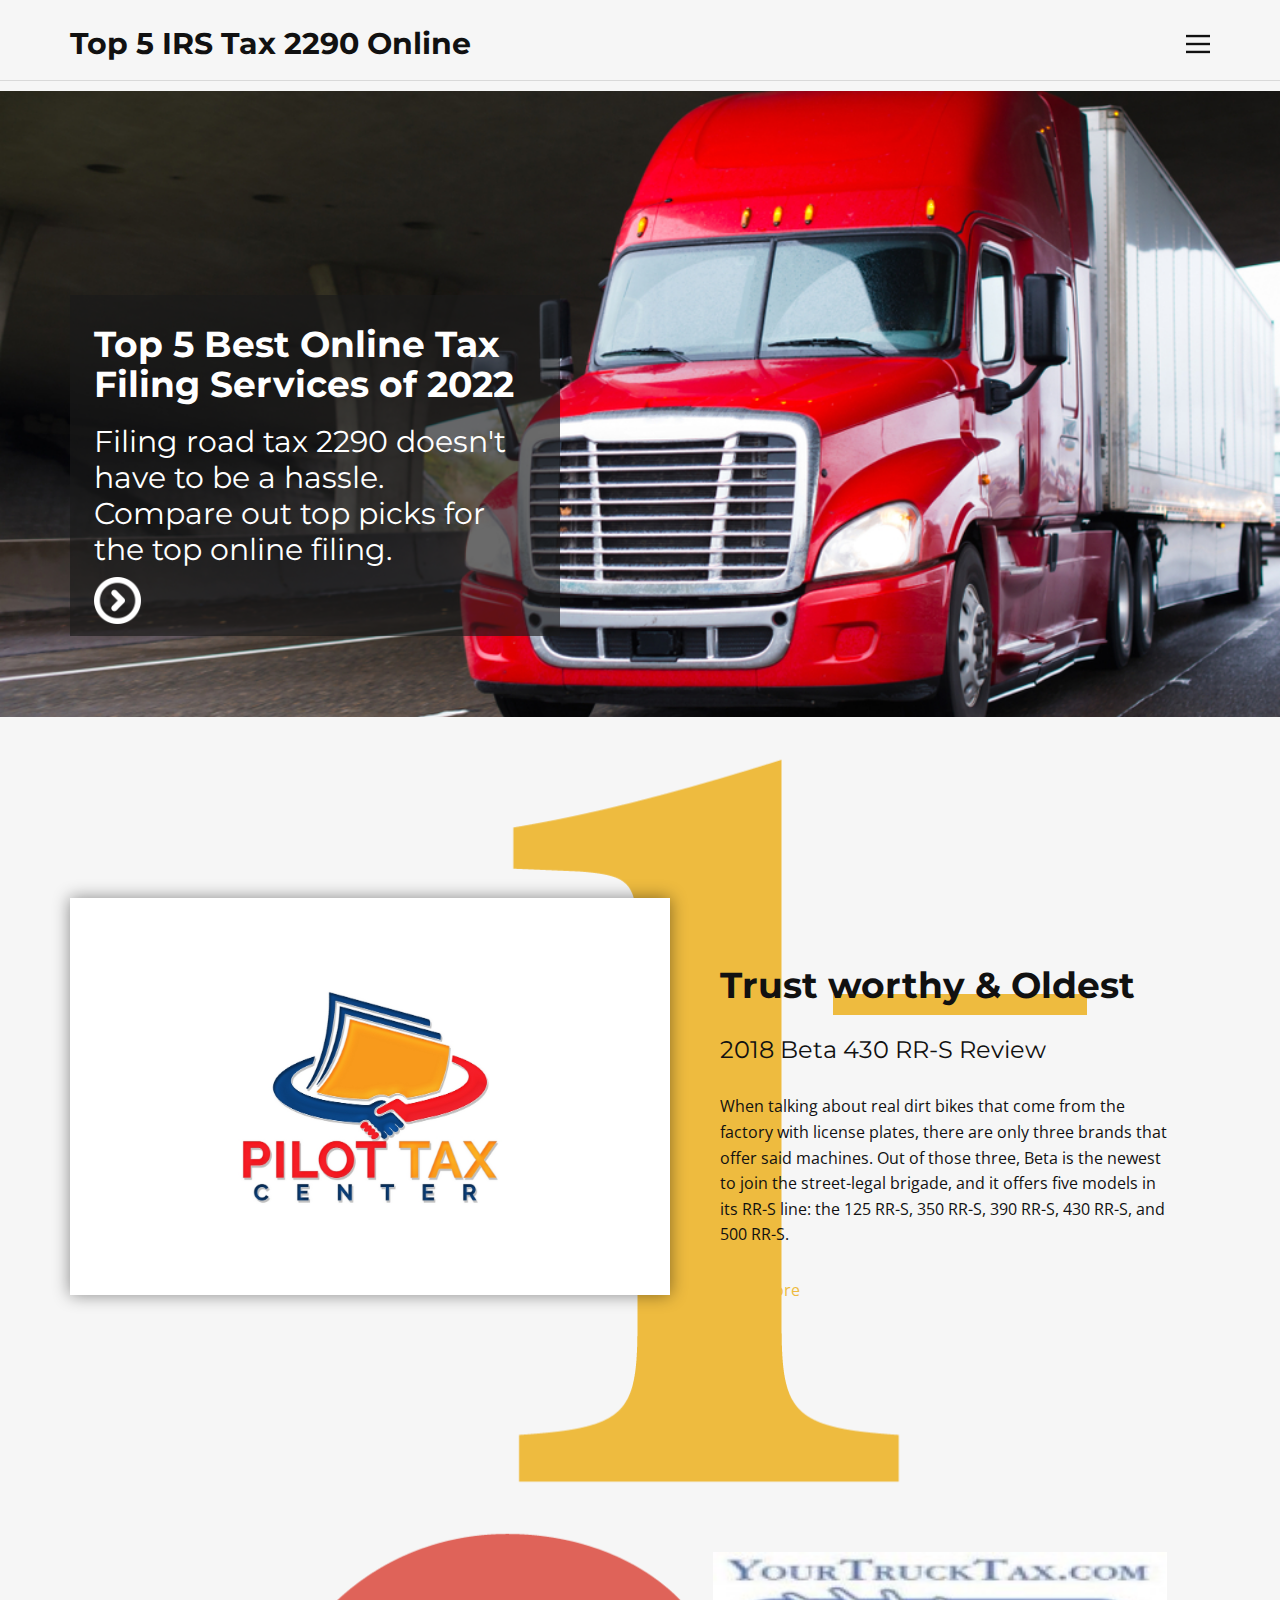
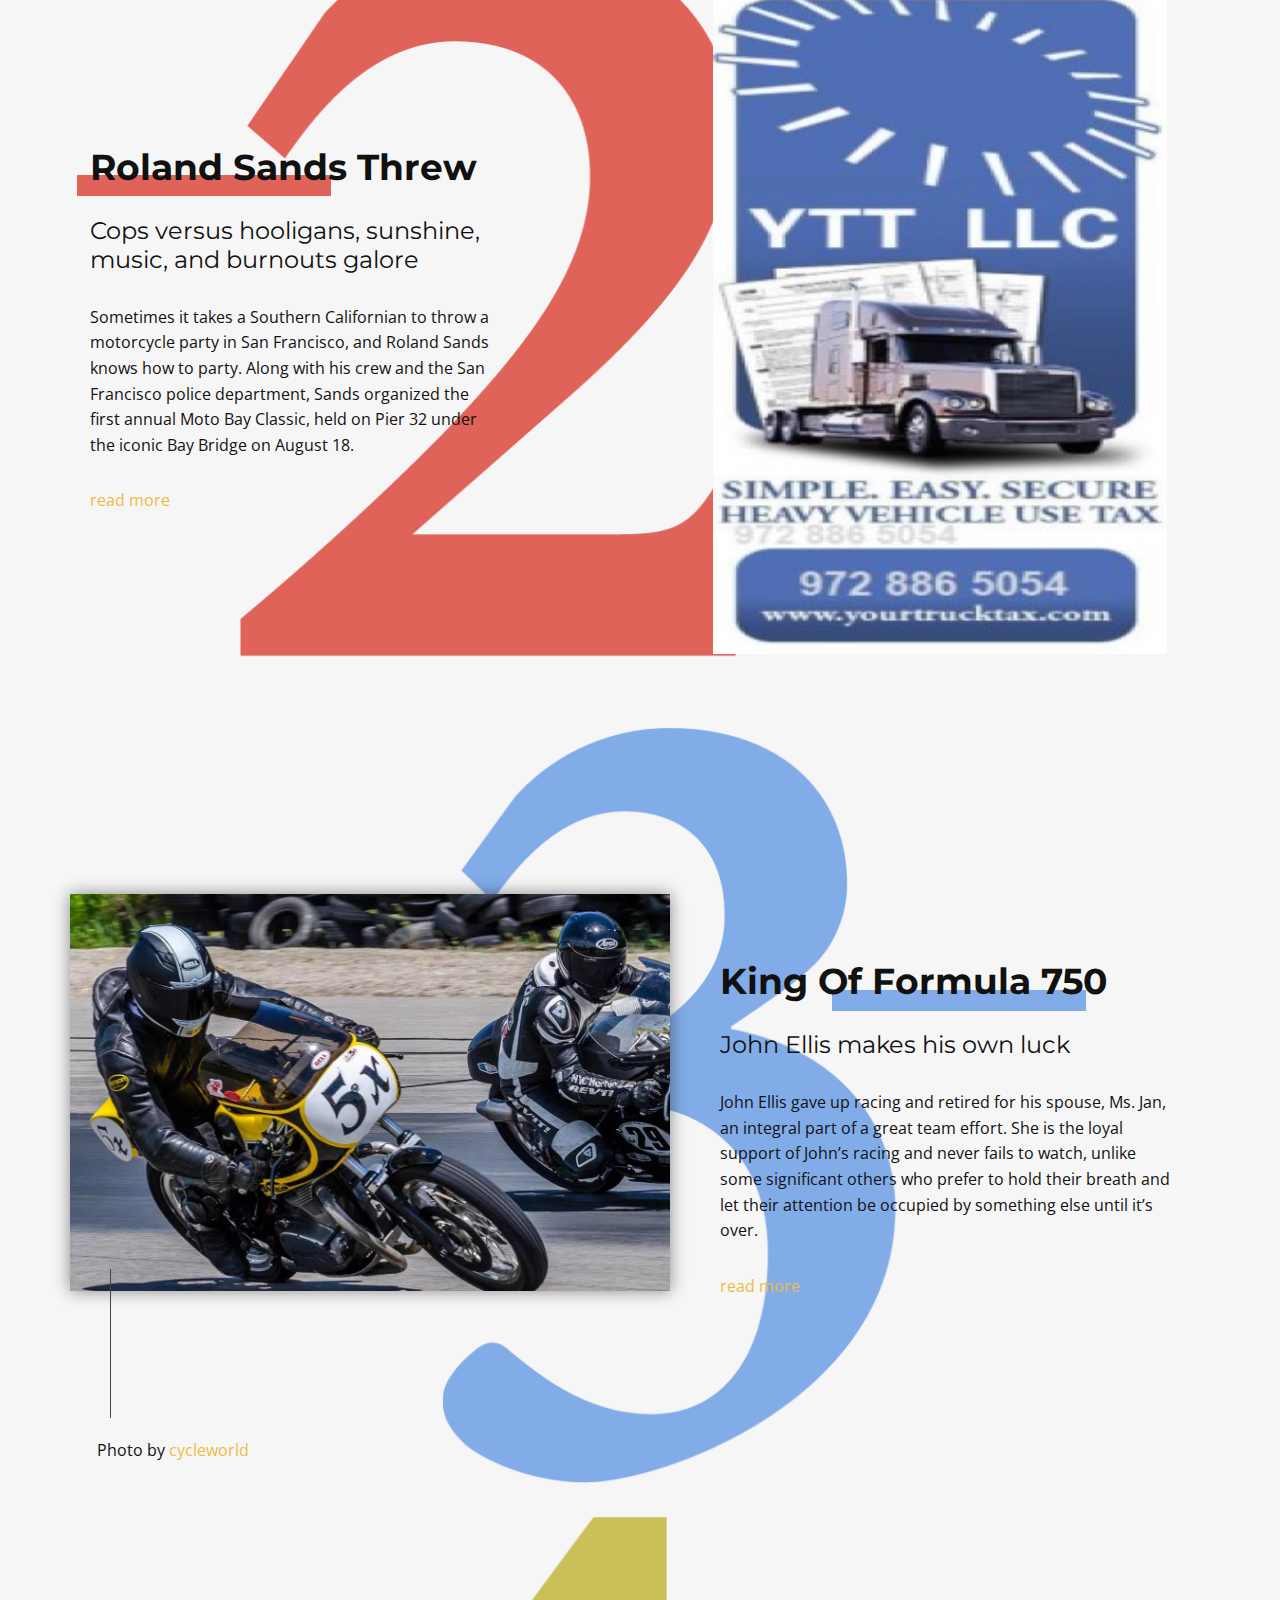
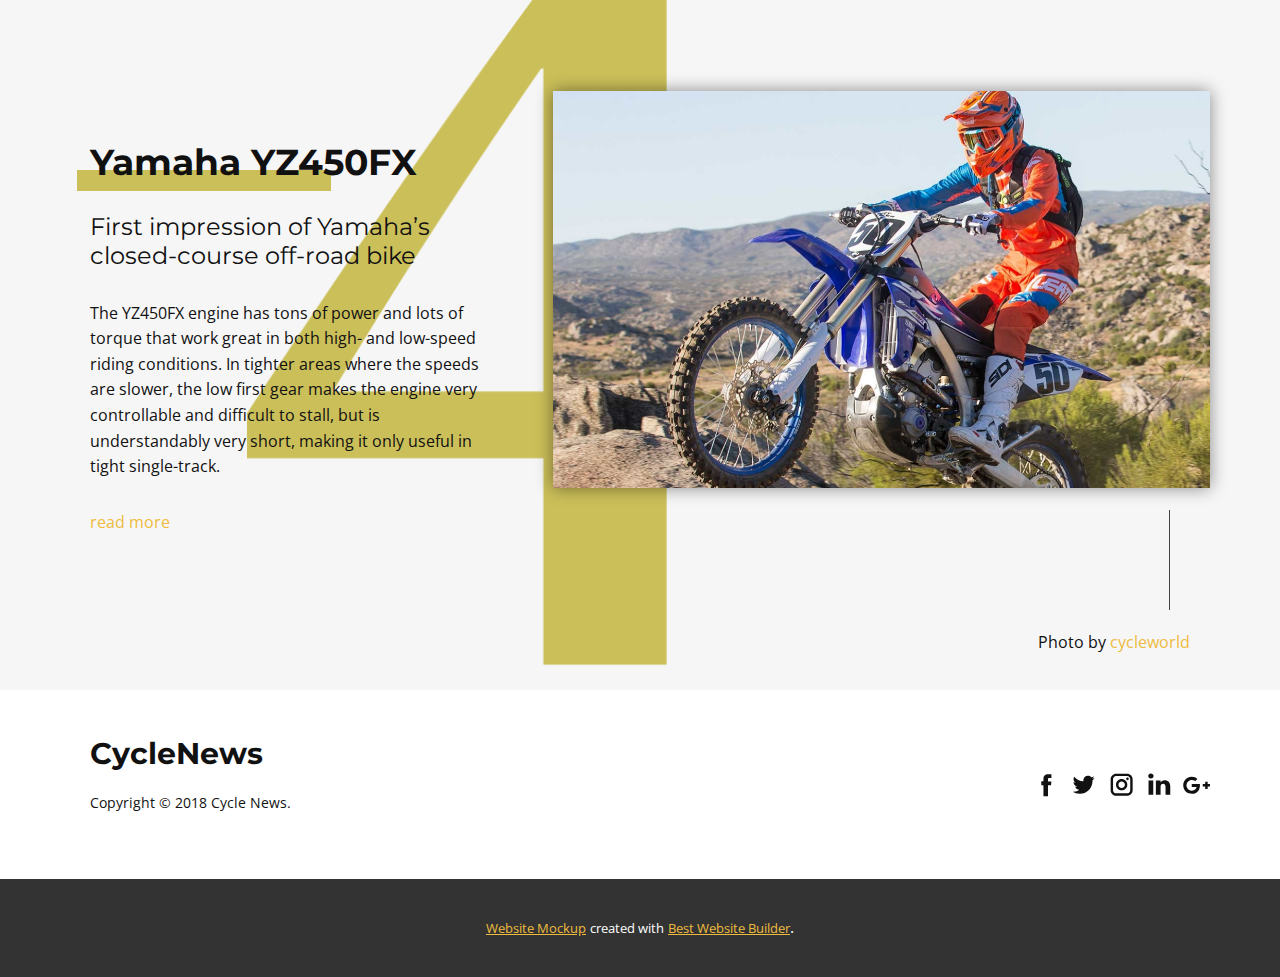
<file: TruckTax2290/index.html>
<!DOCTYPE html>
<html style="font-size: 16px;" lang="en"><head>
    <meta name="viewport" content="width=device-width, initial-scale=1.0">
    <meta charset="utf-8">
    <meta name="keywords" content="Andrea Dovizioso Takes A Bumpy Brno MotoGP, Single-track worthy, Roland Sands Threw, King Of Formula 750, Yamaha YZ450FX">
    <meta name="description" content="">
    <title>Home</title>
    <link rel="stylesheet" href="nicepage.css" media="screen">
<link rel="stylesheet" href="Home.css" media="screen">
    <script class="u-script" type="text/javascript" src="jquery.js" defer=""></script>
    <script class="u-script" type="text/javascript" src="nicepage.js" defer=""></script>
    <meta name="generator" content="Nicepage 4.13.4, nicepage.com">
    <link id="u-theme-google-font" rel="stylesheet" href="https://fonts.googleapis.com/css?family=Montserrat:100,100i,200,200i,300,300i,400,400i,500,500i,600,600i,700,700i,800,800i,900,900i|Open+Sans:300,300i,400,400i,500,500i,600,600i,700,700i,800,800i">
    
    
    
    
    
    
    <script type="application/ld+json">{
		"@context": "http://schema.org",
		"@type": "Organization",
		"name": "",
		"sameAs": []
}</script>
    <meta name="theme-color" content="#eebb3f">
    <meta property="og:title" content="Home">
    <meta property="og:type" content="website">
  </head>
  <body data-home-page="Home.html" data-home-page-title="Home" class="u-body u-xl-mode"><header class="u-clearfix u-header u-header" id="sec-545d"><h3 class="u-align-left-xs u-headline u-text u-text-1">
        <a href="/">Top 5 IRS Tax 2290 Online</a>
      </h3><nav class="u-align-left u-menu u-menu-dropdown u-offcanvas u-menu-1" data-responsive-from="XL">
        <div class="menu-collapse">
          <a class="u-border-no-bottom u-border-no-left u-border-no-right u-border-no-top u-btn-text u-button-style u-nav-link u-text-body-color" href="#" style="padding: 4px 0px; font-size: calc(1em + 8px);">
            <svg class="u-svg-link" preserveAspectRatio="xMidYMin slice" viewBox="0 0 302 302" style="undefined"><use xmlns:xlink="http://www.w3.org/1999/xlink" xlink:href="#svg-5c50"></use></svg>
            <svg xmlns="http://www.w3.org/2000/svg" xmlns:xlink="http://www.w3.org/1999/xlink" version="1.1" id="svg-5c50" x="0px" y="0px" viewBox="0 0 302 302" style="enable-background:new 0 0 302 302;" xml:space="preserve" class="u-svg-content"><g><rect y="36" width="302" height="30"></rect><rect y="236" width="302" height="30"></rect><rect y="136" width="302" height="30"></rect>
</g><g></g><g></g><g></g><g></g><g></g><g></g><g></g><g></g><g></g><g></g><g></g><g></g><g></g><g></g><g></g></svg>
          </a>
        </div>
        <div class="u-nav-container">
          <ul class="u-nav u-spacing-25 u-unstyled"><li class="u-nav-item"><a class="u-btn-text u-button-style u-nav-link" href="Home.html" style="padding: 8px 0px;">Home</a>
</li><li class="u-nav-item"><a class="u-btn-text u-button-style u-nav-link" href="About.html" style="padding: 8px 0px;">About</a>
</li><li class="u-nav-item"><a class="u-btn-text u-button-style u-nav-link" href="Contact.html" style="padding: 8px 0px;">Contact</a>
</li></ul>
        </div>
        <div class="u-nav-container-collapse">
          <div class="u-align-center u-black u-container-style u-inner-container-layout u-opacity u-opacity-95 u-sidenav">
            <div class="u-inner-container-layout u-sidenav-overflow">
              <div class="u-menu-close"></div>
              <ul class="u-align-center u-nav u-popupmenu-items u-unstyled u-nav-2"><li class="u-nav-item"><a class="u-btn-text u-button-style u-nav-link" href="Home.html" style="padding: 8px 0px;">Home</a>
</li><li class="u-nav-item"><a class="u-btn-text u-button-style u-nav-link" href="About.html" style="padding: 8px 0px;">About</a>
</li><li class="u-nav-item"><a class="u-btn-text u-button-style u-nav-link" href="Contact.html" style="padding: 8px 0px;">Contact</a>
</li></ul>
            </div>
          </div>
          <div class="u-black u-menu-overlay u-opacity u-opacity-70"></div>
        </div>
      </nav><div class="u-align-left u-border-1 u-border-grey-15 u-expanded-width u-line u-line-horizontal u-line-1"></div></header> 
    <section class="u-clearfix u-image u-section-1" id="sec-3e33" data-image-width="1000" data-image-height="667">
      <div class="u-clearfix u-sheet u-sheet-1">
        <div class="u-container-style u-grey-90 u-group u-opacity u-opacity-65 u-group-1">
          <div class="u-container-layout u-valign-middle-lg u-valign-middle-sm u-valign-middle-xs u-container-layout-1">
            <h2 class="u-text u-text-1">Top 5 Best Online Tax Filing Services of 2022</h2>
            <h3 class="u-text u-text-2">Filing road tax 2290 doesn't have to be a hassle. Compare out top picks for the top online filing.&nbsp;</h3>
            <img src="images/e5687eff445e6140236c4ec88b49802a.png" alt="" class="u-image u-image-contain u-image-default u-image-1" data-image-width="100" data-image-height="100" data-href="https://www.cycleworld.com/andrea-dovizioso-takes-bumpy-brno-motogp" data-target="_blank">
          </div>
        </div>
      </div>
    </section>
    <section class="u-clearfix u-section-2" id="sec-ddfb">
      <div class="u-clearfix u-sheet u-sheet-1">
        <img src="images/b8f8d41c82c0a45c32b98a2269547170.png" alt="" class="u-image u-image-contain u-image-default u-image-1">
        <img src="images/Logo.jpg" alt="" class="u-expanded-width-xs u-image u-image-default u-image-2" data-image-width="1600" data-image-height="1131">
        <div class="u-align-left-md u-container-style u-expanded-width-xs u-group u-group-1">
          <div class="u-container-layout u-valign-middle-lg u-valign-middle-md u-valign-middle-sm">
            <div class="u-hidden-xs u-palette-1-base u-shape u-shape-rectangle u-shape-1"></div>
            <h2 class="u-text u-text-1">Trust worthy &amp; Oldest</h2>
            <h4 class="u-text u-text-2">2018 Beta 430 RR-S Review</h4>
            <p class="u-text u-text-3">When talking about real dirt bikes that come from the factory with license plates, there are only three brands that offer said machines. Out of those three, Beta is the newest to join the street-legal brigade, and it offers five models
                        in its RR-S line: the 125 RR-S, 350 RR-S, 390 RR-S, 430 RR-S, and 500 RR-S.&nbsp;</p>
            <a href="https://www.cycleworld.com/2018-beta-430-rr-s-review" class="u-link u-link-1" target="_blank">read more</a>
          </div>
        </div>
        <div class="u-container-style u-group u-group-2">
          <div class="u-container-layout"></div>
        </div>
      </div>
    </section>
    <section class="u-clearfix u-section-3" id="carousel_1636">
      <div class="u-clearfix u-sheet u-sheet-1">
        <img src="images/86b65ea220a17a11c4a70e2de19dcbfb.png" alt="" class="u-image u-image-contain u-image-default u-image-1">
        <img src="images/Your-Truck-Tax.-1jpg.jpg" alt="" class="u-expanded-width-xs u-image u-image-contain u-image-round u-radius-35 u-image-2" data-image-width="257" data-image-height="397">
        <div class="u-align-left-md u-container-style u-expanded-width-xs u-group u-group-1">
          <div class="u-container-layout u-valign-middle-lg u-valign-middle-md u-valign-middle-sm u-valign-middle-xs">
            <div class="u-hidden-xs u-palette-2-base u-shape u-shape-rectangle u-shape-1"></div>
            <h2 class="u-text u-text-1">Roland Sands Threw</h2>
            <h4 class="u-text u-text-2">Cops versus hooligans, sunshine, music, and burnouts galore</h4>
            <p class="u-text u-text-3">Sometimes it takes a Southern Californian to throw a motorcycle party in San Francisco, and Roland Sands knows how to party. Along with his crew and the San Francisco police department, Sands organized the first annual Moto Bay Classic,
                        held on Pier 32 under the iconic Bay Bridge on August 18.&nbsp;</p>
            <a href="https://www.cycleworld.com/roland-sands-threw-motorcycle-party-on-san-francisco-bay-and-we-were-there" class="u-link u-link-1" target="_blank">read more</a>
          </div>
        </div>
        <div class="u-align-left u-container-style u-group u-group-2">
          <div class="u-container-layout"></div>
        </div>
      </div>
    </section>
    <section class="u-clearfix u-section-4" id="carousel_c768">
      <div class="u-clearfix u-sheet u-sheet-1">
        <img src="images/88509d9302cc328cea58a388ff172b4b.png" alt="" class="u-image u-image-contain u-image-default u-image-1">
        <img src="images/fb824dba09710889a12b016a6a840734.jpeg" alt="" class="u-expanded-width-xs u-image u-image-default u-image-2">
        <div class="u-align-left-md u-container-style u-expanded-width-xs u-group u-group-1">
          <div class="u-container-layout u-valign-middle-lg u-valign-middle-md u-valign-middle-sm u-valign-middle-xs">
            <div class="u-hidden-xs u-palette-3-base u-shape u-shape-rectangle u-shape-1"></div>
            <h2 class="u-text u-text-1">King Of Formula 750</h2>
            <h4 class="u-text u-text-2">John Ellis makes his own luck</h4>
            <p class="u-text u-text-3">John Ellis gave up racing and retired for his spouse, Ms. Jan, an integral part of a great team effort. She is the loyal support of John’s racing and never fails to watch, unlike some significant others who prefer to hold their breath
                        and let their attention be occupied by something else until it’s over.</p>
            <a href="https://www.cycleworld.com/americas-king-formula-750-part-2" class="u-link u-link-1" target="_blank">read more</a>
          </div>
        </div>
        <div class="u-container-style u-group u-group-2">
          <div class="u-container-layout u-valign-middle">
            <p class="u-text u-text-4">Photo by <a href="https://www.cycleworld.com/americas-king-formula-750-part-2" target="_blank">cycleworld</a>
            </p>
          </div>
        </div>
        <div class="u-border-1 u-border-grey-dark-1 u-line u-line-vertical u-line-1"></div>
      </div>
    </section>
    <section class="u-clearfix u-section-5" id="carousel_7b75">
      <div class="u-clearfix u-sheet u-sheet-1">
        <img src="images/06e6467b6cd203c1e851e5108c21bede.png" alt="" class="u-image u-image-contain u-image-default u-image-1">
        <img src="images/1d7ba678aa5ca4a87372d4865f9ffeca.jpeg" alt="" class="u-expanded-width-xs u-image u-image-default u-image-2">
        <div class="u-align-left-md u-container-style u-expanded-width-xs u-group u-group-1">
          <div class="u-container-layout u-valign-middle-lg u-valign-middle-md u-valign-middle-sm u-valign-middle-xs">
            <div class="u-hidden-xs u-palette-4-base u-shape u-shape-rectangle u-shape-1"></div>
            <h2 class="u-text u-text-1">Yamaha YZ450FX</h2>
            <h4 class="u-text u-text-2">First impression of Yamaha’s closed-course off-road bike</h4>
            <p class="u-text u-text-3">The YZ450FX engine has tons of power and lots of torque that work great in both high- and low-speed riding conditions. In tighter areas where the speeds are slower, the low first gear makes the engine very controllable and difficult
                        to stall, but is understandably very short, making it only useful in tight single-track.&nbsp;</p>
            <a href="https://www.cycleworld.com/2018-yamaha-yz450fx-first-ride-review" class="u-link u-link-1" target="_blank">read more</a>
          </div>
        </div>
        <div class="u-align-right u-container-style u-group u-group-2">
          <div class="u-container-layout u-valign-middle">
            <p class="u-text u-text-4">Photo by <a href="https://www.cycleworld.com/2018-yamaha-yz450fx-first-ride-review" target="_blank">cycleworld</a>
            </p>
          </div>
        </div>
        <div class="u-border-1 u-border-grey-dark-1 u-line u-line-vertical u-line-1"></div>
      </div>
    </section>
    
    
    <footer class="u-clearfix u-footer u-white" id="sec-668b"><div class="u-clearfix u-sheet u-sheet-1">
        <div class="u-align-left u-container-style u-group u-group-1">
          <div class="u-container-layout">
            <h3 class="u-align-left-xs u-headline u-text u-text-1">
              <a href="/">CycleNews</a>
            </h3>
            <p class="u-small-text u-text u-text-2">Copyright © 2018 Cycle News.</p>
          </div>
        </div>
        <div class="u-social-icons u-spacing-10 u-social-icons-1">
          <a class="u-social-url" target="_blank" href=""><span class="u-icon u-icon-circle u-social-facebook u-social-icon u-icon-1"><svg class="u-svg-link" preserveAspectRatio="xMidYMin slice" viewBox="0 0 112.2 112.2" style="undefined"><use xmlns:xlink="http://www.w3.org/1999/xlink" xlink:href="#svg-889f"></use></svg><svg x="0px" y="0px" viewBox="0 0 112.2 112.2" enable-background="new 0 0 112.2 112.2" xml:space="preserve" id="svg-889f" class="u-svg-content"><path d="M75.5,28.8H65.4c-1.5,0-4,0.9-4,4.3v9.4h13.9l-1.5,15.8H61.4v45.1H42.8V58.3h-8.8V42.4h8.8V32.2 c0-7.4,3.4-18.8,18.8-18.8h13.8v15.4H75.5z"></path></svg></span>
          </a>
          <a class="u-social-url" target="_blank" href=""><span class="u-icon u-icon-circle u-social-icon u-social-twitter u-icon-2"><svg class="u-svg-link" preserveAspectRatio="xMidYMin slice" viewBox="0 0 112.2 112.2" style="undefined"><use xmlns:xlink="http://www.w3.org/1999/xlink" xlink:href="#svg-bf30"></use></svg><svg x="0px" y="0px" viewBox="0 0 112.2 112.2" enable-background="new 0 0 112.2 112.2" xml:space="preserve" id="svg-bf30" class="u-svg-content"><path d="M92.2,38.2c0,0.8,0,1.6,0,2.3c0,24.3-18.6,52.4-52.6,52.4c-10.6,0.1-20.2-2.9-28.5-8.2 c1.4,0.2,2.9,0.2,4.4,0.2c8.7,0,16.7-2.9,23-7.9c-8.1-0.2-14.9-5.5-17.3-12.8c1.1,0.2,2.4,0.2,3.4,0.2c1.6,0,3.3-0.2,4.8-0.7 c-8.4-1.6-14.9-9.2-14.9-18c0-0.2,0-0.2,0-0.2c2.5,1.4,5.4,2.2,8.4,2.3c-5-3.3-8.3-8.9-8.3-15.4c0-3.4,1-6.5,2.5-9.2 c9.1,11.1,22.7,18.5,38,19.2c-0.2-1.4-0.4-2.8-0.4-4.3c0.1-10,8.3-18.2,18.5-18.2c5.4,0,10.1,2.2,13.5,5.7c4.3-0.8,8.1-2.3,11.7-4.5 c-1.4,4.3-4.3,7.9-8.1,10.1c3.7-0.4,7.3-1.4,10.6-2.9C98.9,32.3,95.7,35.5,92.2,38.2z"></path></svg></span>
          </a>
          <a class="u-social-url" target="_blank" href=""><span class="u-icon u-icon-circle u-social-icon u-social-instagram u-icon-3"><svg class="u-svg-link" preserveAspectRatio="xMidYMin slice" viewBox="0 0 112.2 112.2" style="undefined"><use xmlns:xlink="http://www.w3.org/1999/xlink" xlink:href="#svg-791e"></use></svg><svg x="0px" y="0px" viewBox="0 0 112.2 112.2" enable-background="new 0 0 112.2 112.2" xml:space="preserve" id="svg-791e" class="u-svg-content"><path d="M55.9,32.9c-12.8,0-23.2,10.4-23.2,23.2s10.4,23.2,23.2,23.2s23.2-10.4,23.2-23.2S68.7,32.9,55.9,32.9z M55.9,69.4c-7.4,0-13.3-6-13.3-13.3c-0.1-7.4,6-13.3,13.3-13.3s13.3,6,13.3,13.3C69.3,63.5,63.3,69.4,55.9,69.4z"></path><path d="M79.7,26.8c-3,0-5.4,2.5-5.4,5.4s2.5,5.4,5.4,5.4c3,0,5.4-2.5,5.4-5.4S82.7,26.8,79.7,26.8z"></path><path d="M78.2,11H33.5C21,11,10.8,21.3,10.8,33.7v44.7c0,12.6,10.2,22.8,22.7,22.8h44.7c12.6,0,22.7-10.2,22.7-22.7 V33.7C100.8,21.1,90.6,11,78.2,11z M91,78.4c0,7.1-5.8,12.8-12.8,12.8H33.5c-7.1,0-12.8-5.8-12.8-12.8V33.7 c0-7.1,5.8-12.8,12.8-12.8h44.7c7.1,0,12.8,5.8,12.8,12.8V78.4z"></path></svg></span>
          </a>
          <a class="u-social-url" target="_blank" href=""><span class="u-icon u-icon-circle u-social-icon u-social-linkedin u-icon-4"><svg class="u-svg-link" preserveAspectRatio="xMidYMin slice" viewBox="0 0 112.2 112.2" style="undefined"><use xmlns:xlink="http://www.w3.org/1999/xlink" xlink:href="#svg-c4ac"></use></svg><svg x="0px" y="0px" viewBox="0 0 112.2 112.2" enable-background="new 0 0 112.2 112.2" xml:space="preserve" id="svg-c4ac" class="u-svg-content"><path d="M33.8,96.8H14.5v-58h19.3V96.8z M24.1,30.9L24.1,30.9c-6.6,0-10.8-4.5-10.8-10.1c0-5.8,4.3-10.1,10.9-10.1 S34.9,15,35.1,20.8C35.1,26.4,30.8,30.9,24.1,30.9z M103.3,96.8H84.1v-31c0-7.8-2.7-13.1-9.8-13.1c-5.3,0-8.5,3.6-9.9,7.1 c-0.6,1.3-0.6,3-0.6,4.8V97H44.5c0,0,0.3-52.6,0-58h19.3v8.2c2.6-3.9,7.2-9.6,17.4-9.6c12.7,0,22.2,8.4,22.2,26.1V96.8z"></path></svg></span>
          </a>
          <a class="u-social-url" target="_blank" href=""><span class="u-icon u-icon-circle u-social-google u-social-icon u-icon-5"><svg class="u-svg-link" preserveAspectRatio="xMidYMin slice" viewBox="0 0 112.2 112.2" style="undefined"><use xmlns:xlink="http://www.w3.org/1999/xlink" xlink:href="#svg-76d1"></use></svg><svg x="0px" y="0px" viewBox="0 0 112.2 112.2" enable-background="new 0 0 112.2 112.2" xml:space="preserve" id="svg-76d1" class="u-svg-content"><path d="M62.2,81.6c-8.6,11.2-24.6,14.4-37.6,10C10.9,87,0.8,73.2,1,58.5c-0.8-18,15.2-34.6,33.1-34.9 c9.2-0.8,18.2,2.7,25,8.6c-2.9,3.1-5.7,6.2-8.9,9.2c-6.2-3.8-13.5-6.5-20.6-4C18.1,40.7,11,54.2,15.4,65.6 c3.5,11.8,17.8,18.3,29.2,13.2c5.8-2.1,9.7-7.4,11.3-13.2c-6.6-0.1-13.2,0-20.1-0.3c0-3.9,0-7.9,0-11.9c11.2,0,22.2,0,33.3,0 C69.9,63.4,68.3,73.9,62.2,81.6z M110.9,63.7c-3.4,0-6.6,0-10,0c0,3.4,0,6.6,0,10c-3.4,0-6.6,0-10,0c0-3.4,0-6.6,0-10 c-3.4,0-6.6,0-10,0c0-3.4,0-6.6,0-10c3.4,0,6.6,0,10,0c0-3.4,0-6.6,0.1-10c3.4,0,6.6,0,10,0c0,3.4,0,6.6,0,10c3.4,0,6.6,0,10,0 C110.9,56.9,110.9,60.3,110.9,63.7z"></path></svg></span>
          </a>
        </div>
      </div></footer>
    <section class="u-backlink u-clearfix u-grey-80">
      <a class="u-link" href="https://nicepage.com/website-mockup" target="_blank">
        <span>Website Mockup</span>
      </a>
      <p class="u-text">
        <span>created with</span>
      </p>
      <a class="u-link" href="https://nicepage.com/website-builder" target="_blank">
        <span>Best Website Builder</span>
      </a>. 
    </section><span style="height: 64px; width: 64px; margin-left: 0px; margin-right: auto; margin-top: 0px; background-image: none; right: 20px; bottom: 20px" class="u-back-to-top u-icon u-icon-circle u-opacity u-opacity-85 u-palette-1-base u-spacing-15" data-href="#">
        <svg class="u-svg-link" preserveAspectRatio="xMidYMin slice" viewBox="0 0 551.13 551.13"><use xmlns:xlink="http://www.w3.org/1999/xlink" xlink:href="#svg-1d98"></use></svg>
        <svg class="u-svg-content" enable-background="new 0 0 551.13 551.13" viewBox="0 0 551.13 551.13" xmlns="http://www.w3.org/2000/svg" id="svg-1d98"><path d="m275.565 189.451 223.897 223.897h51.668l-275.565-275.565-275.565 275.565h51.668z"></path></svg>
    </span>
  
</body></html>
</file>
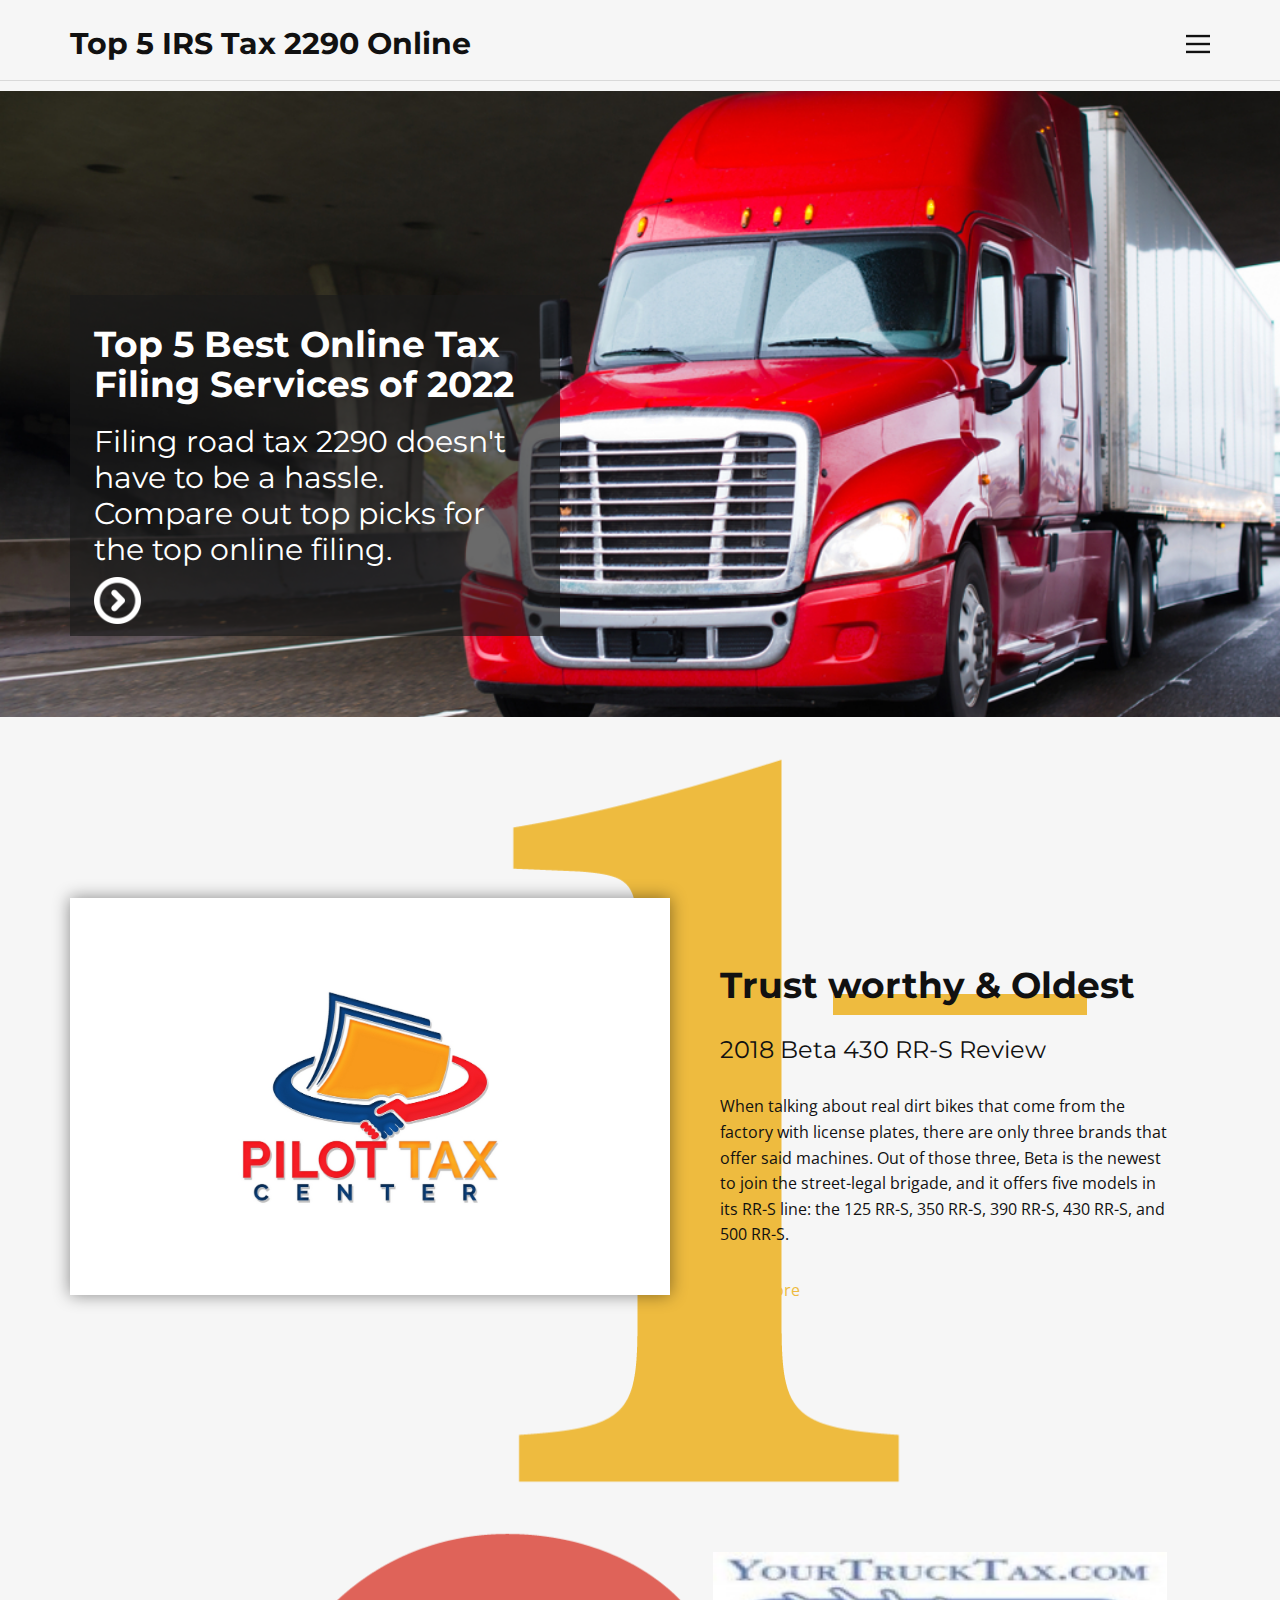
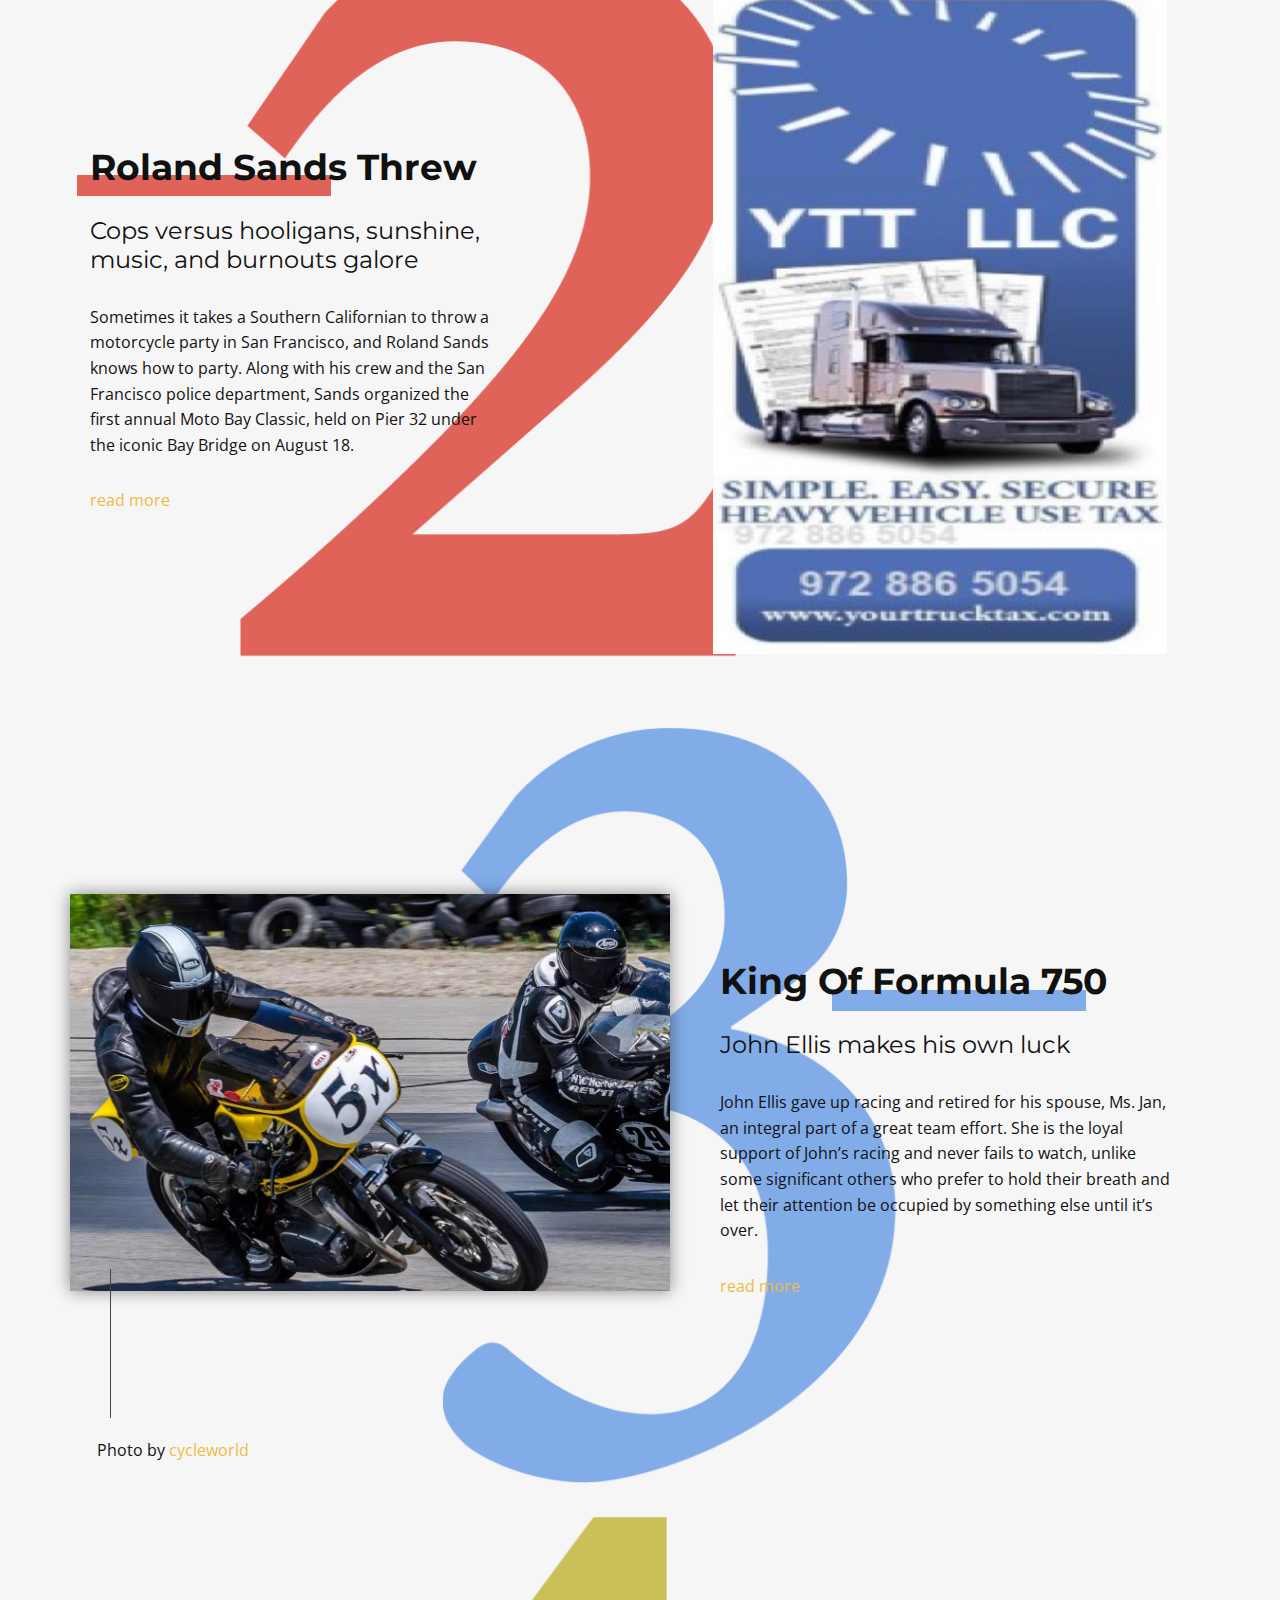
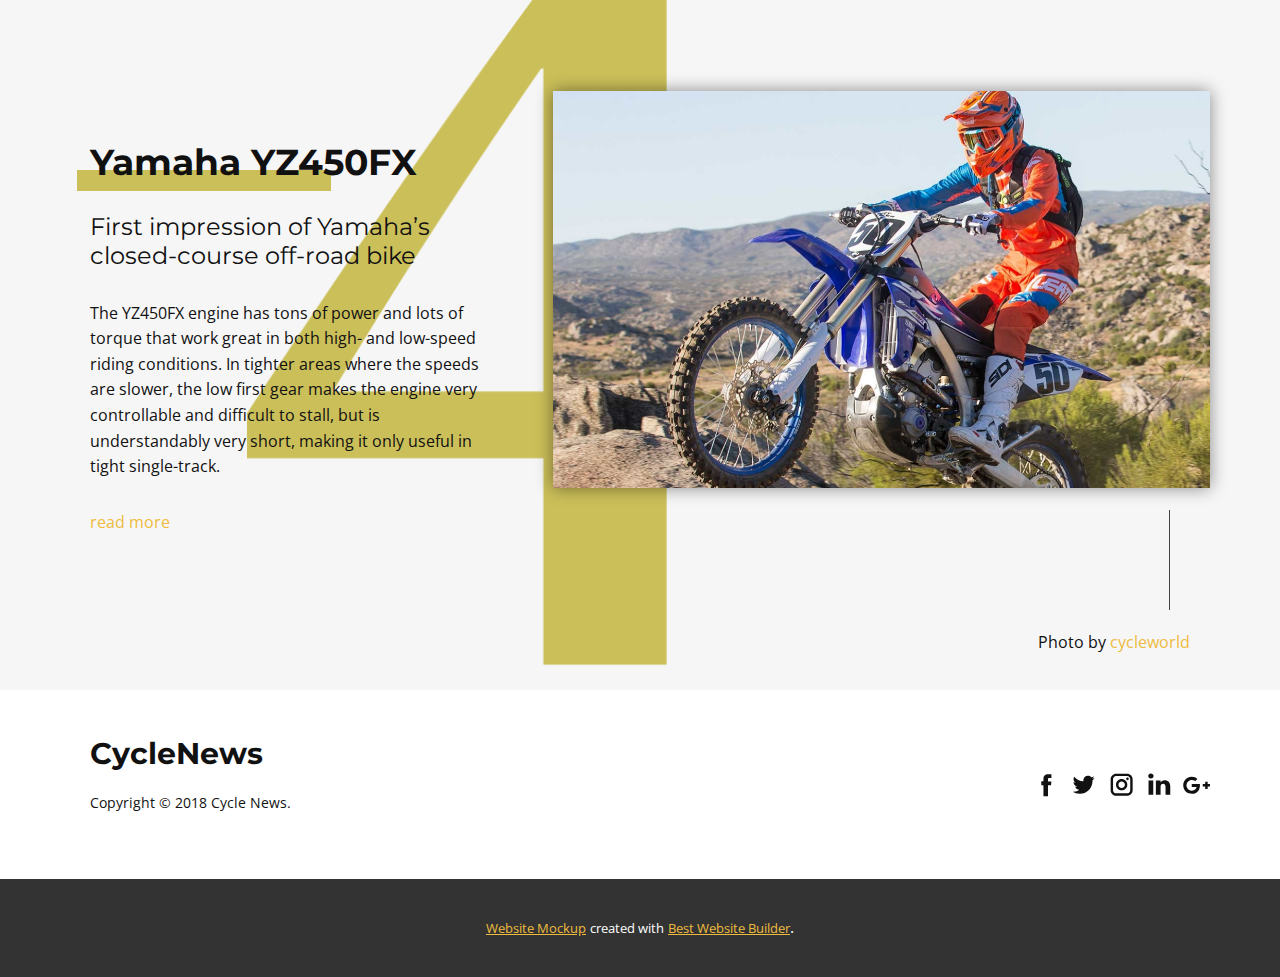
<file: TruckTax2290/Home.html>
<!DOCTYPE html>
<html style="font-size: 16px;" lang="en"><head>
    <meta name="viewport" content="width=device-width, initial-scale=1.0">
    <meta charset="utf-8">
    <meta name="keywords" content="Andrea Dovizioso Takes A Bumpy Brno MotoGP, Single-track worthy, Roland Sands Threw, King Of Formula 750, Yamaha YZ450FX">
    <meta name="description" content="">
    <title>Home</title>
    <link rel="stylesheet" href="nicepage.css" media="screen">
<link rel="stylesheet" href="Home.css" media="screen">
    <script class="u-script" type="text/javascript" src="jquery.js" defer=""></script>
    <script class="u-script" type="text/javascript" src="nicepage.js" defer=""></script>
    <meta name="generator" content="Nicepage 4.13.4, nicepage.com">
    <link id="u-theme-google-font" rel="stylesheet" href="https://fonts.googleapis.com/css?family=Montserrat:100,100i,200,200i,300,300i,400,400i,500,500i,600,600i,700,700i,800,800i,900,900i|Open+Sans:300,300i,400,400i,500,500i,600,600i,700,700i,800,800i">
    
    
    
    
    
    
    <script type="application/ld+json">{
		"@context": "http://schema.org",
		"@type": "Organization",
		"name": "",
		"sameAs": []
}</script>
    <meta name="theme-color" content="#eebb3f">
    <meta property="og:title" content="Home">
    <meta property="og:type" content="website">
  </head>
  <body class="u-body u-xl-mode"><header class="u-clearfix u-header u-header" id="sec-545d"><h3 class="u-align-left-xs u-headline u-text u-text-1">
        <a href="/">Top 5 IRS Tax 2290 Online</a>
      </h3><nav class="u-align-left u-menu u-menu-dropdown u-offcanvas u-menu-1" data-responsive-from="XL">
        <div class="menu-collapse">
          <a class="u-border-no-bottom u-border-no-left u-border-no-right u-border-no-top u-btn-text u-button-style u-nav-link u-text-body-color" href="#" style="padding: 4px 0px; font-size: calc(1em + 8px);">
            <svg class="u-svg-link" preserveAspectRatio="xMidYMin slice" viewBox="0 0 302 302" style="undefined"><use xmlns:xlink="http://www.w3.org/1999/xlink" xlink:href="#svg-5c50"></use></svg>
            <svg xmlns="http://www.w3.org/2000/svg" xmlns:xlink="http://www.w3.org/1999/xlink" version="1.1" id="svg-5c50" x="0px" y="0px" viewBox="0 0 302 302" style="enable-background:new 0 0 302 302;" xml:space="preserve" class="u-svg-content"><g><rect y="36" width="302" height="30"></rect><rect y="236" width="302" height="30"></rect><rect y="136" width="302" height="30"></rect>
</g><g></g><g></g><g></g><g></g><g></g><g></g><g></g><g></g><g></g><g></g><g></g><g></g><g></g><g></g><g></g></svg>
          </a>
        </div>
        <div class="u-nav-container">
          <ul class="u-nav u-spacing-25 u-unstyled"><li class="u-nav-item"><a class="u-btn-text u-button-style u-nav-link" href="Home.html" style="padding: 8px 0px;">Home</a>
</li><li class="u-nav-item"><a class="u-btn-text u-button-style u-nav-link" href="About.html" style="padding: 8px 0px;">About</a>
</li><li class="u-nav-item"><a class="u-btn-text u-button-style u-nav-link" href="Contact.html" style="padding: 8px 0px;">Contact</a>
</li></ul>
        </div>
        <div class="u-nav-container-collapse">
          <div class="u-align-center u-black u-container-style u-inner-container-layout u-opacity u-opacity-95 u-sidenav">
            <div class="u-inner-container-layout u-sidenav-overflow">
              <div class="u-menu-close"></div>
              <ul class="u-align-center u-nav u-popupmenu-items u-unstyled u-nav-2"><li class="u-nav-item"><a class="u-btn-text u-button-style u-nav-link" href="Home.html" style="padding: 8px 0px;">Home</a>
</li><li class="u-nav-item"><a class="u-btn-text u-button-style u-nav-link" href="About.html" style="padding: 8px 0px;">About</a>
</li><li class="u-nav-item"><a class="u-btn-text u-button-style u-nav-link" href="Contact.html" style="padding: 8px 0px;">Contact</a>
</li></ul>
            </div>
          </div>
          <div class="u-black u-menu-overlay u-opacity u-opacity-70"></div>
        </div>
      </nav><div class="u-align-left u-border-1 u-border-grey-15 u-expanded-width u-line u-line-horizontal u-line-1"></div></header> 
    <section class="u-clearfix u-image u-section-1" id="sec-3e33" data-image-width="1000" data-image-height="667">
      <div class="u-clearfix u-sheet u-sheet-1">
        <div class="u-container-style u-grey-90 u-group u-opacity u-opacity-65 u-group-1">
          <div class="u-container-layout u-valign-middle-lg u-valign-middle-sm u-valign-middle-xs u-container-layout-1">
            <h2 class="u-text u-text-1">Top 5 Best Online Tax Filing Services of 2022</h2>
            <h3 class="u-text u-text-2">Filing road tax 2290 doesn't have to be a hassle. Compare out top picks for the top online filing.&nbsp;</h3>
            <img src="images/e5687eff445e6140236c4ec88b49802a.png" alt="" class="u-image u-image-contain u-image-default u-image-1" data-image-width="100" data-image-height="100" data-href="https://www.cycleworld.com/andrea-dovizioso-takes-bumpy-brno-motogp" data-target="_blank">
          </div>
        </div>
      </div>
    </section>
    <section class="u-clearfix u-section-2" id="sec-ddfb">
      <div class="u-clearfix u-sheet u-sheet-1">
        <img src="images/b8f8d41c82c0a45c32b98a2269547170.png" alt="" class="u-image u-image-contain u-image-default u-image-1">
        <img src="images/Logo.jpg" alt="" class="u-expanded-width-xs u-image u-image-default u-image-2" data-image-width="1600" data-image-height="1131">
        <div class="u-align-left-md u-container-style u-expanded-width-xs u-group u-group-1">
          <div class="u-container-layout u-valign-middle-lg u-valign-middle-md u-valign-middle-sm">
            <div class="u-hidden-xs u-palette-1-base u-shape u-shape-rectangle u-shape-1"></div>
            <h2 class="u-text u-text-1">Trust worthy &amp; Oldest</h2>
            <h4 class="u-text u-text-2">2018 Beta 430 RR-S Review</h4>
            <p class="u-text u-text-3">When talking about real dirt bikes that come from the factory with license plates, there are only three brands that offer said machines. Out of those three, Beta is the newest to join the street-legal brigade, and it offers five models
                        in its RR-S line: the 125 RR-S, 350 RR-S, 390 RR-S, 430 RR-S, and 500 RR-S.&nbsp;</p>
            <a href="https://www.cycleworld.com/2018-beta-430-rr-s-review" class="u-link u-link-1" target="_blank">read more</a>
          </div>
        </div>
        <div class="u-container-style u-group u-group-2">
          <div class="u-container-layout"></div>
        </div>
      </div>
    </section>
    <section class="u-clearfix u-section-3" id="carousel_1636">
      <div class="u-clearfix u-sheet u-sheet-1">
        <img src="images/86b65ea220a17a11c4a70e2de19dcbfb.png" alt="" class="u-image u-image-contain u-image-default u-image-1">
        <img src="images/Your-Truck-Tax.-1jpg.jpg" alt="" class="u-expanded-width-xs u-image u-image-contain u-image-round u-radius-35 u-image-2" data-image-width="257" data-image-height="397">
        <div class="u-align-left-md u-container-style u-expanded-width-xs u-group u-group-1">
          <div class="u-container-layout u-valign-middle-lg u-valign-middle-md u-valign-middle-sm u-valign-middle-xs">
            <div class="u-hidden-xs u-palette-2-base u-shape u-shape-rectangle u-shape-1"></div>
            <h2 class="u-text u-text-1">Roland Sands Threw</h2>
            <h4 class="u-text u-text-2">Cops versus hooligans, sunshine, music, and burnouts galore</h4>
            <p class="u-text u-text-3">Sometimes it takes a Southern Californian to throw a motorcycle party in San Francisco, and Roland Sands knows how to party. Along with his crew and the San Francisco police department, Sands organized the first annual Moto Bay Classic,
                        held on Pier 32 under the iconic Bay Bridge on August 18.&nbsp;</p>
            <a href="https://www.cycleworld.com/roland-sands-threw-motorcycle-party-on-san-francisco-bay-and-we-were-there" class="u-link u-link-1" target="_blank">read more</a>
          </div>
        </div>
        <div class="u-align-left u-container-style u-group u-group-2">
          <div class="u-container-layout"></div>
        </div>
      </div>
    </section>
    <section class="u-clearfix u-section-4" id="carousel_c768">
      <div class="u-clearfix u-sheet u-sheet-1">
        <img src="images/88509d9302cc328cea58a388ff172b4b.png" alt="" class="u-image u-image-contain u-image-default u-image-1">
        <img src="images/fb824dba09710889a12b016a6a840734.jpeg" alt="" class="u-expanded-width-xs u-image u-image-default u-image-2">
        <div class="u-align-left-md u-container-style u-expanded-width-xs u-group u-group-1">
          <div class="u-container-layout u-valign-middle-lg u-valign-middle-md u-valign-middle-sm u-valign-middle-xs">
            <div class="u-hidden-xs u-palette-3-base u-shape u-shape-rectangle u-shape-1"></div>
            <h2 class="u-text u-text-1">King Of Formula 750</h2>
            <h4 class="u-text u-text-2">John Ellis makes his own luck</h4>
            <p class="u-text u-text-3">John Ellis gave up racing and retired for his spouse, Ms. Jan, an integral part of a great team effort. She is the loyal support of John’s racing and never fails to watch, unlike some significant others who prefer to hold their breath
                        and let their attention be occupied by something else until it’s over.</p>
            <a href="https://www.cycleworld.com/americas-king-formula-750-part-2" class="u-link u-link-1" target="_blank">read more</a>
          </div>
        </div>
        <div class="u-container-style u-group u-group-2">
          <div class="u-container-layout u-valign-middle">
            <p class="u-text u-text-4">Photo by <a href="https://www.cycleworld.com/americas-king-formula-750-part-2" target="_blank">cycleworld</a>
            </p>
          </div>
        </div>
        <div class="u-border-1 u-border-grey-dark-1 u-line u-line-vertical u-line-1"></div>
      </div>
    </section>
    <section class="u-clearfix u-section-5" id="carousel_7b75">
      <div class="u-clearfix u-sheet u-sheet-1">
        <img src="images/06e6467b6cd203c1e851e5108c21bede.png" alt="" class="u-image u-image-contain u-image-default u-image-1">
        <img src="images/1d7ba678aa5ca4a87372d4865f9ffeca.jpeg" alt="" class="u-expanded-width-xs u-image u-image-default u-image-2">
        <div class="u-align-left-md u-container-style u-expanded-width-xs u-group u-group-1">
          <div class="u-container-layout u-valign-middle-lg u-valign-middle-md u-valign-middle-sm u-valign-middle-xs">
            <div class="u-hidden-xs u-palette-4-base u-shape u-shape-rectangle u-shape-1"></div>
            <h2 class="u-text u-text-1">Yamaha YZ450FX</h2>
            <h4 class="u-text u-text-2">First impression of Yamaha’s closed-course off-road bike</h4>
            <p class="u-text u-text-3">The YZ450FX engine has tons of power and lots of torque that work great in both high- and low-speed riding conditions. In tighter areas where the speeds are slower, the low first gear makes the engine very controllable and difficult
                        to stall, but is understandably very short, making it only useful in tight single-track.&nbsp;</p>
            <a href="https://www.cycleworld.com/2018-yamaha-yz450fx-first-ride-review" class="u-link u-link-1" target="_blank">read more</a>
          </div>
        </div>
        <div class="u-align-right u-container-style u-group u-group-2">
          <div class="u-container-layout u-valign-middle">
            <p class="u-text u-text-4">Photo by <a href="https://www.cycleworld.com/2018-yamaha-yz450fx-first-ride-review" target="_blank">cycleworld</a>
            </p>
          </div>
        </div>
        <div class="u-border-1 u-border-grey-dark-1 u-line u-line-vertical u-line-1"></div>
      </div>
    </section>
    
    
    <footer class="u-clearfix u-footer u-white" id="sec-668b"><div class="u-clearfix u-sheet u-sheet-1">
        <div class="u-align-left u-container-style u-group u-group-1">
          <div class="u-container-layout">
            <h3 class="u-align-left-xs u-headline u-text u-text-1">
              <a href="/">CycleNews</a>
            </h3>
            <p class="u-small-text u-text u-text-2">Copyright © 2018 Cycle News.</p>
          </div>
        </div>
        <div class="u-social-icons u-spacing-10 u-social-icons-1">
          <a class="u-social-url" target="_blank" href=""><span class="u-icon u-icon-circle u-social-facebook u-social-icon u-icon-1"><svg class="u-svg-link" preserveAspectRatio="xMidYMin slice" viewBox="0 0 112.2 112.2" style="undefined"><use xmlns:xlink="http://www.w3.org/1999/xlink" xlink:href="#svg-889f"></use></svg><svg x="0px" y="0px" viewBox="0 0 112.2 112.2" enable-background="new 0 0 112.2 112.2" xml:space="preserve" id="svg-889f" class="u-svg-content"><path d="M75.5,28.8H65.4c-1.5,0-4,0.9-4,4.3v9.4h13.9l-1.5,15.8H61.4v45.1H42.8V58.3h-8.8V42.4h8.8V32.2 c0-7.4,3.4-18.8,18.8-18.8h13.8v15.4H75.5z"></path></svg></span>
          </a>
          <a class="u-social-url" target="_blank" href=""><span class="u-icon u-icon-circle u-social-icon u-social-twitter u-icon-2"><svg class="u-svg-link" preserveAspectRatio="xMidYMin slice" viewBox="0 0 112.2 112.2" style="undefined"><use xmlns:xlink="http://www.w3.org/1999/xlink" xlink:href="#svg-bf30"></use></svg><svg x="0px" y="0px" viewBox="0 0 112.2 112.2" enable-background="new 0 0 112.2 112.2" xml:space="preserve" id="svg-bf30" class="u-svg-content"><path d="M92.2,38.2c0,0.8,0,1.6,0,2.3c0,24.3-18.6,52.4-52.6,52.4c-10.6,0.1-20.2-2.9-28.5-8.2 c1.4,0.2,2.9,0.2,4.4,0.2c8.7,0,16.7-2.9,23-7.9c-8.1-0.2-14.9-5.5-17.3-12.8c1.1,0.2,2.4,0.2,3.4,0.2c1.6,0,3.3-0.2,4.8-0.7 c-8.4-1.6-14.9-9.2-14.9-18c0-0.2,0-0.2,0-0.2c2.5,1.4,5.4,2.2,8.4,2.3c-5-3.3-8.3-8.9-8.3-15.4c0-3.4,1-6.5,2.5-9.2 c9.1,11.1,22.7,18.5,38,19.2c-0.2-1.4-0.4-2.8-0.4-4.3c0.1-10,8.3-18.2,18.5-18.2c5.4,0,10.1,2.2,13.5,5.7c4.3-0.8,8.1-2.3,11.7-4.5 c-1.4,4.3-4.3,7.9-8.1,10.1c3.7-0.4,7.3-1.4,10.6-2.9C98.9,32.3,95.7,35.5,92.2,38.2z"></path></svg></span>
          </a>
          <a class="u-social-url" target="_blank" href=""><span class="u-icon u-icon-circle u-social-icon u-social-instagram u-icon-3"><svg class="u-svg-link" preserveAspectRatio="xMidYMin slice" viewBox="0 0 112.2 112.2" style="undefined"><use xmlns:xlink="http://www.w3.org/1999/xlink" xlink:href="#svg-791e"></use></svg><svg x="0px" y="0px" viewBox="0 0 112.2 112.2" enable-background="new 0 0 112.2 112.2" xml:space="preserve" id="svg-791e" class="u-svg-content"><path d="M55.9,32.9c-12.8,0-23.2,10.4-23.2,23.2s10.4,23.2,23.2,23.2s23.2-10.4,23.2-23.2S68.7,32.9,55.9,32.9z M55.9,69.4c-7.4,0-13.3-6-13.3-13.3c-0.1-7.4,6-13.3,13.3-13.3s13.3,6,13.3,13.3C69.3,63.5,63.3,69.4,55.9,69.4z"></path><path d="M79.7,26.8c-3,0-5.4,2.5-5.4,5.4s2.5,5.4,5.4,5.4c3,0,5.4-2.5,5.4-5.4S82.7,26.8,79.7,26.8z"></path><path d="M78.2,11H33.5C21,11,10.8,21.3,10.8,33.7v44.7c0,12.6,10.2,22.8,22.7,22.8h44.7c12.6,0,22.7-10.2,22.7-22.7 V33.7C100.8,21.1,90.6,11,78.2,11z M91,78.4c0,7.1-5.8,12.8-12.8,12.8H33.5c-7.1,0-12.8-5.8-12.8-12.8V33.7 c0-7.1,5.8-12.8,12.8-12.8h44.7c7.1,0,12.8,5.8,12.8,12.8V78.4z"></path></svg></span>
          </a>
          <a class="u-social-url" target="_blank" href=""><span class="u-icon u-icon-circle u-social-icon u-social-linkedin u-icon-4"><svg class="u-svg-link" preserveAspectRatio="xMidYMin slice" viewBox="0 0 112.2 112.2" style="undefined"><use xmlns:xlink="http://www.w3.org/1999/xlink" xlink:href="#svg-c4ac"></use></svg><svg x="0px" y="0px" viewBox="0 0 112.2 112.2" enable-background="new 0 0 112.2 112.2" xml:space="preserve" id="svg-c4ac" class="u-svg-content"><path d="M33.8,96.8H14.5v-58h19.3V96.8z M24.1,30.9L24.1,30.9c-6.6,0-10.8-4.5-10.8-10.1c0-5.8,4.3-10.1,10.9-10.1 S34.9,15,35.1,20.8C35.1,26.4,30.8,30.9,24.1,30.9z M103.3,96.8H84.1v-31c0-7.8-2.7-13.1-9.8-13.1c-5.3,0-8.5,3.6-9.9,7.1 c-0.6,1.3-0.6,3-0.6,4.8V97H44.5c0,0,0.3-52.6,0-58h19.3v8.2c2.6-3.9,7.2-9.6,17.4-9.6c12.7,0,22.2,8.4,22.2,26.1V96.8z"></path></svg></span>
          </a>
          <a class="u-social-url" target="_blank" href=""><span class="u-icon u-icon-circle u-social-google u-social-icon u-icon-5"><svg class="u-svg-link" preserveAspectRatio="xMidYMin slice" viewBox="0 0 112.2 112.2" style="undefined"><use xmlns:xlink="http://www.w3.org/1999/xlink" xlink:href="#svg-76d1"></use></svg><svg x="0px" y="0px" viewBox="0 0 112.2 112.2" enable-background="new 0 0 112.2 112.2" xml:space="preserve" id="svg-76d1" class="u-svg-content"><path d="M62.2,81.6c-8.6,11.2-24.6,14.4-37.6,10C10.9,87,0.8,73.2,1,58.5c-0.8-18,15.2-34.6,33.1-34.9 c9.2-0.8,18.2,2.7,25,8.6c-2.9,3.1-5.7,6.2-8.9,9.2c-6.2-3.8-13.5-6.5-20.6-4C18.1,40.7,11,54.2,15.4,65.6 c3.5,11.8,17.8,18.3,29.2,13.2c5.8-2.1,9.7-7.4,11.3-13.2c-6.6-0.1-13.2,0-20.1-0.3c0-3.9,0-7.9,0-11.9c11.2,0,22.2,0,33.3,0 C69.9,63.4,68.3,73.9,62.2,81.6z M110.9,63.7c-3.4,0-6.6,0-10,0c0,3.4,0,6.6,0,10c-3.4,0-6.6,0-10,0c0-3.4,0-6.6,0-10 c-3.4,0-6.6,0-10,0c0-3.4,0-6.6,0-10c3.4,0,6.6,0,10,0c0-3.4,0-6.6,0.1-10c3.4,0,6.6,0,10,0c0,3.4,0,6.6,0,10c3.4,0,6.6,0,10,0 C110.9,56.9,110.9,60.3,110.9,63.7z"></path></svg></span>
          </a>
        </div>
      </div></footer>
    <section class="u-backlink u-clearfix u-grey-80">
      <a class="u-link" href="https://nicepage.com/website-mockup" target="_blank">
        <span>Website Mockup</span>
      </a>
      <p class="u-text">
        <span>created with</span>
      </p>
      <a class="u-link" href="https://nicepage.com/website-builder" target="_blank">
        <span>Best Website Builder</span>
      </a>. 
    </section><span style="height: 64px; width: 64px; margin-left: 0px; margin-right: auto; margin-top: 0px; background-image: none; right: 20px; bottom: 20px" class="u-back-to-top u-icon u-icon-circle u-opacity u-opacity-85 u-palette-1-base u-spacing-15" data-href="#">
        <svg class="u-svg-link" preserveAspectRatio="xMidYMin slice" viewBox="0 0 551.13 551.13"><use xmlns:xlink="http://www.w3.org/1999/xlink" xlink:href="#svg-1d98"></use></svg>
        <svg class="u-svg-content" enable-background="new 0 0 551.13 551.13" viewBox="0 0 551.13 551.13" xmlns="http://www.w3.org/2000/svg" id="svg-1d98"><path d="m275.565 189.451 223.897 223.897h51.668l-275.565-275.565-275.565 275.565h51.668z"></path></svg>
    </span>
  
</body></html>
</file>
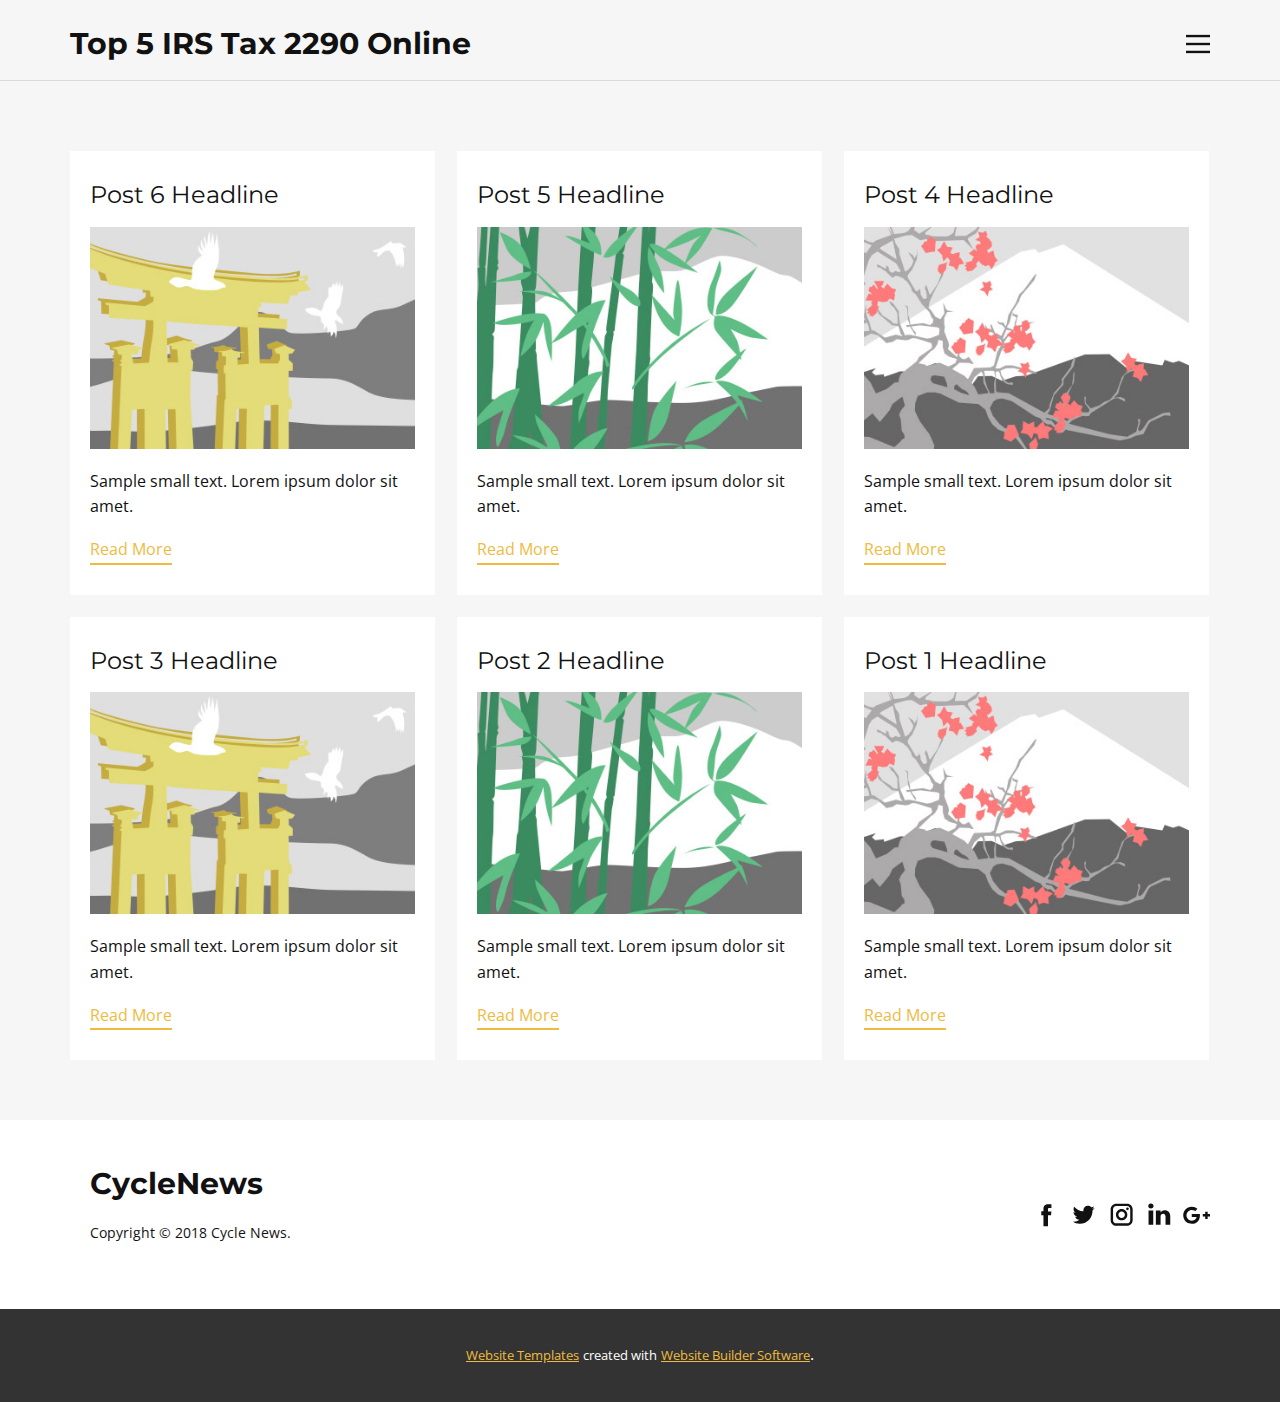
<file: TruckTax2290/blog/blog.html>
<html style="font-size: 16px;" lang="en"><head>
    <meta name="viewport" content="width=device-width, initial-scale=1.0">
    <meta charset="utf-8">
    <meta name="keywords" content="">
    <meta name="description" content="">
    <title>Blog Template</title>
    <link rel="stylesheet" href="../nicepage.css" media="screen">
<link rel="stylesheet" href="../Blog-Template.css" media="screen">
    <script class="u-script" type="text/javascript" src="../jquery.js" defer=""></script>
    <script class="u-script" type="text/javascript" src="../nicepage.js" defer=""></script>
    <meta name="generator" content="Nicepage 4.13.4, nicepage.com">
    <link id="u-theme-google-font" rel="stylesheet" href="https://fonts.googleapis.com/css?family=Montserrat:100,100i,200,200i,300,300i,400,400i,500,500i,600,600i,700,700i,800,800i,900,900i|Open+Sans:300,300i,400,400i,500,500i,600,600i,700,700i,800,800i">
    
    
    <script type="application/ld+json">{
		"@context": "http://schema.org",
		"@type": "Organization",
		"name": "",
		"sameAs": []
}</script>
    <meta name="theme-color" content="#eebb3f">
  </head>
  <body class="u-body u-xl-mode"><header class="u-clearfix u-header u-header" id="sec-545d"><h3 class="u-align-left-xs u-headline u-text u-text-1">
        <a href="/">Top 5 IRS Tax 2290 Online</a>
      </h3><nav class="u-align-left u-menu u-menu-dropdown u-offcanvas u-menu-1" data-responsive-from="XL">
        <div class="menu-collapse">
          <a class="u-border-no-bottom u-border-no-left u-border-no-right u-border-no-top u-btn-text u-button-style u-nav-link u-text-body-color" href="#" style="padding: 4px 0px; font-size: calc(1em + 8px);">
            <svg class="u-svg-link" preserveAspectRatio="xMidYMin slice" viewBox="0 0 302 302" style="undefined"><use xmlns:xlink="http://www.w3.org/1999/xlink" xlink:href="#svg-5c50"></use></svg>
            <svg xmlns="http://www.w3.org/2000/svg" xmlns:xlink="http://www.w3.org/1999/xlink" version="1.1" id="svg-5c50" x="0px" y="0px" viewBox="0 0 302 302" style="enable-background:new 0 0 302 302;" xml:space="preserve" class="u-svg-content"><g><rect y="36" width="302" height="30"></rect><rect y="236" width="302" height="30"></rect><rect y="136" width="302" height="30"></rect>
</g><g></g><g></g><g></g><g></g><g></g><g></g><g></g><g></g><g></g><g></g><g></g><g></g><g></g><g></g><g></g></svg>
          </a>
        </div>
        <div class="u-nav-container">
          <ul class="u-nav u-spacing-25 u-unstyled"><li class="u-nav-item"><a class="u-btn-text u-button-style u-nav-link" href="../Home.html" style="padding: 8px 0px;">Home</a>
</li><li class="u-nav-item"><a class="u-btn-text u-button-style u-nav-link" href="../About.html" style="padding: 8px 0px;">About</a>
</li><li class="u-nav-item"><a class="u-btn-text u-button-style u-nav-link" href="../Contact.html" style="padding: 8px 0px;">Contact</a>
</li></ul>
        </div>
        <div class="u-nav-container-collapse">
          <div class="u-align-center u-black u-container-style u-inner-container-layout u-opacity u-opacity-95 u-sidenav">
            <div class="u-inner-container-layout u-sidenav-overflow">
              <div class="u-menu-close"></div>
              <ul class="u-align-center u-nav u-popupmenu-items u-unstyled u-nav-2"><li class="u-nav-item"><a class="u-btn-text u-button-style u-nav-link" href="../Home.html" style="padding: 8px 0px;">Home</a>
</li><li class="u-nav-item"><a class="u-btn-text u-button-style u-nav-link" href="../About.html" style="padding: 8px 0px;">About</a>
</li><li class="u-nav-item"><a class="u-btn-text u-button-style u-nav-link" href="../Contact.html" style="padding: 8px 0px;">Contact</a>
</li></ul>
            </div>
          </div>
          <div class="u-black u-menu-overlay u-opacity u-opacity-70"></div>
        </div>
      </nav><div class="u-align-left u-border-1 u-border-grey-15 u-expanded-width u-line u-line-horizontal u-line-1"></div></header>
    <section class="u-clearfix u-section-1" id="sec-63b3">
      <div class="u-clearfix u-sheet u-valign-middle u-sheet-1"><!--blog--><!--blog_options_json--><!--{"type":"Recent","source":"","tags":"","count":""}--><!--/blog_options_json-->
        <div class="u-blog u-expanded-width u-repeater u-repeater-1"><!--blog_post-->
          <div class="u-blog-post u-container-style u-repeater-item u-white u-repeater-item-1">
            <div class="u-container-layout u-similar-container u-valign-top u-container-layout-1"><!--blog_post_header-->
              <h4 class="u-blog-control u-text u-text-1">
                <a class="u-post-header-link" href="../blog/post-5.html">Post 6 Headline</a>
              </h4><!--/blog_post_header--><!--blog_post_image-->
              <a class="u-post-header-link" href="../blog/post-5.html"><img alt="" class="u-blog-control u-expanded-width u-image u-image-default u-image-1" src="[data-uri]"></a><!--/blog_post_image--><!--blog_post_content-->
              <div class="u-blog-control u-post-content u-text u-text-2 fr-view">Sample small text. Lorem ipsum dolor sit amet.</div><!--/blog_post_content--><!--blog_post_readmore-->
              <a href="../blog/post-5.html" class="u-blog-control u-border-2 u-border-palette-1-base u-btn u-btn-rectangle u-button-style u-none u-btn-1"><!--blog_post_readmore_content--><!--options_json--><!--{"content":"","defaultValue":"Read More"}--><!--/options_json-->Read More<!--/blog_post_readmore_content--></a><!--/blog_post_readmore-->
            </div>
          </div><div class="u-blog-post u-container-style u-repeater-item u-video-cover u-white">
            <div class="u-container-layout u-similar-container u-valign-top u-container-layout-2"><!--blog_post_header-->
              <h4 class="u-blog-control u-text u-text-3">
                <a class="u-post-header-link" href="../blog/post-4.html">Post 5 Headline</a>
              </h4><!--/blog_post_header--><!--blog_post_image-->
              <a class="u-post-header-link" href="../blog/post-4.html"><img alt="" class="u-blog-control u-expanded-width u-image u-image-default u-image-2" src="[data-uri]"></a><!--/blog_post_image--><!--blog_post_content-->
              <div class="u-blog-control u-post-content u-text u-text-4 fr-view">Sample small text. Lorem ipsum dolor sit amet.</div><!--/blog_post_content--><!--blog_post_readmore-->
              <a href="../blog/post-4.html" class="u-blog-control u-border-2 u-border-palette-1-base u-btn u-btn-rectangle u-button-style u-none u-btn-2"><!--blog_post_readmore_content--><!--options_json--><!--{"content":"","defaultValue":"Read More"}--><!--/options_json-->Read More<!--/blog_post_readmore_content--></a><!--/blog_post_readmore-->
            </div>
          </div><div class="u-blog-post u-container-style u-repeater-item u-video-cover u-white">
            <div class="u-container-layout u-similar-container u-valign-top u-container-layout-3"><!--blog_post_header-->
              <h4 class="u-blog-control u-text u-text-5">
                <a class="u-post-header-link" href="../blog/post-3.html">Post 4 Headline</a>
              </h4><!--/blog_post_header--><!--blog_post_image-->
              <a class="u-post-header-link" href="../blog/post-3.html"><img alt="" class="u-blog-control u-expanded-width u-image u-image-default u-image-3" src="[data-uri]"></a><!--/blog_post_image--><!--blog_post_content-->
              <div class="u-blog-control u-post-content u-text u-text-6 fr-view">Sample small text. Lorem ipsum dolor sit amet.</div><!--/blog_post_content--><!--blog_post_readmore-->
              <a href="../blog/post-3.html" class="u-blog-control u-border-2 u-border-palette-1-base u-btn u-btn-rectangle u-button-style u-none u-btn-3"><!--blog_post_readmore_content--><!--options_json--><!--{"content":"","defaultValue":"Read More"}--><!--/options_json-->Read More<!--/blog_post_readmore_content--></a><!--/blog_post_readmore-->
            </div>
          </div><div class="u-blog-post u-container-style u-repeater-item u-white u-repeater-item-1">
            <div class="u-container-layout u-similar-container u-valign-top u-container-layout-1"><!--blog_post_header-->
              <h4 class="u-blog-control u-text u-text-1">
                <a class="u-post-header-link" href="../blog/post-2.html">Post 3 Headline</a>
              </h4><!--/blog_post_header--><!--blog_post_image-->
              <a class="u-post-header-link" href="../blog/post-2.html"><img alt="" class="u-blog-control u-expanded-width u-image u-image-default u-image-1" src="[data-uri]"></a><!--/blog_post_image--><!--blog_post_content-->
              <div class="u-blog-control u-post-content u-text u-text-2 fr-view">Sample small text. Lorem ipsum dolor sit amet.</div><!--/blog_post_content--><!--blog_post_readmore-->
              <a href="../blog/post-2.html" class="u-blog-control u-border-2 u-border-palette-1-base u-btn u-btn-rectangle u-button-style u-none u-btn-1"><!--blog_post_readmore_content--><!--options_json--><!--{"content":"","defaultValue":"Read More"}--><!--/options_json-->Read More<!--/blog_post_readmore_content--></a><!--/blog_post_readmore-->
            </div>
          </div><div class="u-blog-post u-container-style u-repeater-item u-video-cover u-white">
            <div class="u-container-layout u-similar-container u-valign-top u-container-layout-2"><!--blog_post_header-->
              <h4 class="u-blog-control u-text u-text-3">
                <a class="u-post-header-link" href="../blog/post-1.html">Post 2 Headline</a>
              </h4><!--/blog_post_header--><!--blog_post_image-->
              <a class="u-post-header-link" href="../blog/post-1.html"><img alt="" class="u-blog-control u-expanded-width u-image u-image-default u-image-2" src="[data-uri]"></a><!--/blog_post_image--><!--blog_post_content-->
              <div class="u-blog-control u-post-content u-text u-text-4 fr-view">Sample small text. Lorem ipsum dolor sit amet.</div><!--/blog_post_content--><!--blog_post_readmore-->
              <a href="../blog/post-1.html" class="u-blog-control u-border-2 u-border-palette-1-base u-btn u-btn-rectangle u-button-style u-none u-btn-2"><!--blog_post_readmore_content--><!--options_json--><!--{"content":"","defaultValue":"Read More"}--><!--/options_json-->Read More<!--/blog_post_readmore_content--></a><!--/blog_post_readmore-->
            </div>
          </div><div class="u-blog-post u-container-style u-repeater-item u-video-cover u-white">
            <div class="u-container-layout u-similar-container u-valign-top u-container-layout-3"><!--blog_post_header-->
              <h4 class="u-blog-control u-text u-text-5">
                <a class="u-post-header-link" href="../blog/post.html">Post 1 Headline</a>
              </h4><!--/blog_post_header--><!--blog_post_image-->
              <a class="u-post-header-link" href="../blog/post.html"><img alt="" class="u-blog-control u-expanded-width u-image u-image-default u-image-3" src="[data-uri]"></a><!--/blog_post_image--><!--blog_post_content-->
              <div class="u-blog-control u-post-content u-text u-text-6 fr-view">Sample small text. Lorem ipsum dolor sit amet.</div><!--/blog_post_content--><!--blog_post_readmore-->
              <a href="../blog/post.html" class="u-blog-control u-border-2 u-border-palette-1-base u-btn u-btn-rectangle u-button-style u-none u-btn-3"><!--blog_post_readmore_content--><!--options_json--><!--{"content":"","defaultValue":"Read More"}--><!--/options_json-->Read More<!--/blog_post_readmore_content--></a><!--/blog_post_readmore-->
            </div>
          </div><!--/blog_post--><!--blog_post-->
          <!--/blog_post--><!--blog_post-->
          <!--/blog_post-->
        </div><!--/blog-->
      </div>
    </section>
    
    
    <footer class="u-clearfix u-footer u-white" id="sec-668b"><div class="u-clearfix u-sheet u-sheet-1">
        <div class="u-align-left u-container-style u-group u-group-1">
          <div class="u-container-layout">
            <h3 class="u-align-left-xs u-headline u-text u-text-1">
              <a href="/">CycleNews</a>
            </h3>
            <p class="u-small-text u-text u-text-2">Copyright © 2018 Cycle News.</p>
          </div>
        </div>
        <div class="u-social-icons u-spacing-10 u-social-icons-1">
          <a class="u-social-url" target="_blank" href=""><span class="u-icon u-icon-circle u-social-facebook u-social-icon u-icon-1"><svg class="u-svg-link" preserveAspectRatio="xMidYMin slice" viewBox="0 0 112.2 112.2" style="undefined"><use xmlns:xlink="http://www.w3.org/1999/xlink" xlink:href="#svg-889f"></use></svg><svg x="0px" y="0px" viewBox="0 0 112.2 112.2" enable-background="new 0 0 112.2 112.2" xml:space="preserve" id="svg-889f" class="u-svg-content"><path d="M75.5,28.8H65.4c-1.5,0-4,0.9-4,4.3v9.4h13.9l-1.5,15.8H61.4v45.1H42.8V58.3h-8.8V42.4h8.8V32.2 c0-7.4,3.4-18.8,18.8-18.8h13.8v15.4H75.5z"></path></svg></span>
          </a>
          <a class="u-social-url" target="_blank" href=""><span class="u-icon u-icon-circle u-social-icon u-social-twitter u-icon-2"><svg class="u-svg-link" preserveAspectRatio="xMidYMin slice" viewBox="0 0 112.2 112.2" style="undefined"><use xmlns:xlink="http://www.w3.org/1999/xlink" xlink:href="#svg-bf30"></use></svg><svg x="0px" y="0px" viewBox="0 0 112.2 112.2" enable-background="new 0 0 112.2 112.2" xml:space="preserve" id="svg-bf30" class="u-svg-content"><path d="M92.2,38.2c0,0.8,0,1.6,0,2.3c0,24.3-18.6,52.4-52.6,52.4c-10.6,0.1-20.2-2.9-28.5-8.2 c1.4,0.2,2.9,0.2,4.4,0.2c8.7,0,16.7-2.9,23-7.9c-8.1-0.2-14.9-5.5-17.3-12.8c1.1,0.2,2.4,0.2,3.4,0.2c1.6,0,3.3-0.2,4.8-0.7 c-8.4-1.6-14.9-9.2-14.9-18c0-0.2,0-0.2,0-0.2c2.5,1.4,5.4,2.2,8.4,2.3c-5-3.3-8.3-8.9-8.3-15.4c0-3.4,1-6.5,2.5-9.2 c9.1,11.1,22.7,18.5,38,19.2c-0.2-1.4-0.4-2.8-0.4-4.3c0.1-10,8.3-18.2,18.5-18.2c5.4,0,10.1,2.2,13.5,5.7c4.3-0.8,8.1-2.3,11.7-4.5 c-1.4,4.3-4.3,7.9-8.1,10.1c3.7-0.4,7.3-1.4,10.6-2.9C98.9,32.3,95.7,35.5,92.2,38.2z"></path></svg></span>
          </a>
          <a class="u-social-url" target="_blank" href=""><span class="u-icon u-icon-circle u-social-icon u-social-instagram u-icon-3"><svg class="u-svg-link" preserveAspectRatio="xMidYMin slice" viewBox="0 0 112.2 112.2" style="undefined"><use xmlns:xlink="http://www.w3.org/1999/xlink" xlink:href="#svg-791e"></use></svg><svg x="0px" y="0px" viewBox="0 0 112.2 112.2" enable-background="new 0 0 112.2 112.2" xml:space="preserve" id="svg-791e" class="u-svg-content"><path d="M55.9,32.9c-12.8,0-23.2,10.4-23.2,23.2s10.4,23.2,23.2,23.2s23.2-10.4,23.2-23.2S68.7,32.9,55.9,32.9z M55.9,69.4c-7.4,0-13.3-6-13.3-13.3c-0.1-7.4,6-13.3,13.3-13.3s13.3,6,13.3,13.3C69.3,63.5,63.3,69.4,55.9,69.4z"></path><path d="M79.7,26.8c-3,0-5.4,2.5-5.4,5.4s2.5,5.4,5.4,5.4c3,0,5.4-2.5,5.4-5.4S82.7,26.8,79.7,26.8z"></path><path d="M78.2,11H33.5C21,11,10.8,21.3,10.8,33.7v44.7c0,12.6,10.2,22.8,22.7,22.8h44.7c12.6,0,22.7-10.2,22.7-22.7 V33.7C100.8,21.1,90.6,11,78.2,11z M91,78.4c0,7.1-5.8,12.8-12.8,12.8H33.5c-7.1,0-12.8-5.8-12.8-12.8V33.7 c0-7.1,5.8-12.8,12.8-12.8h44.7c7.1,0,12.8,5.8,12.8,12.8V78.4z"></path></svg></span>
          </a>
          <a class="u-social-url" target="_blank" href=""><span class="u-icon u-icon-circle u-social-icon u-social-linkedin u-icon-4"><svg class="u-svg-link" preserveAspectRatio="xMidYMin slice" viewBox="0 0 112.2 112.2" style="undefined"><use xmlns:xlink="http://www.w3.org/1999/xlink" xlink:href="#svg-c4ac"></use></svg><svg x="0px" y="0px" viewBox="0 0 112.2 112.2" enable-background="new 0 0 112.2 112.2" xml:space="preserve" id="svg-c4ac" class="u-svg-content"><path d="M33.8,96.8H14.5v-58h19.3V96.8z M24.1,30.9L24.1,30.9c-6.6,0-10.8-4.5-10.8-10.1c0-5.8,4.3-10.1,10.9-10.1 S34.9,15,35.1,20.8C35.1,26.4,30.8,30.9,24.1,30.9z M103.3,96.8H84.1v-31c0-7.8-2.7-13.1-9.8-13.1c-5.3,0-8.5,3.6-9.9,7.1 c-0.6,1.3-0.6,3-0.6,4.8V97H44.5c0,0,0.3-52.6,0-58h19.3v8.2c2.6-3.9,7.2-9.6,17.4-9.6c12.7,0,22.2,8.4,22.2,26.1V96.8z"></path></svg></span>
          </a>
          <a class="u-social-url" target="_blank" href=""><span class="u-icon u-icon-circle u-social-google u-social-icon u-icon-5"><svg class="u-svg-link" preserveAspectRatio="xMidYMin slice" viewBox="0 0 112.2 112.2" style="undefined"><use xmlns:xlink="http://www.w3.org/1999/xlink" xlink:href="#svg-76d1"></use></svg><svg x="0px" y="0px" viewBox="0 0 112.2 112.2" enable-background="new 0 0 112.2 112.2" xml:space="preserve" id="svg-76d1" class="u-svg-content"><path d="M62.2,81.6c-8.6,11.2-24.6,14.4-37.6,10C10.9,87,0.8,73.2,1,58.5c-0.8-18,15.2-34.6,33.1-34.9 c9.2-0.8,18.2,2.7,25,8.6c-2.9,3.1-5.7,6.2-8.9,9.2c-6.2-3.8-13.5-6.5-20.6-4C18.1,40.7,11,54.2,15.4,65.6 c3.5,11.8,17.8,18.3,29.2,13.2c5.8-2.1,9.7-7.4,11.3-13.2c-6.6-0.1-13.2,0-20.1-0.3c0-3.9,0-7.9,0-11.9c11.2,0,22.2,0,33.3,0 C69.9,63.4,68.3,73.9,62.2,81.6z M110.9,63.7c-3.4,0-6.6,0-10,0c0,3.4,0,6.6,0,10c-3.4,0-6.6,0-10,0c0-3.4,0-6.6,0-10 c-3.4,0-6.6,0-10,0c0-3.4,0-6.6,0-10c3.4,0,6.6,0,10,0c0-3.4,0-6.6,0.1-10c3.4,0,6.6,0,10,0c0,3.4,0,6.6,0,10c3.4,0,6.6,0,10,0 C110.9,56.9,110.9,60.3,110.9,63.7z"></path></svg></span>
          </a>
        </div>
      </div></footer>
    <section class="u-backlink u-clearfix u-grey-80">
      <a class="u-link" href="https://nicepage.com/website-templates" target="_blank">
        <span>Website Templates</span>
      </a>
      <p class="u-text">
        <span>created with</span>
      </p>
      <a class="u-link" href="" target="_blank">
        <span>Website Builder Software</span>
      </a>. 
    </section>
  
</body></html>
</file>
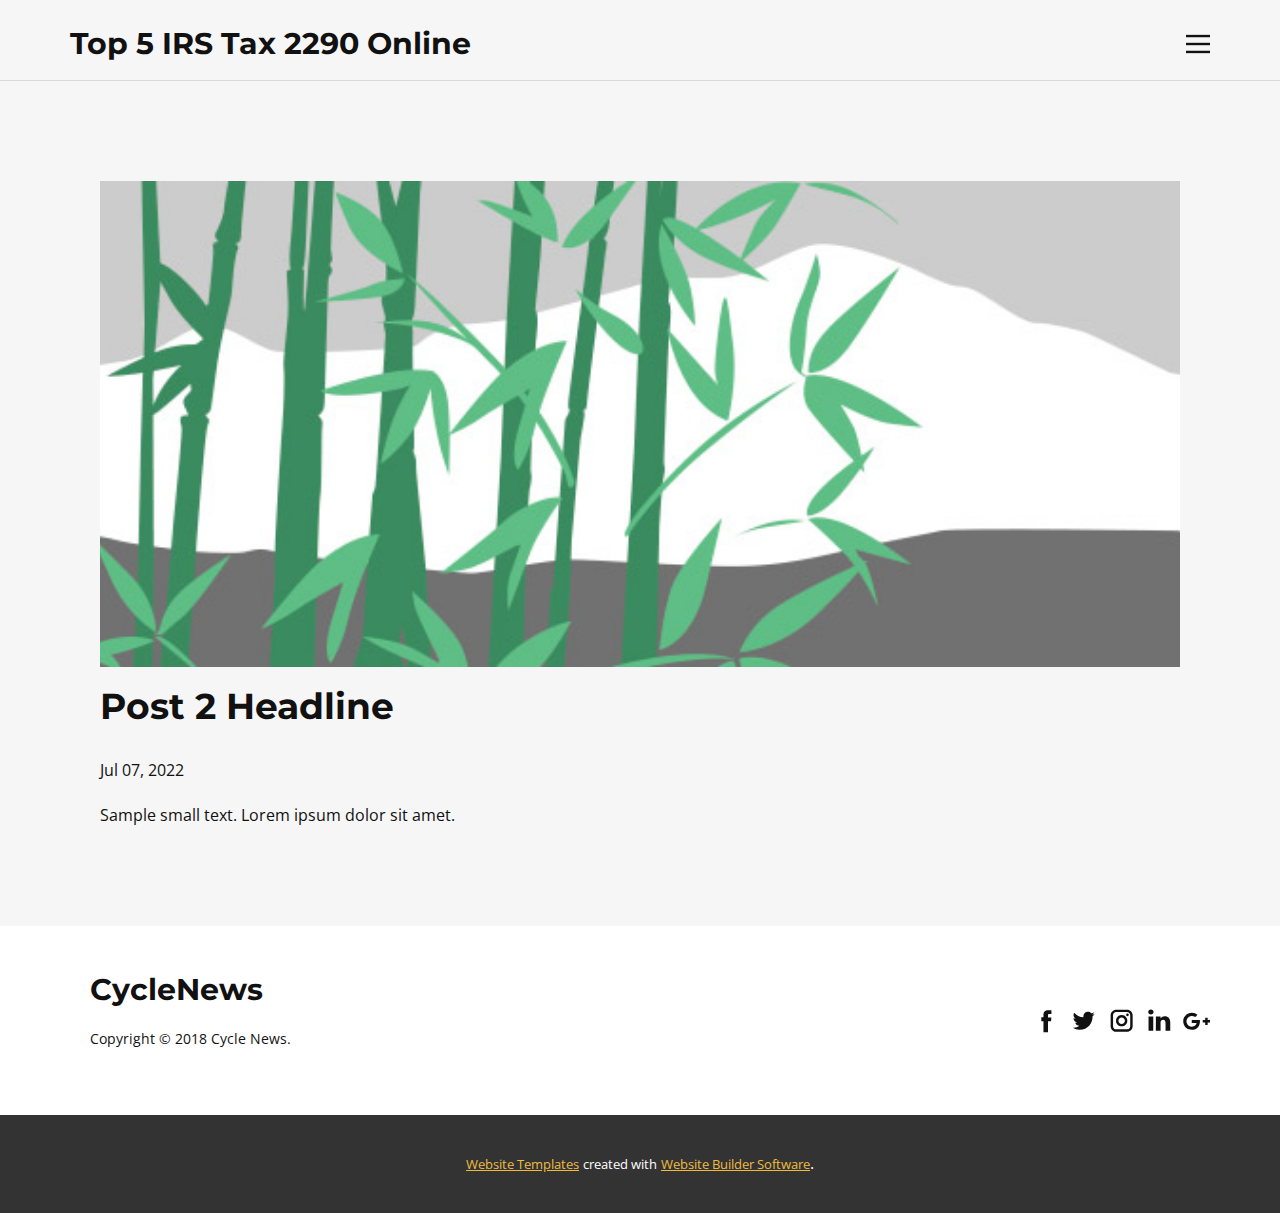
<file: TruckTax2290/blog/post-1.html>
<!doctype html>
<html style="font-size: 16px;" lang="en"><head>
    <meta name="viewport" content="width=device-width, initial-scale=1.0">
    <meta charset="utf-8">
    <meta name="keywords" content="Post 1 Headline">
    <meta name="description" content="">
    <title>Post 2 Headline</title>
    <link rel="stylesheet" href="../nicepage.css" media="screen">
<link rel="stylesheet" href="../Post-Template.css" media="screen">
    <script class="u-script" type="text/javascript" src="../jquery.js" defer=""></script>
    <script class="u-script" type="text/javascript" src="../nicepage.js" defer=""></script>
    <meta name="generator" content="Nicepage 4.13.4, nicepage.com">
    <link id="u-theme-google-font" rel="stylesheet" href="https://fonts.googleapis.com/css?family=Montserrat:100,100i,200,200i,300,300i,400,400i,500,500i,600,600i,700,700i,800,800i,900,900i|Open+Sans:300,300i,400,400i,500,500i,600,600i,700,700i,800,800i">
    
    
    <script type="application/ld+json">{
		"@context": "http://schema.org",
		"@type": "Organization",
		"name": "",
		"sameAs": []
}</script>
    <meta name="theme-color" content="#eebb3f">
  </head>
  <body class="u-body u-xl-mode"><header class="u-clearfix u-header u-header" id="sec-545d"><h3 class="u-align-left-xs u-headline u-text u-text-1">
        <a href="/">Top 5 IRS Tax 2290 Online</a>
      </h3><nav class="u-align-left u-menu u-menu-dropdown u-offcanvas u-menu-1" data-responsive-from="XL">
        <div class="menu-collapse">
          <a class="u-border-no-bottom u-border-no-left u-border-no-right u-border-no-top u-btn-text u-button-style u-nav-link u-text-body-color" href="#" style="padding: 4px 0px; font-size: calc(1em + 8px);">
            <svg class="u-svg-link" preserveAspectRatio="xMidYMin slice" viewBox="0 0 302 302" style="undefined"><use xmlns:xlink="http://www.w3.org/1999/xlink" xlink:href="#svg-5c50"></use></svg>
            <svg xmlns="http://www.w3.org/2000/svg" xmlns:xlink="http://www.w3.org/1999/xlink" version="1.1" id="svg-5c50" x="0px" y="0px" viewBox="0 0 302 302" style="enable-background:new 0 0 302 302;" xml:space="preserve" class="u-svg-content"><g><rect y="36" width="302" height="30"></rect><rect y="236" width="302" height="30"></rect><rect y="136" width="302" height="30"></rect>
</g><g></g><g></g><g></g><g></g><g></g><g></g><g></g><g></g><g></g><g></g><g></g><g></g><g></g><g></g><g></g></svg>
          </a>
        </div>
        <div class="u-nav-container">
          <ul class="u-nav u-spacing-25 u-unstyled"><li class="u-nav-item"><a class="u-btn-text u-button-style u-nav-link" href="../Home.html" style="padding: 8px 0px;">Home</a>
</li><li class="u-nav-item"><a class="u-btn-text u-button-style u-nav-link" href="../About.html" style="padding: 8px 0px;">About</a>
</li><li class="u-nav-item"><a class="u-btn-text u-button-style u-nav-link" href="../Contact.html" style="padding: 8px 0px;">Contact</a>
</li></ul>
        </div>
        <div class="u-nav-container-collapse">
          <div class="u-align-center u-black u-container-style u-inner-container-layout u-opacity u-opacity-95 u-sidenav">
            <div class="u-inner-container-layout u-sidenav-overflow">
              <div class="u-menu-close"></div>
              <ul class="u-align-center u-nav u-popupmenu-items u-unstyled u-nav-2"><li class="u-nav-item"><a class="u-btn-text u-button-style u-nav-link" href="../Home.html" style="padding: 8px 0px;">Home</a>
</li><li class="u-nav-item"><a class="u-btn-text u-button-style u-nav-link" href="../About.html" style="padding: 8px 0px;">About</a>
</li><li class="u-nav-item"><a class="u-btn-text u-button-style u-nav-link" href="../Contact.html" style="padding: 8px 0px;">Contact</a>
</li></ul>
            </div>
          </div>
          <div class="u-black u-menu-overlay u-opacity u-opacity-70"></div>
        </div>
      </nav><div class="u-align-left u-border-1 u-border-grey-15 u-expanded-width u-line u-line-horizontal u-line-1"></div></header>
    <section class="u-align-center u-clearfix u-section-1" id="sec-2909">
      <div class="u-clearfix u-sheet u-valign-middle-md u-valign-middle-sm u-valign-middle-xs u-sheet-1"><!--post_details--><!--post_details_options_json--><!--{"source":""}--><!--/post_details_options_json--><!--blog_post-->
        <div class="u-container-style u-expanded-width u-post-details u-post-details-1">
          <div class="u-container-layout u-valign-middle u-container-layout-1"><!--blog_post_image-->
            <img alt="" class="u-blog-control u-expanded-width u-image u-image-default u-image-1" src="[data-uri]"><!--/blog_post_image--><!--blog_post_header-->
            <h2 class="u-blog-control u-text u-text-1">Post 2 Headline</h2><!--/blog_post_header--><!--blog_post_metadata-->
            <div class="u-blog-control u-metadata u-metadata-1"><!--blog_post_metadata_date-->
              <span class="u-meta-date u-meta-icon">Jul 07, 2022</span><!--/blog_post_metadata_date--><!--blog_post_metadata_category-->
              <!--/blog_post_metadata_category--><!--blog_post_metadata_comments-->
              <!--/blog_post_metadata_comments-->
            </div><!--/blog_post_metadata--><!--blog_post_content-->
            <div class="u-align-justify u-blog-control u-post-content u-text u-text-2 fr-view">
  Sample small text. Lorem ipsum dolor sit amet.
  </div><!--/blog_post_content-->
          </div>
        </div><!--/blog_post--><!--/post_details-->
      </div>
    </section>
    
    
    <footer class="u-clearfix u-footer u-white" id="sec-668b"><div class="u-clearfix u-sheet u-sheet-1">
        <div class="u-align-left u-container-style u-group u-group-1">
          <div class="u-container-layout">
            <h3 class="u-align-left-xs u-headline u-text u-text-1">
              <a href="/">CycleNews</a>
            </h3>
            <p class="u-small-text u-text u-text-2">Copyright © 2018 Cycle News.</p>
          </div>
        </div>
        <div class="u-social-icons u-spacing-10 u-social-icons-1">
          <a class="u-social-url" target="_blank" href=""><span class="u-icon u-icon-circle u-social-facebook u-social-icon u-icon-1"><svg class="u-svg-link" preserveAspectRatio="xMidYMin slice" viewBox="0 0 112.2 112.2" style="undefined"><use xmlns:xlink="http://www.w3.org/1999/xlink" xlink:href="#svg-889f"></use></svg><svg x="0px" y="0px" viewBox="0 0 112.2 112.2" enable-background="new 0 0 112.2 112.2" xml:space="preserve" id="svg-889f" class="u-svg-content"><path d="M75.5,28.8H65.4c-1.5,0-4,0.9-4,4.3v9.4h13.9l-1.5,15.8H61.4v45.1H42.8V58.3h-8.8V42.4h8.8V32.2 c0-7.4,3.4-18.8,18.8-18.8h13.8v15.4H75.5z"></path></svg></span>
          </a>
          <a class="u-social-url" target="_blank" href=""><span class="u-icon u-icon-circle u-social-icon u-social-twitter u-icon-2"><svg class="u-svg-link" preserveAspectRatio="xMidYMin slice" viewBox="0 0 112.2 112.2" style="undefined"><use xmlns:xlink="http://www.w3.org/1999/xlink" xlink:href="#svg-bf30"></use></svg><svg x="0px" y="0px" viewBox="0 0 112.2 112.2" enable-background="new 0 0 112.2 112.2" xml:space="preserve" id="svg-bf30" class="u-svg-content"><path d="M92.2,38.2c0,0.8,0,1.6,0,2.3c0,24.3-18.6,52.4-52.6,52.4c-10.6,0.1-20.2-2.9-28.5-8.2 c1.4,0.2,2.9,0.2,4.4,0.2c8.7,0,16.7-2.9,23-7.9c-8.1-0.2-14.9-5.5-17.3-12.8c1.1,0.2,2.4,0.2,3.4,0.2c1.6,0,3.3-0.2,4.8-0.7 c-8.4-1.6-14.9-9.2-14.9-18c0-0.2,0-0.2,0-0.2c2.5,1.4,5.4,2.2,8.4,2.3c-5-3.3-8.3-8.9-8.3-15.4c0-3.4,1-6.5,2.5-9.2 c9.1,11.1,22.7,18.5,38,19.2c-0.2-1.4-0.4-2.8-0.4-4.3c0.1-10,8.3-18.2,18.5-18.2c5.4,0,10.1,2.2,13.5,5.7c4.3-0.8,8.1-2.3,11.7-4.5 c-1.4,4.3-4.3,7.9-8.1,10.1c3.7-0.4,7.3-1.4,10.6-2.9C98.9,32.3,95.7,35.5,92.2,38.2z"></path></svg></span>
          </a>
          <a class="u-social-url" target="_blank" href=""><span class="u-icon u-icon-circle u-social-icon u-social-instagram u-icon-3"><svg class="u-svg-link" preserveAspectRatio="xMidYMin slice" viewBox="0 0 112.2 112.2" style="undefined"><use xmlns:xlink="http://www.w3.org/1999/xlink" xlink:href="#svg-791e"></use></svg><svg x="0px" y="0px" viewBox="0 0 112.2 112.2" enable-background="new 0 0 112.2 112.2" xml:space="preserve" id="svg-791e" class="u-svg-content"><path d="M55.9,32.9c-12.8,0-23.2,10.4-23.2,23.2s10.4,23.2,23.2,23.2s23.2-10.4,23.2-23.2S68.7,32.9,55.9,32.9z M55.9,69.4c-7.4,0-13.3-6-13.3-13.3c-0.1-7.4,6-13.3,13.3-13.3s13.3,6,13.3,13.3C69.3,63.5,63.3,69.4,55.9,69.4z"></path><path d="M79.7,26.8c-3,0-5.4,2.5-5.4,5.4s2.5,5.4,5.4,5.4c3,0,5.4-2.5,5.4-5.4S82.7,26.8,79.7,26.8z"></path><path d="M78.2,11H33.5C21,11,10.8,21.3,10.8,33.7v44.7c0,12.6,10.2,22.8,22.7,22.8h44.7c12.6,0,22.7-10.2,22.7-22.7 V33.7C100.8,21.1,90.6,11,78.2,11z M91,78.4c0,7.1-5.8,12.8-12.8,12.8H33.5c-7.1,0-12.8-5.8-12.8-12.8V33.7 c0-7.1,5.8-12.8,12.8-12.8h44.7c7.1,0,12.8,5.8,12.8,12.8V78.4z"></path></svg></span>
          </a>
          <a class="u-social-url" target="_blank" href=""><span class="u-icon u-icon-circle u-social-icon u-social-linkedin u-icon-4"><svg class="u-svg-link" preserveAspectRatio="xMidYMin slice" viewBox="0 0 112.2 112.2" style="undefined"><use xmlns:xlink="http://www.w3.org/1999/xlink" xlink:href="#svg-c4ac"></use></svg><svg x="0px" y="0px" viewBox="0 0 112.2 112.2" enable-background="new 0 0 112.2 112.2" xml:space="preserve" id="svg-c4ac" class="u-svg-content"><path d="M33.8,96.8H14.5v-58h19.3V96.8z M24.1,30.9L24.1,30.9c-6.6,0-10.8-4.5-10.8-10.1c0-5.8,4.3-10.1,10.9-10.1 S34.9,15,35.1,20.8C35.1,26.4,30.8,30.9,24.1,30.9z M103.3,96.8H84.1v-31c0-7.8-2.7-13.1-9.8-13.1c-5.3,0-8.5,3.6-9.9,7.1 c-0.6,1.3-0.6,3-0.6,4.8V97H44.5c0,0,0.3-52.6,0-58h19.3v8.2c2.6-3.9,7.2-9.6,17.4-9.6c12.7,0,22.2,8.4,22.2,26.1V96.8z"></path></svg></span>
          </a>
          <a class="u-social-url" target="_blank" href=""><span class="u-icon u-icon-circle u-social-google u-social-icon u-icon-5"><svg class="u-svg-link" preserveAspectRatio="xMidYMin slice" viewBox="0 0 112.2 112.2" style="undefined"><use xmlns:xlink="http://www.w3.org/1999/xlink" xlink:href="#svg-76d1"></use></svg><svg x="0px" y="0px" viewBox="0 0 112.2 112.2" enable-background="new 0 0 112.2 112.2" xml:space="preserve" id="svg-76d1" class="u-svg-content"><path d="M62.2,81.6c-8.6,11.2-24.6,14.4-37.6,10C10.9,87,0.8,73.2,1,58.5c-0.8-18,15.2-34.6,33.1-34.9 c9.2-0.8,18.2,2.7,25,8.6c-2.9,3.1-5.7,6.2-8.9,9.2c-6.2-3.8-13.5-6.5-20.6-4C18.1,40.7,11,54.2,15.4,65.6 c3.5,11.8,17.8,18.3,29.2,13.2c5.8-2.1,9.7-7.4,11.3-13.2c-6.6-0.1-13.2,0-20.1-0.3c0-3.9,0-7.9,0-11.9c11.2,0,22.2,0,33.3,0 C69.9,63.4,68.3,73.9,62.2,81.6z M110.9,63.7c-3.4,0-6.6,0-10,0c0,3.4,0,6.6,0,10c-3.4,0-6.6,0-10,0c0-3.4,0-6.6,0-10 c-3.4,0-6.6,0-10,0c0-3.4,0-6.6,0-10c3.4,0,6.6,0,10,0c0-3.4,0-6.6,0.1-10c3.4,0,6.6,0,10,0c0,3.4,0,6.6,0,10c3.4,0,6.6,0,10,0 C110.9,56.9,110.9,60.3,110.9,63.7z"></path></svg></span>
          </a>
        </div>
      </div></footer>
    <section class="u-backlink u-clearfix u-grey-80">
      <a class="u-link" href="https://nicepage.com/website-templates" target="_blank">
        <span>Website Templates</span>
      </a>
      <p class="u-text">
        <span>created with</span>
      </p>
      <a class="u-link" href="" target="_blank">
        <span>Website Builder Software</span>
      </a>. 
    </section>
  
</body></html>
</file>
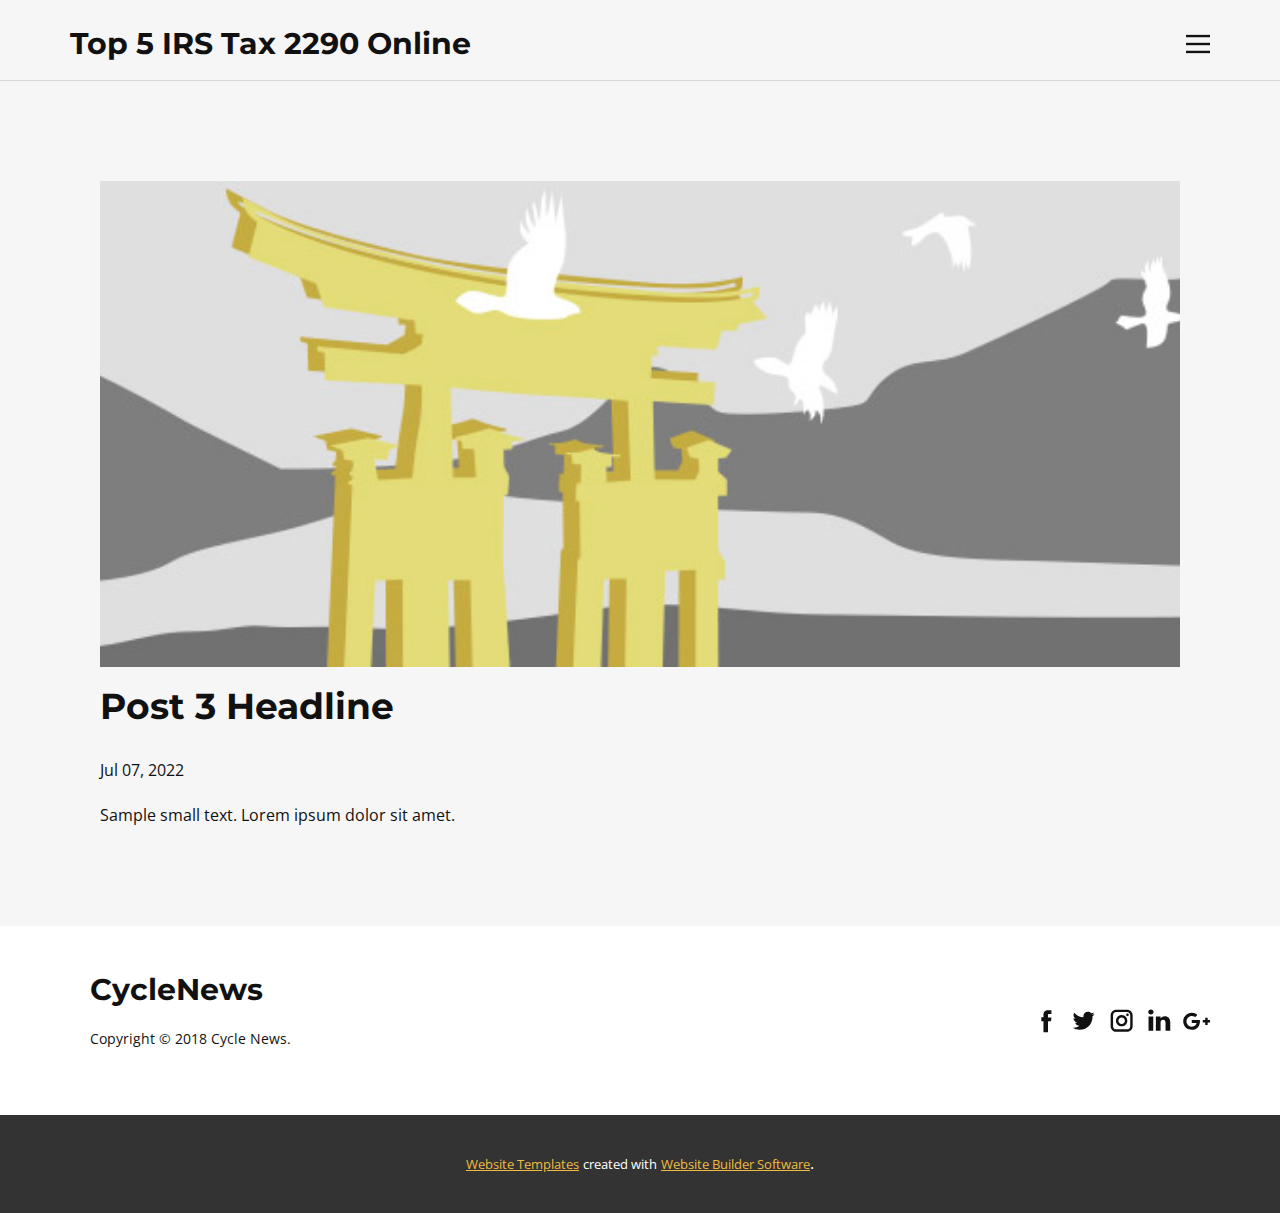
<file: TruckTax2290/blog/post-2.html>
<!doctype html>
<html style="font-size: 16px;" lang="en"><head>
    <meta name="viewport" content="width=device-width, initial-scale=1.0">
    <meta charset="utf-8">
    <meta name="keywords" content="Post 1 Headline">
    <meta name="description" content="">
    <title>Post 3 Headline</title>
    <link rel="stylesheet" href="../nicepage.css" media="screen">
<link rel="stylesheet" href="../Post-Template.css" media="screen">
    <script class="u-script" type="text/javascript" src="../jquery.js" defer=""></script>
    <script class="u-script" type="text/javascript" src="../nicepage.js" defer=""></script>
    <meta name="generator" content="Nicepage 4.13.4, nicepage.com">
    <link id="u-theme-google-font" rel="stylesheet" href="https://fonts.googleapis.com/css?family=Montserrat:100,100i,200,200i,300,300i,400,400i,500,500i,600,600i,700,700i,800,800i,900,900i|Open+Sans:300,300i,400,400i,500,500i,600,600i,700,700i,800,800i">
    
    
    <script type="application/ld+json">{
		"@context": "http://schema.org",
		"@type": "Organization",
		"name": "",
		"sameAs": []
}</script>
    <meta name="theme-color" content="#eebb3f">
  </head>
  <body class="u-body u-xl-mode"><header class="u-clearfix u-header u-header" id="sec-545d"><h3 class="u-align-left-xs u-headline u-text u-text-1">
        <a href="/">Top 5 IRS Tax 2290 Online</a>
      </h3><nav class="u-align-left u-menu u-menu-dropdown u-offcanvas u-menu-1" data-responsive-from="XL">
        <div class="menu-collapse">
          <a class="u-border-no-bottom u-border-no-left u-border-no-right u-border-no-top u-btn-text u-button-style u-nav-link u-text-body-color" href="#" style="padding: 4px 0px; font-size: calc(1em + 8px);">
            <svg class="u-svg-link" preserveAspectRatio="xMidYMin slice" viewBox="0 0 302 302" style="undefined"><use xmlns:xlink="http://www.w3.org/1999/xlink" xlink:href="#svg-5c50"></use></svg>
            <svg xmlns="http://www.w3.org/2000/svg" xmlns:xlink="http://www.w3.org/1999/xlink" version="1.1" id="svg-5c50" x="0px" y="0px" viewBox="0 0 302 302" style="enable-background:new 0 0 302 302;" xml:space="preserve" class="u-svg-content"><g><rect y="36" width="302" height="30"></rect><rect y="236" width="302" height="30"></rect><rect y="136" width="302" height="30"></rect>
</g><g></g><g></g><g></g><g></g><g></g><g></g><g></g><g></g><g></g><g></g><g></g><g></g><g></g><g></g><g></g></svg>
          </a>
        </div>
        <div class="u-nav-container">
          <ul class="u-nav u-spacing-25 u-unstyled"><li class="u-nav-item"><a class="u-btn-text u-button-style u-nav-link" href="../Home.html" style="padding: 8px 0px;">Home</a>
</li><li class="u-nav-item"><a class="u-btn-text u-button-style u-nav-link" href="../About.html" style="padding: 8px 0px;">About</a>
</li><li class="u-nav-item"><a class="u-btn-text u-button-style u-nav-link" href="../Contact.html" style="padding: 8px 0px;">Contact</a>
</li></ul>
        </div>
        <div class="u-nav-container-collapse">
          <div class="u-align-center u-black u-container-style u-inner-container-layout u-opacity u-opacity-95 u-sidenav">
            <div class="u-inner-container-layout u-sidenav-overflow">
              <div class="u-menu-close"></div>
              <ul class="u-align-center u-nav u-popupmenu-items u-unstyled u-nav-2"><li class="u-nav-item"><a class="u-btn-text u-button-style u-nav-link" href="../Home.html" style="padding: 8px 0px;">Home</a>
</li><li class="u-nav-item"><a class="u-btn-text u-button-style u-nav-link" href="../About.html" style="padding: 8px 0px;">About</a>
</li><li class="u-nav-item"><a class="u-btn-text u-button-style u-nav-link" href="../Contact.html" style="padding: 8px 0px;">Contact</a>
</li></ul>
            </div>
          </div>
          <div class="u-black u-menu-overlay u-opacity u-opacity-70"></div>
        </div>
      </nav><div class="u-align-left u-border-1 u-border-grey-15 u-expanded-width u-line u-line-horizontal u-line-1"></div></header>
    <section class="u-align-center u-clearfix u-section-1" id="sec-2909">
      <div class="u-clearfix u-sheet u-valign-middle-md u-valign-middle-sm u-valign-middle-xs u-sheet-1"><!--post_details--><!--post_details_options_json--><!--{"source":""}--><!--/post_details_options_json--><!--blog_post-->
        <div class="u-container-style u-expanded-width u-post-details u-post-details-1">
          <div class="u-container-layout u-valign-middle u-container-layout-1"><!--blog_post_image-->
            <img alt="" class="u-blog-control u-expanded-width u-image u-image-default u-image-1" src="[data-uri]"><!--/blog_post_image--><!--blog_post_header-->
            <h2 class="u-blog-control u-text u-text-1">Post 3 Headline</h2><!--/blog_post_header--><!--blog_post_metadata-->
            <div class="u-blog-control u-metadata u-metadata-1"><!--blog_post_metadata_date-->
              <span class="u-meta-date u-meta-icon">Jul 07, 2022</span><!--/blog_post_metadata_date--><!--blog_post_metadata_category-->
              <!--/blog_post_metadata_category--><!--blog_post_metadata_comments-->
              <!--/blog_post_metadata_comments-->
            </div><!--/blog_post_metadata--><!--blog_post_content-->
            <div class="u-align-justify u-blog-control u-post-content u-text u-text-2 fr-view">
  Sample small text. Lorem ipsum dolor sit amet.
  </div><!--/blog_post_content-->
          </div>
        </div><!--/blog_post--><!--/post_details-->
      </div>
    </section>
    
    
    <footer class="u-clearfix u-footer u-white" id="sec-668b"><div class="u-clearfix u-sheet u-sheet-1">
        <div class="u-align-left u-container-style u-group u-group-1">
          <div class="u-container-layout">
            <h3 class="u-align-left-xs u-headline u-text u-text-1">
              <a href="/">CycleNews</a>
            </h3>
            <p class="u-small-text u-text u-text-2">Copyright © 2018 Cycle News.</p>
          </div>
        </div>
        <div class="u-social-icons u-spacing-10 u-social-icons-1">
          <a class="u-social-url" target="_blank" href=""><span class="u-icon u-icon-circle u-social-facebook u-social-icon u-icon-1"><svg class="u-svg-link" preserveAspectRatio="xMidYMin slice" viewBox="0 0 112.2 112.2" style="undefined"><use xmlns:xlink="http://www.w3.org/1999/xlink" xlink:href="#svg-889f"></use></svg><svg x="0px" y="0px" viewBox="0 0 112.2 112.2" enable-background="new 0 0 112.2 112.2" xml:space="preserve" id="svg-889f" class="u-svg-content"><path d="M75.5,28.8H65.4c-1.5,0-4,0.9-4,4.3v9.4h13.9l-1.5,15.8H61.4v45.1H42.8V58.3h-8.8V42.4h8.8V32.2 c0-7.4,3.4-18.8,18.8-18.8h13.8v15.4H75.5z"></path></svg></span>
          </a>
          <a class="u-social-url" target="_blank" href=""><span class="u-icon u-icon-circle u-social-icon u-social-twitter u-icon-2"><svg class="u-svg-link" preserveAspectRatio="xMidYMin slice" viewBox="0 0 112.2 112.2" style="undefined"><use xmlns:xlink="http://www.w3.org/1999/xlink" xlink:href="#svg-bf30"></use></svg><svg x="0px" y="0px" viewBox="0 0 112.2 112.2" enable-background="new 0 0 112.2 112.2" xml:space="preserve" id="svg-bf30" class="u-svg-content"><path d="M92.2,38.2c0,0.8,0,1.6,0,2.3c0,24.3-18.6,52.4-52.6,52.4c-10.6,0.1-20.2-2.9-28.5-8.2 c1.4,0.2,2.9,0.2,4.4,0.2c8.7,0,16.7-2.9,23-7.9c-8.1-0.2-14.9-5.5-17.3-12.8c1.1,0.2,2.4,0.2,3.4,0.2c1.6,0,3.3-0.2,4.8-0.7 c-8.4-1.6-14.9-9.2-14.9-18c0-0.2,0-0.2,0-0.2c2.5,1.4,5.4,2.2,8.4,2.3c-5-3.3-8.3-8.9-8.3-15.4c0-3.4,1-6.5,2.5-9.2 c9.1,11.1,22.7,18.5,38,19.2c-0.2-1.4-0.4-2.8-0.4-4.3c0.1-10,8.3-18.2,18.5-18.2c5.4,0,10.1,2.2,13.5,5.7c4.3-0.8,8.1-2.3,11.7-4.5 c-1.4,4.3-4.3,7.9-8.1,10.1c3.7-0.4,7.3-1.4,10.6-2.9C98.9,32.3,95.7,35.5,92.2,38.2z"></path></svg></span>
          </a>
          <a class="u-social-url" target="_blank" href=""><span class="u-icon u-icon-circle u-social-icon u-social-instagram u-icon-3"><svg class="u-svg-link" preserveAspectRatio="xMidYMin slice" viewBox="0 0 112.2 112.2" style="undefined"><use xmlns:xlink="http://www.w3.org/1999/xlink" xlink:href="#svg-791e"></use></svg><svg x="0px" y="0px" viewBox="0 0 112.2 112.2" enable-background="new 0 0 112.2 112.2" xml:space="preserve" id="svg-791e" class="u-svg-content"><path d="M55.9,32.9c-12.8,0-23.2,10.4-23.2,23.2s10.4,23.2,23.2,23.2s23.2-10.4,23.2-23.2S68.7,32.9,55.9,32.9z M55.9,69.4c-7.4,0-13.3-6-13.3-13.3c-0.1-7.4,6-13.3,13.3-13.3s13.3,6,13.3,13.3C69.3,63.5,63.3,69.4,55.9,69.4z"></path><path d="M79.7,26.8c-3,0-5.4,2.5-5.4,5.4s2.5,5.4,5.4,5.4c3,0,5.4-2.5,5.4-5.4S82.7,26.8,79.7,26.8z"></path><path d="M78.2,11H33.5C21,11,10.8,21.3,10.8,33.7v44.7c0,12.6,10.2,22.8,22.7,22.8h44.7c12.6,0,22.7-10.2,22.7-22.7 V33.7C100.8,21.1,90.6,11,78.2,11z M91,78.4c0,7.1-5.8,12.8-12.8,12.8H33.5c-7.1,0-12.8-5.8-12.8-12.8V33.7 c0-7.1,5.8-12.8,12.8-12.8h44.7c7.1,0,12.8,5.8,12.8,12.8V78.4z"></path></svg></span>
          </a>
          <a class="u-social-url" target="_blank" href=""><span class="u-icon u-icon-circle u-social-icon u-social-linkedin u-icon-4"><svg class="u-svg-link" preserveAspectRatio="xMidYMin slice" viewBox="0 0 112.2 112.2" style="undefined"><use xmlns:xlink="http://www.w3.org/1999/xlink" xlink:href="#svg-c4ac"></use></svg><svg x="0px" y="0px" viewBox="0 0 112.2 112.2" enable-background="new 0 0 112.2 112.2" xml:space="preserve" id="svg-c4ac" class="u-svg-content"><path d="M33.8,96.8H14.5v-58h19.3V96.8z M24.1,30.9L24.1,30.9c-6.6,0-10.8-4.5-10.8-10.1c0-5.8,4.3-10.1,10.9-10.1 S34.9,15,35.1,20.8C35.1,26.4,30.8,30.9,24.1,30.9z M103.3,96.8H84.1v-31c0-7.8-2.7-13.1-9.8-13.1c-5.3,0-8.5,3.6-9.9,7.1 c-0.6,1.3-0.6,3-0.6,4.8V97H44.5c0,0,0.3-52.6,0-58h19.3v8.2c2.6-3.9,7.2-9.6,17.4-9.6c12.7,0,22.2,8.4,22.2,26.1V96.8z"></path></svg></span>
          </a>
          <a class="u-social-url" target="_blank" href=""><span class="u-icon u-icon-circle u-social-google u-social-icon u-icon-5"><svg class="u-svg-link" preserveAspectRatio="xMidYMin slice" viewBox="0 0 112.2 112.2" style="undefined"><use xmlns:xlink="http://www.w3.org/1999/xlink" xlink:href="#svg-76d1"></use></svg><svg x="0px" y="0px" viewBox="0 0 112.2 112.2" enable-background="new 0 0 112.2 112.2" xml:space="preserve" id="svg-76d1" class="u-svg-content"><path d="M62.2,81.6c-8.6,11.2-24.6,14.4-37.6,10C10.9,87,0.8,73.2,1,58.5c-0.8-18,15.2-34.6,33.1-34.9 c9.2-0.8,18.2,2.7,25,8.6c-2.9,3.1-5.7,6.2-8.9,9.2c-6.2-3.8-13.5-6.5-20.6-4C18.1,40.7,11,54.2,15.4,65.6 c3.5,11.8,17.8,18.3,29.2,13.2c5.8-2.1,9.7-7.4,11.3-13.2c-6.6-0.1-13.2,0-20.1-0.3c0-3.9,0-7.9,0-11.9c11.2,0,22.2,0,33.3,0 C69.9,63.4,68.3,73.9,62.2,81.6z M110.9,63.7c-3.4,0-6.6,0-10,0c0,3.4,0,6.6,0,10c-3.4,0-6.6,0-10,0c0-3.4,0-6.6,0-10 c-3.4,0-6.6,0-10,0c0-3.4,0-6.6,0-10c3.4,0,6.6,0,10,0c0-3.4,0-6.6,0.1-10c3.4,0,6.6,0,10,0c0,3.4,0,6.6,0,10c3.4,0,6.6,0,10,0 C110.9,56.9,110.9,60.3,110.9,63.7z"></path></svg></span>
          </a>
        </div>
      </div></footer>
    <section class="u-backlink u-clearfix u-grey-80">
      <a class="u-link" href="https://nicepage.com/website-templates" target="_blank">
        <span>Website Templates</span>
      </a>
      <p class="u-text">
        <span>created with</span>
      </p>
      <a class="u-link" href="" target="_blank">
        <span>Website Builder Software</span>
      </a>. 
    </section>
  
</body></html>
</file>
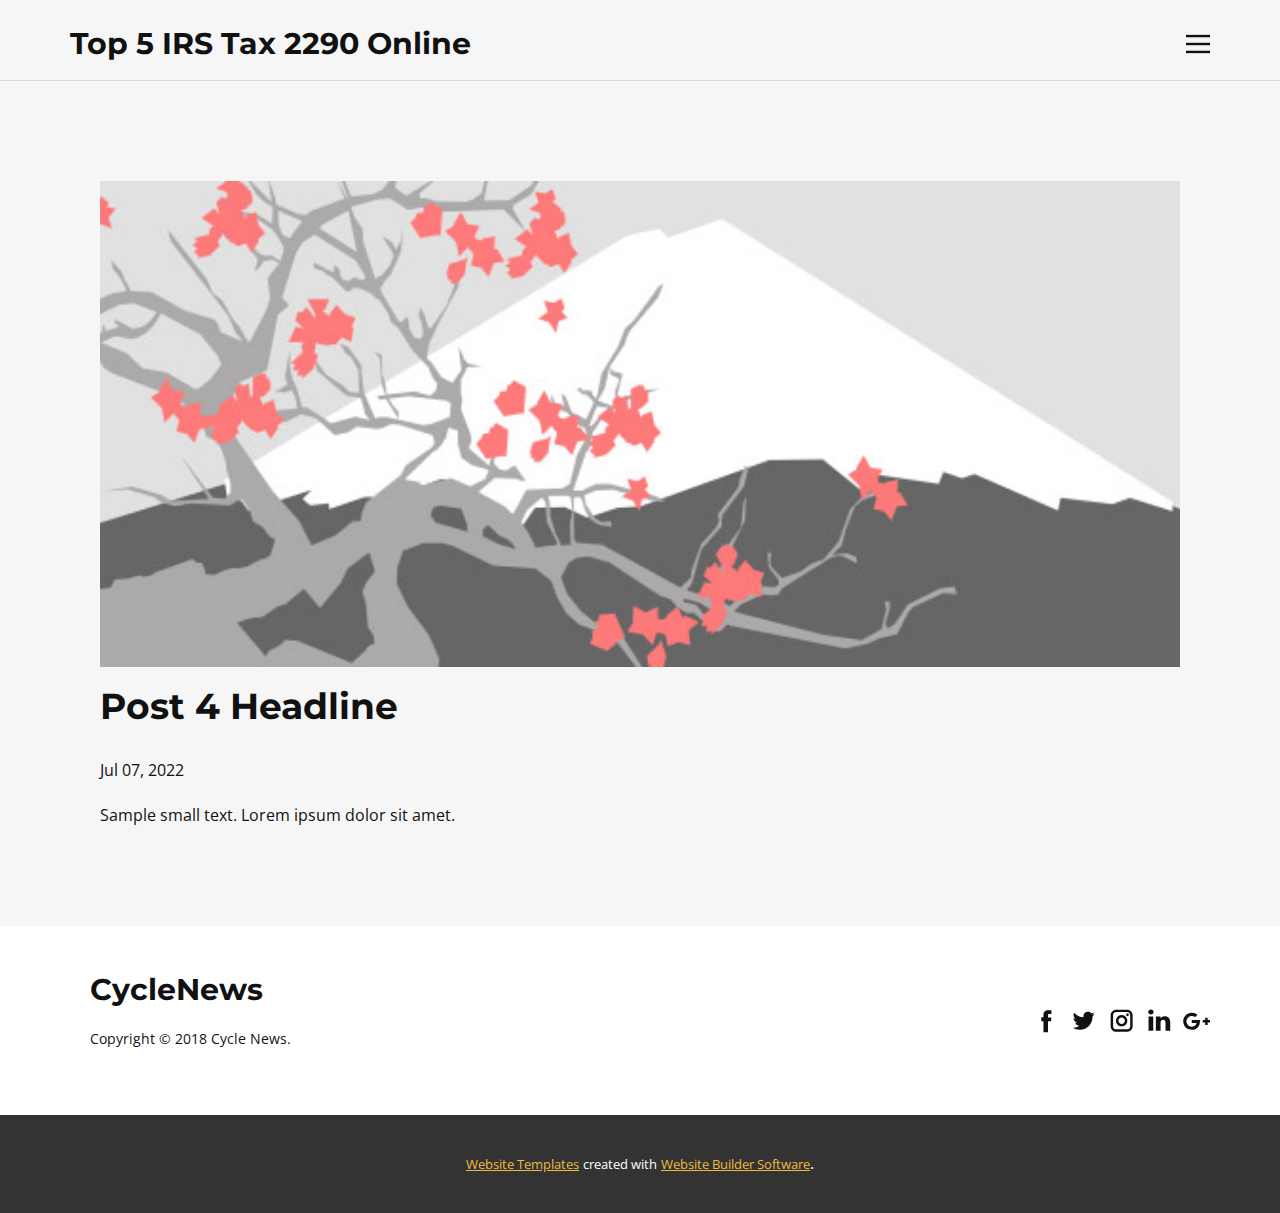
<file: TruckTax2290/blog/post-3.html>
<!doctype html>
<html style="font-size: 16px;" lang="en"><head>
    <meta name="viewport" content="width=device-width, initial-scale=1.0">
    <meta charset="utf-8">
    <meta name="keywords" content="Post 1 Headline">
    <meta name="description" content="">
    <title>Post 4 Headline</title>
    <link rel="stylesheet" href="../nicepage.css" media="screen">
<link rel="stylesheet" href="../Post-Template.css" media="screen">
    <script class="u-script" type="text/javascript" src="../jquery.js" defer=""></script>
    <script class="u-script" type="text/javascript" src="../nicepage.js" defer=""></script>
    <meta name="generator" content="Nicepage 4.13.4, nicepage.com">
    <link id="u-theme-google-font" rel="stylesheet" href="https://fonts.googleapis.com/css?family=Montserrat:100,100i,200,200i,300,300i,400,400i,500,500i,600,600i,700,700i,800,800i,900,900i|Open+Sans:300,300i,400,400i,500,500i,600,600i,700,700i,800,800i">
    
    
    <script type="application/ld+json">{
		"@context": "http://schema.org",
		"@type": "Organization",
		"name": "",
		"sameAs": []
}</script>
    <meta name="theme-color" content="#eebb3f">
  </head>
  <body class="u-body u-xl-mode"><header class="u-clearfix u-header u-header" id="sec-545d"><h3 class="u-align-left-xs u-headline u-text u-text-1">
        <a href="/">Top 5 IRS Tax 2290 Online</a>
      </h3><nav class="u-align-left u-menu u-menu-dropdown u-offcanvas u-menu-1" data-responsive-from="XL">
        <div class="menu-collapse">
          <a class="u-border-no-bottom u-border-no-left u-border-no-right u-border-no-top u-btn-text u-button-style u-nav-link u-text-body-color" href="#" style="padding: 4px 0px; font-size: calc(1em + 8px);">
            <svg class="u-svg-link" preserveAspectRatio="xMidYMin slice" viewBox="0 0 302 302" style="undefined"><use xmlns:xlink="http://www.w3.org/1999/xlink" xlink:href="#svg-5c50"></use></svg>
            <svg xmlns="http://www.w3.org/2000/svg" xmlns:xlink="http://www.w3.org/1999/xlink" version="1.1" id="svg-5c50" x="0px" y="0px" viewBox="0 0 302 302" style="enable-background:new 0 0 302 302;" xml:space="preserve" class="u-svg-content"><g><rect y="36" width="302" height="30"></rect><rect y="236" width="302" height="30"></rect><rect y="136" width="302" height="30"></rect>
</g><g></g><g></g><g></g><g></g><g></g><g></g><g></g><g></g><g></g><g></g><g></g><g></g><g></g><g></g><g></g></svg>
          </a>
        </div>
        <div class="u-nav-container">
          <ul class="u-nav u-spacing-25 u-unstyled"><li class="u-nav-item"><a class="u-btn-text u-button-style u-nav-link" href="../Home.html" style="padding: 8px 0px;">Home</a>
</li><li class="u-nav-item"><a class="u-btn-text u-button-style u-nav-link" href="../About.html" style="padding: 8px 0px;">About</a>
</li><li class="u-nav-item"><a class="u-btn-text u-button-style u-nav-link" href="../Contact.html" style="padding: 8px 0px;">Contact</a>
</li></ul>
        </div>
        <div class="u-nav-container-collapse">
          <div class="u-align-center u-black u-container-style u-inner-container-layout u-opacity u-opacity-95 u-sidenav">
            <div class="u-inner-container-layout u-sidenav-overflow">
              <div class="u-menu-close"></div>
              <ul class="u-align-center u-nav u-popupmenu-items u-unstyled u-nav-2"><li class="u-nav-item"><a class="u-btn-text u-button-style u-nav-link" href="../Home.html" style="padding: 8px 0px;">Home</a>
</li><li class="u-nav-item"><a class="u-btn-text u-button-style u-nav-link" href="../About.html" style="padding: 8px 0px;">About</a>
</li><li class="u-nav-item"><a class="u-btn-text u-button-style u-nav-link" href="../Contact.html" style="padding: 8px 0px;">Contact</a>
</li></ul>
            </div>
          </div>
          <div class="u-black u-menu-overlay u-opacity u-opacity-70"></div>
        </div>
      </nav><div class="u-align-left u-border-1 u-border-grey-15 u-expanded-width u-line u-line-horizontal u-line-1"></div></header>
    <section class="u-align-center u-clearfix u-section-1" id="sec-2909">
      <div class="u-clearfix u-sheet u-valign-middle-md u-valign-middle-sm u-valign-middle-xs u-sheet-1"><!--post_details--><!--post_details_options_json--><!--{"source":""}--><!--/post_details_options_json--><!--blog_post-->
        <div class="u-container-style u-expanded-width u-post-details u-post-details-1">
          <div class="u-container-layout u-valign-middle u-container-layout-1"><!--blog_post_image-->
            <img alt="" class="u-blog-control u-expanded-width u-image u-image-default u-image-1" src="[data-uri]"><!--/blog_post_image--><!--blog_post_header-->
            <h2 class="u-blog-control u-text u-text-1">Post 4 Headline</h2><!--/blog_post_header--><!--blog_post_metadata-->
            <div class="u-blog-control u-metadata u-metadata-1"><!--blog_post_metadata_date-->
              <span class="u-meta-date u-meta-icon">Jul 07, 2022</span><!--/blog_post_metadata_date--><!--blog_post_metadata_category-->
              <!--/blog_post_metadata_category--><!--blog_post_metadata_comments-->
              <!--/blog_post_metadata_comments-->
            </div><!--/blog_post_metadata--><!--blog_post_content-->
            <div class="u-align-justify u-blog-control u-post-content u-text u-text-2 fr-view">
  Sample small text. Lorem ipsum dolor sit amet.
  </div><!--/blog_post_content-->
          </div>
        </div><!--/blog_post--><!--/post_details-->
      </div>
    </section>
    
    
    <footer class="u-clearfix u-footer u-white" id="sec-668b"><div class="u-clearfix u-sheet u-sheet-1">
        <div class="u-align-left u-container-style u-group u-group-1">
          <div class="u-container-layout">
            <h3 class="u-align-left-xs u-headline u-text u-text-1">
              <a href="/">CycleNews</a>
            </h3>
            <p class="u-small-text u-text u-text-2">Copyright © 2018 Cycle News.</p>
          </div>
        </div>
        <div class="u-social-icons u-spacing-10 u-social-icons-1">
          <a class="u-social-url" target="_blank" href=""><span class="u-icon u-icon-circle u-social-facebook u-social-icon u-icon-1"><svg class="u-svg-link" preserveAspectRatio="xMidYMin slice" viewBox="0 0 112.2 112.2" style="undefined"><use xmlns:xlink="http://www.w3.org/1999/xlink" xlink:href="#svg-889f"></use></svg><svg x="0px" y="0px" viewBox="0 0 112.2 112.2" enable-background="new 0 0 112.2 112.2" xml:space="preserve" id="svg-889f" class="u-svg-content"><path d="M75.5,28.8H65.4c-1.5,0-4,0.9-4,4.3v9.4h13.9l-1.5,15.8H61.4v45.1H42.8V58.3h-8.8V42.4h8.8V32.2 c0-7.4,3.4-18.8,18.8-18.8h13.8v15.4H75.5z"></path></svg></span>
          </a>
          <a class="u-social-url" target="_blank" href=""><span class="u-icon u-icon-circle u-social-icon u-social-twitter u-icon-2"><svg class="u-svg-link" preserveAspectRatio="xMidYMin slice" viewBox="0 0 112.2 112.2" style="undefined"><use xmlns:xlink="http://www.w3.org/1999/xlink" xlink:href="#svg-bf30"></use></svg><svg x="0px" y="0px" viewBox="0 0 112.2 112.2" enable-background="new 0 0 112.2 112.2" xml:space="preserve" id="svg-bf30" class="u-svg-content"><path d="M92.2,38.2c0,0.8,0,1.6,0,2.3c0,24.3-18.6,52.4-52.6,52.4c-10.6,0.1-20.2-2.9-28.5-8.2 c1.4,0.2,2.9,0.2,4.4,0.2c8.7,0,16.7-2.9,23-7.9c-8.1-0.2-14.9-5.5-17.3-12.8c1.1,0.2,2.4,0.2,3.4,0.2c1.6,0,3.3-0.2,4.8-0.7 c-8.4-1.6-14.9-9.2-14.9-18c0-0.2,0-0.2,0-0.2c2.5,1.4,5.4,2.2,8.4,2.3c-5-3.3-8.3-8.9-8.3-15.4c0-3.4,1-6.5,2.5-9.2 c9.1,11.1,22.7,18.5,38,19.2c-0.2-1.4-0.4-2.8-0.4-4.3c0.1-10,8.3-18.2,18.5-18.2c5.4,0,10.1,2.2,13.5,5.7c4.3-0.8,8.1-2.3,11.7-4.5 c-1.4,4.3-4.3,7.9-8.1,10.1c3.7-0.4,7.3-1.4,10.6-2.9C98.9,32.3,95.7,35.5,92.2,38.2z"></path></svg></span>
          </a>
          <a class="u-social-url" target="_blank" href=""><span class="u-icon u-icon-circle u-social-icon u-social-instagram u-icon-3"><svg class="u-svg-link" preserveAspectRatio="xMidYMin slice" viewBox="0 0 112.2 112.2" style="undefined"><use xmlns:xlink="http://www.w3.org/1999/xlink" xlink:href="#svg-791e"></use></svg><svg x="0px" y="0px" viewBox="0 0 112.2 112.2" enable-background="new 0 0 112.2 112.2" xml:space="preserve" id="svg-791e" class="u-svg-content"><path d="M55.9,32.9c-12.8,0-23.2,10.4-23.2,23.2s10.4,23.2,23.2,23.2s23.2-10.4,23.2-23.2S68.7,32.9,55.9,32.9z M55.9,69.4c-7.4,0-13.3-6-13.3-13.3c-0.1-7.4,6-13.3,13.3-13.3s13.3,6,13.3,13.3C69.3,63.5,63.3,69.4,55.9,69.4z"></path><path d="M79.7,26.8c-3,0-5.4,2.5-5.4,5.4s2.5,5.4,5.4,5.4c3,0,5.4-2.5,5.4-5.4S82.7,26.8,79.7,26.8z"></path><path d="M78.2,11H33.5C21,11,10.8,21.3,10.8,33.7v44.7c0,12.6,10.2,22.8,22.7,22.8h44.7c12.6,0,22.7-10.2,22.7-22.7 V33.7C100.8,21.1,90.6,11,78.2,11z M91,78.4c0,7.1-5.8,12.8-12.8,12.8H33.5c-7.1,0-12.8-5.8-12.8-12.8V33.7 c0-7.1,5.8-12.8,12.8-12.8h44.7c7.1,0,12.8,5.8,12.8,12.8V78.4z"></path></svg></span>
          </a>
          <a class="u-social-url" target="_blank" href=""><span class="u-icon u-icon-circle u-social-icon u-social-linkedin u-icon-4"><svg class="u-svg-link" preserveAspectRatio="xMidYMin slice" viewBox="0 0 112.2 112.2" style="undefined"><use xmlns:xlink="http://www.w3.org/1999/xlink" xlink:href="#svg-c4ac"></use></svg><svg x="0px" y="0px" viewBox="0 0 112.2 112.2" enable-background="new 0 0 112.2 112.2" xml:space="preserve" id="svg-c4ac" class="u-svg-content"><path d="M33.8,96.8H14.5v-58h19.3V96.8z M24.1,30.9L24.1,30.9c-6.6,0-10.8-4.5-10.8-10.1c0-5.8,4.3-10.1,10.9-10.1 S34.9,15,35.1,20.8C35.1,26.4,30.8,30.9,24.1,30.9z M103.3,96.8H84.1v-31c0-7.8-2.7-13.1-9.8-13.1c-5.3,0-8.5,3.6-9.9,7.1 c-0.6,1.3-0.6,3-0.6,4.8V97H44.5c0,0,0.3-52.6,0-58h19.3v8.2c2.6-3.9,7.2-9.6,17.4-9.6c12.7,0,22.2,8.4,22.2,26.1V96.8z"></path></svg></span>
          </a>
          <a class="u-social-url" target="_blank" href=""><span class="u-icon u-icon-circle u-social-google u-social-icon u-icon-5"><svg class="u-svg-link" preserveAspectRatio="xMidYMin slice" viewBox="0 0 112.2 112.2" style="undefined"><use xmlns:xlink="http://www.w3.org/1999/xlink" xlink:href="#svg-76d1"></use></svg><svg x="0px" y="0px" viewBox="0 0 112.2 112.2" enable-background="new 0 0 112.2 112.2" xml:space="preserve" id="svg-76d1" class="u-svg-content"><path d="M62.2,81.6c-8.6,11.2-24.6,14.4-37.6,10C10.9,87,0.8,73.2,1,58.5c-0.8-18,15.2-34.6,33.1-34.9 c9.2-0.8,18.2,2.7,25,8.6c-2.9,3.1-5.7,6.2-8.9,9.2c-6.2-3.8-13.5-6.5-20.6-4C18.1,40.7,11,54.2,15.4,65.6 c3.5,11.8,17.8,18.3,29.2,13.2c5.8-2.1,9.7-7.4,11.3-13.2c-6.6-0.1-13.2,0-20.1-0.3c0-3.9,0-7.9,0-11.9c11.2,0,22.2,0,33.3,0 C69.9,63.4,68.3,73.9,62.2,81.6z M110.9,63.7c-3.4,0-6.6,0-10,0c0,3.4,0,6.6,0,10c-3.4,0-6.6,0-10,0c0-3.4,0-6.6,0-10 c-3.4,0-6.6,0-10,0c0-3.4,0-6.6,0-10c3.4,0,6.6,0,10,0c0-3.4,0-6.6,0.1-10c3.4,0,6.6,0,10,0c0,3.4,0,6.6,0,10c3.4,0,6.6,0,10,0 C110.9,56.9,110.9,60.3,110.9,63.7z"></path></svg></span>
          </a>
        </div>
      </div></footer>
    <section class="u-backlink u-clearfix u-grey-80">
      <a class="u-link" href="https://nicepage.com/website-templates" target="_blank">
        <span>Website Templates</span>
      </a>
      <p class="u-text">
        <span>created with</span>
      </p>
      <a class="u-link" href="" target="_blank">
        <span>Website Builder Software</span>
      </a>. 
    </section>
  
</body></html>
</file>
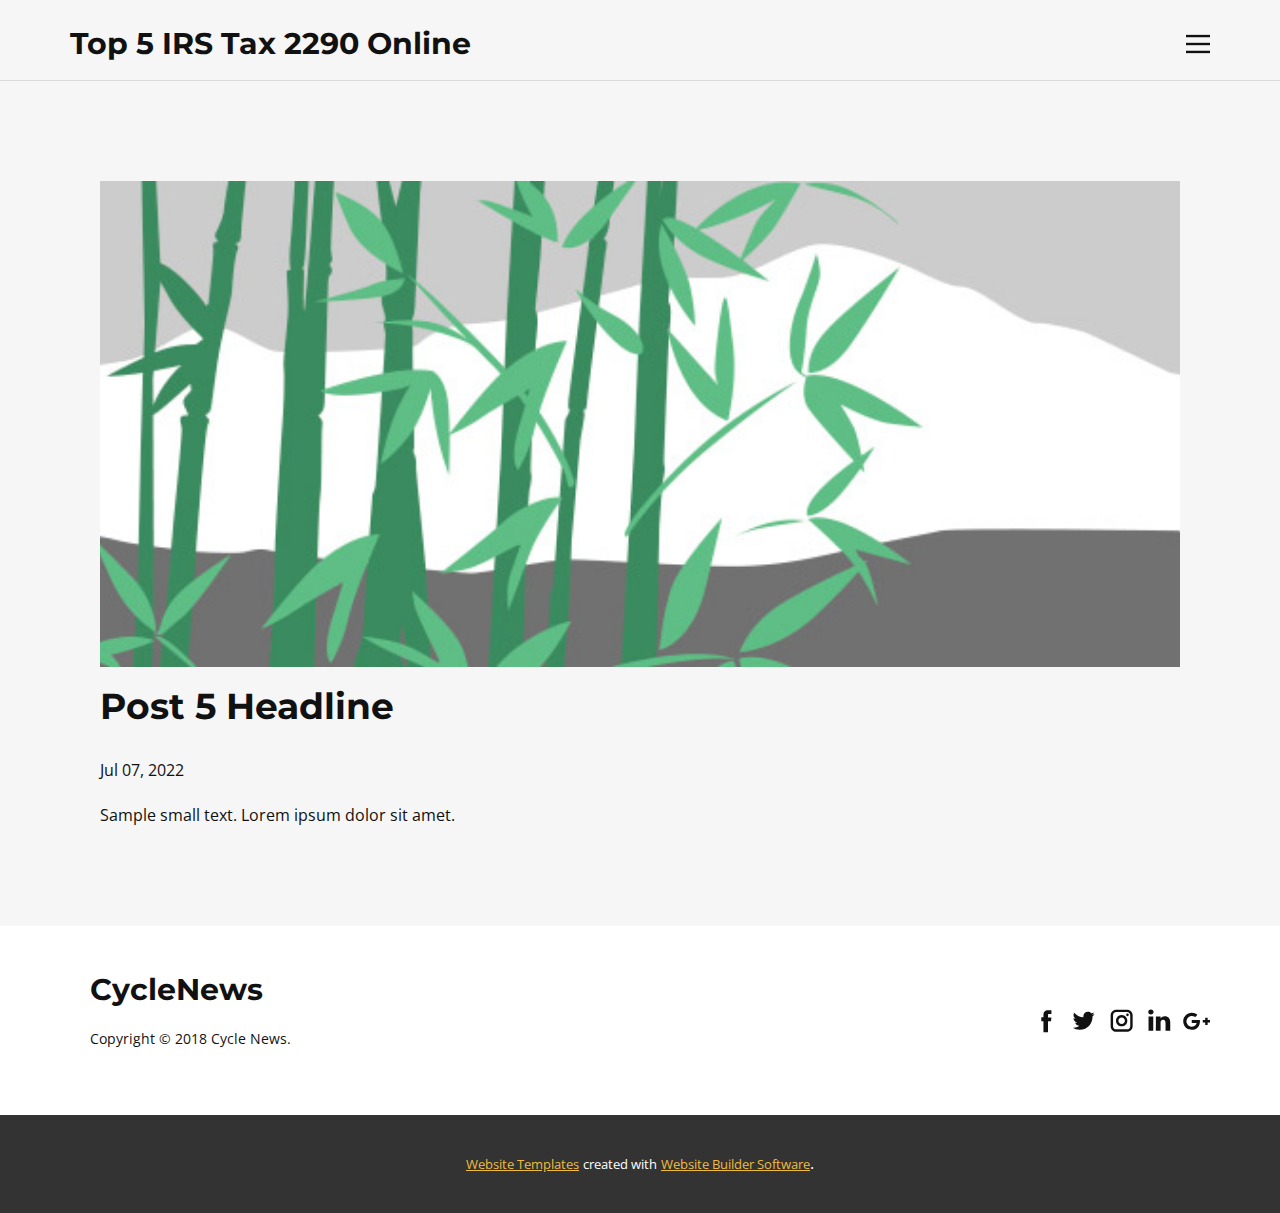
<file: TruckTax2290/blog/post-4.html>
<!doctype html>
<html style="font-size: 16px;" lang="en"><head>
    <meta name="viewport" content="width=device-width, initial-scale=1.0">
    <meta charset="utf-8">
    <meta name="keywords" content="Post 1 Headline">
    <meta name="description" content="">
    <title>Post 5 Headline</title>
    <link rel="stylesheet" href="../nicepage.css" media="screen">
<link rel="stylesheet" href="../Post-Template.css" media="screen">
    <script class="u-script" type="text/javascript" src="../jquery.js" defer=""></script>
    <script class="u-script" type="text/javascript" src="../nicepage.js" defer=""></script>
    <meta name="generator" content="Nicepage 4.13.4, nicepage.com">
    <link id="u-theme-google-font" rel="stylesheet" href="https://fonts.googleapis.com/css?family=Montserrat:100,100i,200,200i,300,300i,400,400i,500,500i,600,600i,700,700i,800,800i,900,900i|Open+Sans:300,300i,400,400i,500,500i,600,600i,700,700i,800,800i">
    
    
    <script type="application/ld+json">{
		"@context": "http://schema.org",
		"@type": "Organization",
		"name": "",
		"sameAs": []
}</script>
    <meta name="theme-color" content="#eebb3f">
  </head>
  <body class="u-body u-xl-mode"><header class="u-clearfix u-header u-header" id="sec-545d"><h3 class="u-align-left-xs u-headline u-text u-text-1">
        <a href="/">Top 5 IRS Tax 2290 Online</a>
      </h3><nav class="u-align-left u-menu u-menu-dropdown u-offcanvas u-menu-1" data-responsive-from="XL">
        <div class="menu-collapse">
          <a class="u-border-no-bottom u-border-no-left u-border-no-right u-border-no-top u-btn-text u-button-style u-nav-link u-text-body-color" href="#" style="padding: 4px 0px; font-size: calc(1em + 8px);">
            <svg class="u-svg-link" preserveAspectRatio="xMidYMin slice" viewBox="0 0 302 302" style="undefined"><use xmlns:xlink="http://www.w3.org/1999/xlink" xlink:href="#svg-5c50"></use></svg>
            <svg xmlns="http://www.w3.org/2000/svg" xmlns:xlink="http://www.w3.org/1999/xlink" version="1.1" id="svg-5c50" x="0px" y="0px" viewBox="0 0 302 302" style="enable-background:new 0 0 302 302;" xml:space="preserve" class="u-svg-content"><g><rect y="36" width="302" height="30"></rect><rect y="236" width="302" height="30"></rect><rect y="136" width="302" height="30"></rect>
</g><g></g><g></g><g></g><g></g><g></g><g></g><g></g><g></g><g></g><g></g><g></g><g></g><g></g><g></g><g></g></svg>
          </a>
        </div>
        <div class="u-nav-container">
          <ul class="u-nav u-spacing-25 u-unstyled"><li class="u-nav-item"><a class="u-btn-text u-button-style u-nav-link" href="../Home.html" style="padding: 8px 0px;">Home</a>
</li><li class="u-nav-item"><a class="u-btn-text u-button-style u-nav-link" href="../About.html" style="padding: 8px 0px;">About</a>
</li><li class="u-nav-item"><a class="u-btn-text u-button-style u-nav-link" href="../Contact.html" style="padding: 8px 0px;">Contact</a>
</li></ul>
        </div>
        <div class="u-nav-container-collapse">
          <div class="u-align-center u-black u-container-style u-inner-container-layout u-opacity u-opacity-95 u-sidenav">
            <div class="u-inner-container-layout u-sidenav-overflow">
              <div class="u-menu-close"></div>
              <ul class="u-align-center u-nav u-popupmenu-items u-unstyled u-nav-2"><li class="u-nav-item"><a class="u-btn-text u-button-style u-nav-link" href="../Home.html" style="padding: 8px 0px;">Home</a>
</li><li class="u-nav-item"><a class="u-btn-text u-button-style u-nav-link" href="../About.html" style="padding: 8px 0px;">About</a>
</li><li class="u-nav-item"><a class="u-btn-text u-button-style u-nav-link" href="../Contact.html" style="padding: 8px 0px;">Contact</a>
</li></ul>
            </div>
          </div>
          <div class="u-black u-menu-overlay u-opacity u-opacity-70"></div>
        </div>
      </nav><div class="u-align-left u-border-1 u-border-grey-15 u-expanded-width u-line u-line-horizontal u-line-1"></div></header>
    <section class="u-align-center u-clearfix u-section-1" id="sec-2909">
      <div class="u-clearfix u-sheet u-valign-middle-md u-valign-middle-sm u-valign-middle-xs u-sheet-1"><!--post_details--><!--post_details_options_json--><!--{"source":""}--><!--/post_details_options_json--><!--blog_post-->
        <div class="u-container-style u-expanded-width u-post-details u-post-details-1">
          <div class="u-container-layout u-valign-middle u-container-layout-1"><!--blog_post_image-->
            <img alt="" class="u-blog-control u-expanded-width u-image u-image-default u-image-1" src="[data-uri]"><!--/blog_post_image--><!--blog_post_header-->
            <h2 class="u-blog-control u-text u-text-1">Post 5 Headline</h2><!--/blog_post_header--><!--blog_post_metadata-->
            <div class="u-blog-control u-metadata u-metadata-1"><!--blog_post_metadata_date-->
              <span class="u-meta-date u-meta-icon">Jul 07, 2022</span><!--/blog_post_metadata_date--><!--blog_post_metadata_category-->
              <!--/blog_post_metadata_category--><!--blog_post_metadata_comments-->
              <!--/blog_post_metadata_comments-->
            </div><!--/blog_post_metadata--><!--blog_post_content-->
            <div class="u-align-justify u-blog-control u-post-content u-text u-text-2 fr-view">
  Sample small text. Lorem ipsum dolor sit amet.
  </div><!--/blog_post_content-->
          </div>
        </div><!--/blog_post--><!--/post_details-->
      </div>
    </section>
    
    
    <footer class="u-clearfix u-footer u-white" id="sec-668b"><div class="u-clearfix u-sheet u-sheet-1">
        <div class="u-align-left u-container-style u-group u-group-1">
          <div class="u-container-layout">
            <h3 class="u-align-left-xs u-headline u-text u-text-1">
              <a href="/">CycleNews</a>
            </h3>
            <p class="u-small-text u-text u-text-2">Copyright © 2018 Cycle News.</p>
          </div>
        </div>
        <div class="u-social-icons u-spacing-10 u-social-icons-1">
          <a class="u-social-url" target="_blank" href=""><span class="u-icon u-icon-circle u-social-facebook u-social-icon u-icon-1"><svg class="u-svg-link" preserveAspectRatio="xMidYMin slice" viewBox="0 0 112.2 112.2" style="undefined"><use xmlns:xlink="http://www.w3.org/1999/xlink" xlink:href="#svg-889f"></use></svg><svg x="0px" y="0px" viewBox="0 0 112.2 112.2" enable-background="new 0 0 112.2 112.2" xml:space="preserve" id="svg-889f" class="u-svg-content"><path d="M75.5,28.8H65.4c-1.5,0-4,0.9-4,4.3v9.4h13.9l-1.5,15.8H61.4v45.1H42.8V58.3h-8.8V42.4h8.8V32.2 c0-7.4,3.4-18.8,18.8-18.8h13.8v15.4H75.5z"></path></svg></span>
          </a>
          <a class="u-social-url" target="_blank" href=""><span class="u-icon u-icon-circle u-social-icon u-social-twitter u-icon-2"><svg class="u-svg-link" preserveAspectRatio="xMidYMin slice" viewBox="0 0 112.2 112.2" style="undefined"><use xmlns:xlink="http://www.w3.org/1999/xlink" xlink:href="#svg-bf30"></use></svg><svg x="0px" y="0px" viewBox="0 0 112.2 112.2" enable-background="new 0 0 112.2 112.2" xml:space="preserve" id="svg-bf30" class="u-svg-content"><path d="M92.2,38.2c0,0.8,0,1.6,0,2.3c0,24.3-18.6,52.4-52.6,52.4c-10.6,0.1-20.2-2.9-28.5-8.2 c1.4,0.2,2.9,0.2,4.4,0.2c8.7,0,16.7-2.9,23-7.9c-8.1-0.2-14.9-5.5-17.3-12.8c1.1,0.2,2.4,0.2,3.4,0.2c1.6,0,3.3-0.2,4.8-0.7 c-8.4-1.6-14.9-9.2-14.9-18c0-0.2,0-0.2,0-0.2c2.5,1.4,5.4,2.2,8.4,2.3c-5-3.3-8.3-8.9-8.3-15.4c0-3.4,1-6.5,2.5-9.2 c9.1,11.1,22.7,18.5,38,19.2c-0.2-1.4-0.4-2.8-0.4-4.3c0.1-10,8.3-18.2,18.5-18.2c5.4,0,10.1,2.2,13.5,5.7c4.3-0.8,8.1-2.3,11.7-4.5 c-1.4,4.3-4.3,7.9-8.1,10.1c3.7-0.4,7.3-1.4,10.6-2.9C98.9,32.3,95.7,35.5,92.2,38.2z"></path></svg></span>
          </a>
          <a class="u-social-url" target="_blank" href=""><span class="u-icon u-icon-circle u-social-icon u-social-instagram u-icon-3"><svg class="u-svg-link" preserveAspectRatio="xMidYMin slice" viewBox="0 0 112.2 112.2" style="undefined"><use xmlns:xlink="http://www.w3.org/1999/xlink" xlink:href="#svg-791e"></use></svg><svg x="0px" y="0px" viewBox="0 0 112.2 112.2" enable-background="new 0 0 112.2 112.2" xml:space="preserve" id="svg-791e" class="u-svg-content"><path d="M55.9,32.9c-12.8,0-23.2,10.4-23.2,23.2s10.4,23.2,23.2,23.2s23.2-10.4,23.2-23.2S68.7,32.9,55.9,32.9z M55.9,69.4c-7.4,0-13.3-6-13.3-13.3c-0.1-7.4,6-13.3,13.3-13.3s13.3,6,13.3,13.3C69.3,63.5,63.3,69.4,55.9,69.4z"></path><path d="M79.7,26.8c-3,0-5.4,2.5-5.4,5.4s2.5,5.4,5.4,5.4c3,0,5.4-2.5,5.4-5.4S82.7,26.8,79.7,26.8z"></path><path d="M78.2,11H33.5C21,11,10.8,21.3,10.8,33.7v44.7c0,12.6,10.2,22.8,22.7,22.8h44.7c12.6,0,22.7-10.2,22.7-22.7 V33.7C100.8,21.1,90.6,11,78.2,11z M91,78.4c0,7.1-5.8,12.8-12.8,12.8H33.5c-7.1,0-12.8-5.8-12.8-12.8V33.7 c0-7.1,5.8-12.8,12.8-12.8h44.7c7.1,0,12.8,5.8,12.8,12.8V78.4z"></path></svg></span>
          </a>
          <a class="u-social-url" target="_blank" href=""><span class="u-icon u-icon-circle u-social-icon u-social-linkedin u-icon-4"><svg class="u-svg-link" preserveAspectRatio="xMidYMin slice" viewBox="0 0 112.2 112.2" style="undefined"><use xmlns:xlink="http://www.w3.org/1999/xlink" xlink:href="#svg-c4ac"></use></svg><svg x="0px" y="0px" viewBox="0 0 112.2 112.2" enable-background="new 0 0 112.2 112.2" xml:space="preserve" id="svg-c4ac" class="u-svg-content"><path d="M33.8,96.8H14.5v-58h19.3V96.8z M24.1,30.9L24.1,30.9c-6.6,0-10.8-4.5-10.8-10.1c0-5.8,4.3-10.1,10.9-10.1 S34.9,15,35.1,20.8C35.1,26.4,30.8,30.9,24.1,30.9z M103.3,96.8H84.1v-31c0-7.8-2.7-13.1-9.8-13.1c-5.3,0-8.5,3.6-9.9,7.1 c-0.6,1.3-0.6,3-0.6,4.8V97H44.5c0,0,0.3-52.6,0-58h19.3v8.2c2.6-3.9,7.2-9.6,17.4-9.6c12.7,0,22.2,8.4,22.2,26.1V96.8z"></path></svg></span>
          </a>
          <a class="u-social-url" target="_blank" href=""><span class="u-icon u-icon-circle u-social-google u-social-icon u-icon-5"><svg class="u-svg-link" preserveAspectRatio="xMidYMin slice" viewBox="0 0 112.2 112.2" style="undefined"><use xmlns:xlink="http://www.w3.org/1999/xlink" xlink:href="#svg-76d1"></use></svg><svg x="0px" y="0px" viewBox="0 0 112.2 112.2" enable-background="new 0 0 112.2 112.2" xml:space="preserve" id="svg-76d1" class="u-svg-content"><path d="M62.2,81.6c-8.6,11.2-24.6,14.4-37.6,10C10.9,87,0.8,73.2,1,58.5c-0.8-18,15.2-34.6,33.1-34.9 c9.2-0.8,18.2,2.7,25,8.6c-2.9,3.1-5.7,6.2-8.9,9.2c-6.2-3.8-13.5-6.5-20.6-4C18.1,40.7,11,54.2,15.4,65.6 c3.5,11.8,17.8,18.3,29.2,13.2c5.8-2.1,9.7-7.4,11.3-13.2c-6.6-0.1-13.2,0-20.1-0.3c0-3.9,0-7.9,0-11.9c11.2,0,22.2,0,33.3,0 C69.9,63.4,68.3,73.9,62.2,81.6z M110.9,63.7c-3.4,0-6.6,0-10,0c0,3.4,0,6.6,0,10c-3.4,0-6.6,0-10,0c0-3.4,0-6.6,0-10 c-3.4,0-6.6,0-10,0c0-3.4,0-6.6,0-10c3.4,0,6.6,0,10,0c0-3.4,0-6.6,0.1-10c3.4,0,6.6,0,10,0c0,3.4,0,6.6,0,10c3.4,0,6.6,0,10,0 C110.9,56.9,110.9,60.3,110.9,63.7z"></path></svg></span>
          </a>
        </div>
      </div></footer>
    <section class="u-backlink u-clearfix u-grey-80">
      <a class="u-link" href="https://nicepage.com/website-templates" target="_blank">
        <span>Website Templates</span>
      </a>
      <p class="u-text">
        <span>created with</span>
      </p>
      <a class="u-link" href="" target="_blank">
        <span>Website Builder Software</span>
      </a>. 
    </section>
  
</body></html>
</file>
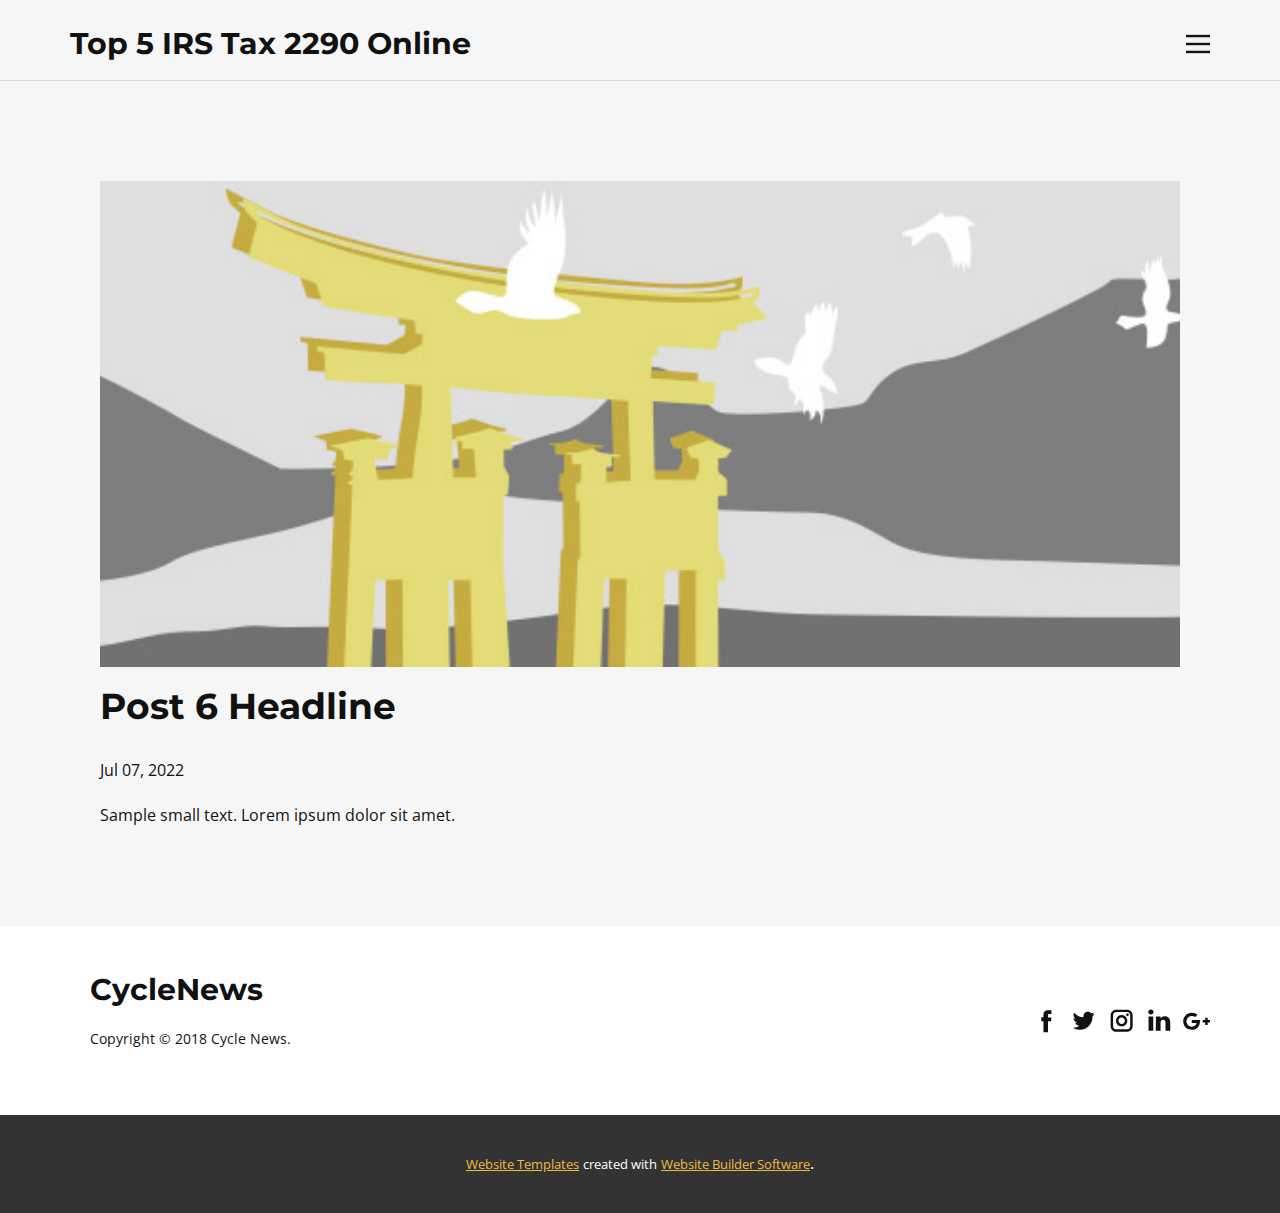
<file: TruckTax2290/blog/post-5.html>
<!doctype html>
<html style="font-size: 16px;" lang="en"><head>
    <meta name="viewport" content="width=device-width, initial-scale=1.0">
    <meta charset="utf-8">
    <meta name="keywords" content="Post 1 Headline">
    <meta name="description" content="">
    <title>Post 6 Headline</title>
    <link rel="stylesheet" href="../nicepage.css" media="screen">
<link rel="stylesheet" href="../Post-Template.css" media="screen">
    <script class="u-script" type="text/javascript" src="../jquery.js" defer=""></script>
    <script class="u-script" type="text/javascript" src="../nicepage.js" defer=""></script>
    <meta name="generator" content="Nicepage 4.13.4, nicepage.com">
    <link id="u-theme-google-font" rel="stylesheet" href="https://fonts.googleapis.com/css?family=Montserrat:100,100i,200,200i,300,300i,400,400i,500,500i,600,600i,700,700i,800,800i,900,900i|Open+Sans:300,300i,400,400i,500,500i,600,600i,700,700i,800,800i">
    
    
    <script type="application/ld+json">{
		"@context": "http://schema.org",
		"@type": "Organization",
		"name": "",
		"sameAs": []
}</script>
    <meta name="theme-color" content="#eebb3f">
  </head>
  <body class="u-body u-xl-mode"><header class="u-clearfix u-header u-header" id="sec-545d"><h3 class="u-align-left-xs u-headline u-text u-text-1">
        <a href="/">Top 5 IRS Tax 2290 Online</a>
      </h3><nav class="u-align-left u-menu u-menu-dropdown u-offcanvas u-menu-1" data-responsive-from="XL">
        <div class="menu-collapse">
          <a class="u-border-no-bottom u-border-no-left u-border-no-right u-border-no-top u-btn-text u-button-style u-nav-link u-text-body-color" href="#" style="padding: 4px 0px; font-size: calc(1em + 8px);">
            <svg class="u-svg-link" preserveAspectRatio="xMidYMin slice" viewBox="0 0 302 302" style="undefined"><use xmlns:xlink="http://www.w3.org/1999/xlink" xlink:href="#svg-5c50"></use></svg>
            <svg xmlns="http://www.w3.org/2000/svg" xmlns:xlink="http://www.w3.org/1999/xlink" version="1.1" id="svg-5c50" x="0px" y="0px" viewBox="0 0 302 302" style="enable-background:new 0 0 302 302;" xml:space="preserve" class="u-svg-content"><g><rect y="36" width="302" height="30"></rect><rect y="236" width="302" height="30"></rect><rect y="136" width="302" height="30"></rect>
</g><g></g><g></g><g></g><g></g><g></g><g></g><g></g><g></g><g></g><g></g><g></g><g></g><g></g><g></g><g></g></svg>
          </a>
        </div>
        <div class="u-nav-container">
          <ul class="u-nav u-spacing-25 u-unstyled"><li class="u-nav-item"><a class="u-btn-text u-button-style u-nav-link" href="../Home.html" style="padding: 8px 0px;">Home</a>
</li><li class="u-nav-item"><a class="u-btn-text u-button-style u-nav-link" href="../About.html" style="padding: 8px 0px;">About</a>
</li><li class="u-nav-item"><a class="u-btn-text u-button-style u-nav-link" href="../Contact.html" style="padding: 8px 0px;">Contact</a>
</li></ul>
        </div>
        <div class="u-nav-container-collapse">
          <div class="u-align-center u-black u-container-style u-inner-container-layout u-opacity u-opacity-95 u-sidenav">
            <div class="u-inner-container-layout u-sidenav-overflow">
              <div class="u-menu-close"></div>
              <ul class="u-align-center u-nav u-popupmenu-items u-unstyled u-nav-2"><li class="u-nav-item"><a class="u-btn-text u-button-style u-nav-link" href="../Home.html" style="padding: 8px 0px;">Home</a>
</li><li class="u-nav-item"><a class="u-btn-text u-button-style u-nav-link" href="../About.html" style="padding: 8px 0px;">About</a>
</li><li class="u-nav-item"><a class="u-btn-text u-button-style u-nav-link" href="../Contact.html" style="padding: 8px 0px;">Contact</a>
</li></ul>
            </div>
          </div>
          <div class="u-black u-menu-overlay u-opacity u-opacity-70"></div>
        </div>
      </nav><div class="u-align-left u-border-1 u-border-grey-15 u-expanded-width u-line u-line-horizontal u-line-1"></div></header>
    <section class="u-align-center u-clearfix u-section-1" id="sec-2909">
      <div class="u-clearfix u-sheet u-valign-middle-md u-valign-middle-sm u-valign-middle-xs u-sheet-1"><!--post_details--><!--post_details_options_json--><!--{"source":""}--><!--/post_details_options_json--><!--blog_post-->
        <div class="u-container-style u-expanded-width u-post-details u-post-details-1">
          <div class="u-container-layout u-valign-middle u-container-layout-1"><!--blog_post_image-->
            <img alt="" class="u-blog-control u-expanded-width u-image u-image-default u-image-1" src="[data-uri]"><!--/blog_post_image--><!--blog_post_header-->
            <h2 class="u-blog-control u-text u-text-1">Post 6 Headline</h2><!--/blog_post_header--><!--blog_post_metadata-->
            <div class="u-blog-control u-metadata u-metadata-1"><!--blog_post_metadata_date-->
              <span class="u-meta-date u-meta-icon">Jul 07, 2022</span><!--/blog_post_metadata_date--><!--blog_post_metadata_category-->
              <!--/blog_post_metadata_category--><!--blog_post_metadata_comments-->
              <!--/blog_post_metadata_comments-->
            </div><!--/blog_post_metadata--><!--blog_post_content-->
            <div class="u-align-justify u-blog-control u-post-content u-text u-text-2 fr-view">
  Sample small text. Lorem ipsum dolor sit amet.
  </div><!--/blog_post_content-->
          </div>
        </div><!--/blog_post--><!--/post_details-->
      </div>
    </section>
    
    
    <footer class="u-clearfix u-footer u-white" id="sec-668b"><div class="u-clearfix u-sheet u-sheet-1">
        <div class="u-align-left u-container-style u-group u-group-1">
          <div class="u-container-layout">
            <h3 class="u-align-left-xs u-headline u-text u-text-1">
              <a href="/">CycleNews</a>
            </h3>
            <p class="u-small-text u-text u-text-2">Copyright © 2018 Cycle News.</p>
          </div>
        </div>
        <div class="u-social-icons u-spacing-10 u-social-icons-1">
          <a class="u-social-url" target="_blank" href=""><span class="u-icon u-icon-circle u-social-facebook u-social-icon u-icon-1"><svg class="u-svg-link" preserveAspectRatio="xMidYMin slice" viewBox="0 0 112.2 112.2" style="undefined"><use xmlns:xlink="http://www.w3.org/1999/xlink" xlink:href="#svg-889f"></use></svg><svg x="0px" y="0px" viewBox="0 0 112.2 112.2" enable-background="new 0 0 112.2 112.2" xml:space="preserve" id="svg-889f" class="u-svg-content"><path d="M75.5,28.8H65.4c-1.5,0-4,0.9-4,4.3v9.4h13.9l-1.5,15.8H61.4v45.1H42.8V58.3h-8.8V42.4h8.8V32.2 c0-7.4,3.4-18.8,18.8-18.8h13.8v15.4H75.5z"></path></svg></span>
          </a>
          <a class="u-social-url" target="_blank" href=""><span class="u-icon u-icon-circle u-social-icon u-social-twitter u-icon-2"><svg class="u-svg-link" preserveAspectRatio="xMidYMin slice" viewBox="0 0 112.2 112.2" style="undefined"><use xmlns:xlink="http://www.w3.org/1999/xlink" xlink:href="#svg-bf30"></use></svg><svg x="0px" y="0px" viewBox="0 0 112.2 112.2" enable-background="new 0 0 112.2 112.2" xml:space="preserve" id="svg-bf30" class="u-svg-content"><path d="M92.2,38.2c0,0.8,0,1.6,0,2.3c0,24.3-18.6,52.4-52.6,52.4c-10.6,0.1-20.2-2.9-28.5-8.2 c1.4,0.2,2.9,0.2,4.4,0.2c8.7,0,16.7-2.9,23-7.9c-8.1-0.2-14.9-5.5-17.3-12.8c1.1,0.2,2.4,0.2,3.4,0.2c1.6,0,3.3-0.2,4.8-0.7 c-8.4-1.6-14.9-9.2-14.9-18c0-0.2,0-0.2,0-0.2c2.5,1.4,5.4,2.2,8.4,2.3c-5-3.3-8.3-8.9-8.3-15.4c0-3.4,1-6.5,2.5-9.2 c9.1,11.1,22.7,18.5,38,19.2c-0.2-1.4-0.4-2.8-0.4-4.3c0.1-10,8.3-18.2,18.5-18.2c5.4,0,10.1,2.2,13.5,5.7c4.3-0.8,8.1-2.3,11.7-4.5 c-1.4,4.3-4.3,7.9-8.1,10.1c3.7-0.4,7.3-1.4,10.6-2.9C98.9,32.3,95.7,35.5,92.2,38.2z"></path></svg></span>
          </a>
          <a class="u-social-url" target="_blank" href=""><span class="u-icon u-icon-circle u-social-icon u-social-instagram u-icon-3"><svg class="u-svg-link" preserveAspectRatio="xMidYMin slice" viewBox="0 0 112.2 112.2" style="undefined"><use xmlns:xlink="http://www.w3.org/1999/xlink" xlink:href="#svg-791e"></use></svg><svg x="0px" y="0px" viewBox="0 0 112.2 112.2" enable-background="new 0 0 112.2 112.2" xml:space="preserve" id="svg-791e" class="u-svg-content"><path d="M55.9,32.9c-12.8,0-23.2,10.4-23.2,23.2s10.4,23.2,23.2,23.2s23.2-10.4,23.2-23.2S68.7,32.9,55.9,32.9z M55.9,69.4c-7.4,0-13.3-6-13.3-13.3c-0.1-7.4,6-13.3,13.3-13.3s13.3,6,13.3,13.3C69.3,63.5,63.3,69.4,55.9,69.4z"></path><path d="M79.7,26.8c-3,0-5.4,2.5-5.4,5.4s2.5,5.4,5.4,5.4c3,0,5.4-2.5,5.4-5.4S82.7,26.8,79.7,26.8z"></path><path d="M78.2,11H33.5C21,11,10.8,21.3,10.8,33.7v44.7c0,12.6,10.2,22.8,22.7,22.8h44.7c12.6,0,22.7-10.2,22.7-22.7 V33.7C100.8,21.1,90.6,11,78.2,11z M91,78.4c0,7.1-5.8,12.8-12.8,12.8H33.5c-7.1,0-12.8-5.8-12.8-12.8V33.7 c0-7.1,5.8-12.8,12.8-12.8h44.7c7.1,0,12.8,5.8,12.8,12.8V78.4z"></path></svg></span>
          </a>
          <a class="u-social-url" target="_blank" href=""><span class="u-icon u-icon-circle u-social-icon u-social-linkedin u-icon-4"><svg class="u-svg-link" preserveAspectRatio="xMidYMin slice" viewBox="0 0 112.2 112.2" style="undefined"><use xmlns:xlink="http://www.w3.org/1999/xlink" xlink:href="#svg-c4ac"></use></svg><svg x="0px" y="0px" viewBox="0 0 112.2 112.2" enable-background="new 0 0 112.2 112.2" xml:space="preserve" id="svg-c4ac" class="u-svg-content"><path d="M33.8,96.8H14.5v-58h19.3V96.8z M24.1,30.9L24.1,30.9c-6.6,0-10.8-4.5-10.8-10.1c0-5.8,4.3-10.1,10.9-10.1 S34.9,15,35.1,20.8C35.1,26.4,30.8,30.9,24.1,30.9z M103.3,96.8H84.1v-31c0-7.8-2.7-13.1-9.8-13.1c-5.3,0-8.5,3.6-9.9,7.1 c-0.6,1.3-0.6,3-0.6,4.8V97H44.5c0,0,0.3-52.6,0-58h19.3v8.2c2.6-3.9,7.2-9.6,17.4-9.6c12.7,0,22.2,8.4,22.2,26.1V96.8z"></path></svg></span>
          </a>
          <a class="u-social-url" target="_blank" href=""><span class="u-icon u-icon-circle u-social-google u-social-icon u-icon-5"><svg class="u-svg-link" preserveAspectRatio="xMidYMin slice" viewBox="0 0 112.2 112.2" style="undefined"><use xmlns:xlink="http://www.w3.org/1999/xlink" xlink:href="#svg-76d1"></use></svg><svg x="0px" y="0px" viewBox="0 0 112.2 112.2" enable-background="new 0 0 112.2 112.2" xml:space="preserve" id="svg-76d1" class="u-svg-content"><path d="M62.2,81.6c-8.6,11.2-24.6,14.4-37.6,10C10.9,87,0.8,73.2,1,58.5c-0.8-18,15.2-34.6,33.1-34.9 c9.2-0.8,18.2,2.7,25,8.6c-2.9,3.1-5.7,6.2-8.9,9.2c-6.2-3.8-13.5-6.5-20.6-4C18.1,40.7,11,54.2,15.4,65.6 c3.5,11.8,17.8,18.3,29.2,13.2c5.8-2.1,9.7-7.4,11.3-13.2c-6.6-0.1-13.2,0-20.1-0.3c0-3.9,0-7.9,0-11.9c11.2,0,22.2,0,33.3,0 C69.9,63.4,68.3,73.9,62.2,81.6z M110.9,63.7c-3.4,0-6.6,0-10,0c0,3.4,0,6.6,0,10c-3.4,0-6.6,0-10,0c0-3.4,0-6.6,0-10 c-3.4,0-6.6,0-10,0c0-3.4,0-6.6,0-10c3.4,0,6.6,0,10,0c0-3.4,0-6.6,0.1-10c3.4,0,6.6,0,10,0c0,3.4,0,6.6,0,10c3.4,0,6.6,0,10,0 C110.9,56.9,110.9,60.3,110.9,63.7z"></path></svg></span>
          </a>
        </div>
      </div></footer>
    <section class="u-backlink u-clearfix u-grey-80">
      <a class="u-link" href="https://nicepage.com/website-templates" target="_blank">
        <span>Website Templates</span>
      </a>
      <p class="u-text">
        <span>created with</span>
      </p>
      <a class="u-link" href="" target="_blank">
        <span>Website Builder Software</span>
      </a>. 
    </section>
  
</body></html>
</file>
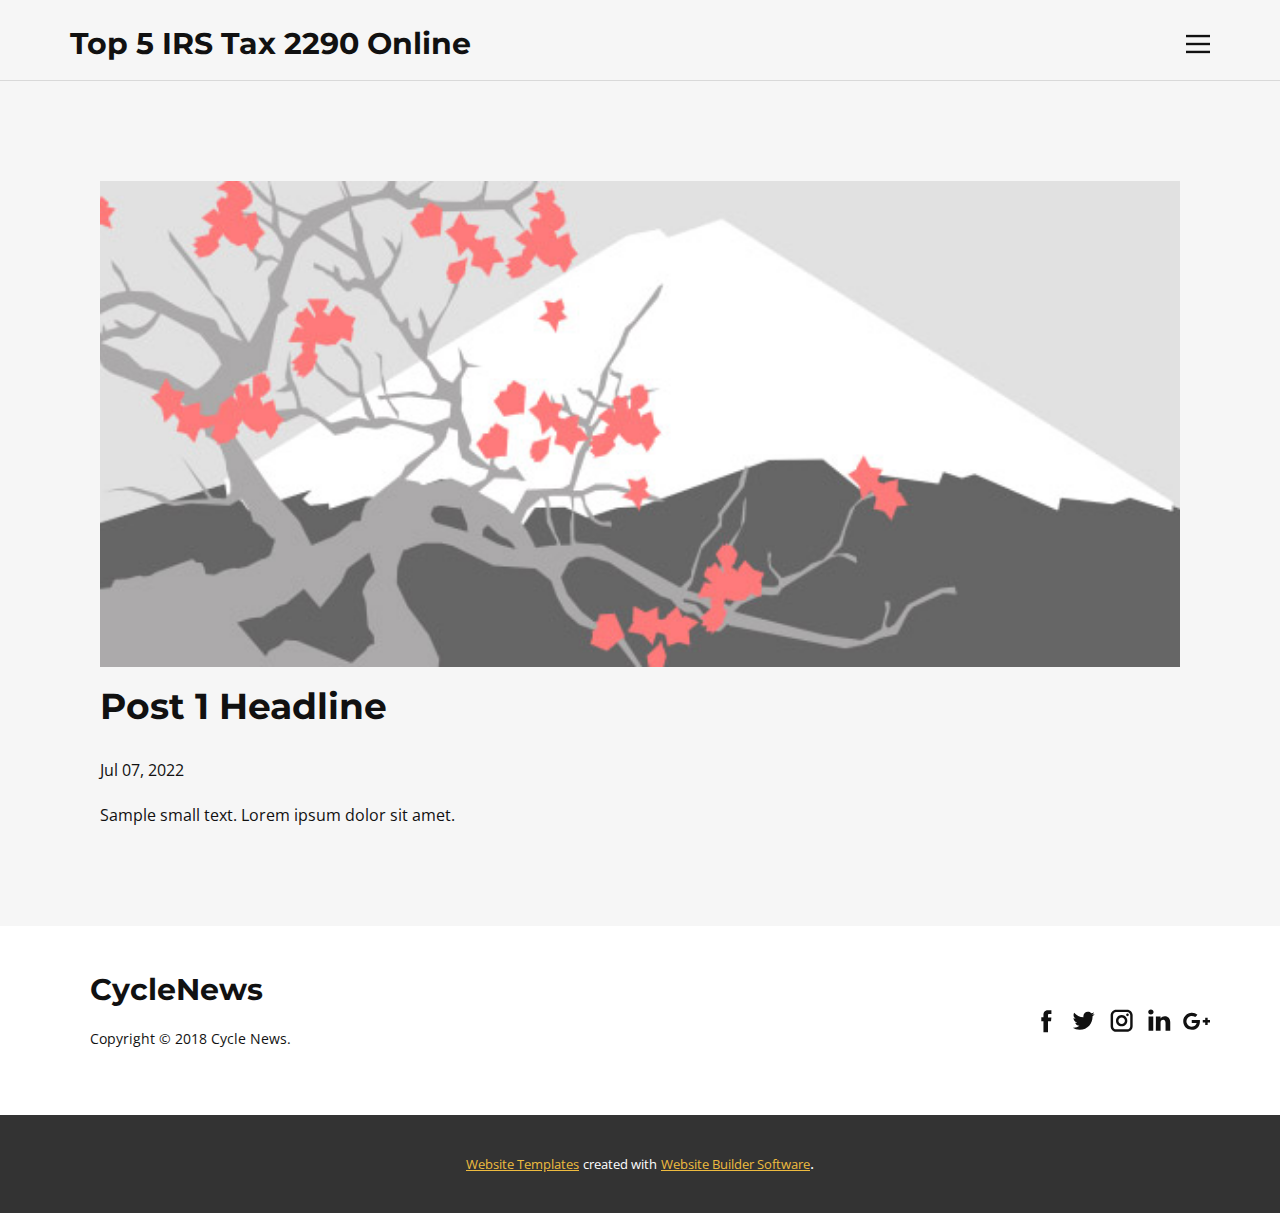
<file: TruckTax2290/blog/post.html>
<!doctype html>
<html style="font-size: 16px;" lang="en"><head>
    <meta name="viewport" content="width=device-width, initial-scale=1.0">
    <meta charset="utf-8">
    <meta name="keywords" content="Post 1 Headline">
    <meta name="description" content="">
    <title>Post 1 Headline</title>
    <link rel="stylesheet" href="../nicepage.css" media="screen">
<link rel="stylesheet" href="../Post-Template.css" media="screen">
    <script class="u-script" type="text/javascript" src="../jquery.js" defer=""></script>
    <script class="u-script" type="text/javascript" src="../nicepage.js" defer=""></script>
    <meta name="generator" content="Nicepage 4.13.4, nicepage.com">
    <link id="u-theme-google-font" rel="stylesheet" href="https://fonts.googleapis.com/css?family=Montserrat:100,100i,200,200i,300,300i,400,400i,500,500i,600,600i,700,700i,800,800i,900,900i|Open+Sans:300,300i,400,400i,500,500i,600,600i,700,700i,800,800i">
    
    
    <script type="application/ld+json">{
		"@context": "http://schema.org",
		"@type": "Organization",
		"name": "",
		"sameAs": []
}</script>
    <meta name="theme-color" content="#eebb3f">
  </head>
  <body class="u-body u-xl-mode"><header class="u-clearfix u-header u-header" id="sec-545d"><h3 class="u-align-left-xs u-headline u-text u-text-1">
        <a href="/">Top 5 IRS Tax 2290 Online</a>
      </h3><nav class="u-align-left u-menu u-menu-dropdown u-offcanvas u-menu-1" data-responsive-from="XL">
        <div class="menu-collapse">
          <a class="u-border-no-bottom u-border-no-left u-border-no-right u-border-no-top u-btn-text u-button-style u-nav-link u-text-body-color" href="#" style="padding: 4px 0px; font-size: calc(1em + 8px);">
            <svg class="u-svg-link" preserveAspectRatio="xMidYMin slice" viewBox="0 0 302 302" style="undefined"><use xmlns:xlink="http://www.w3.org/1999/xlink" xlink:href="#svg-5c50"></use></svg>
            <svg xmlns="http://www.w3.org/2000/svg" xmlns:xlink="http://www.w3.org/1999/xlink" version="1.1" id="svg-5c50" x="0px" y="0px" viewBox="0 0 302 302" style="enable-background:new 0 0 302 302;" xml:space="preserve" class="u-svg-content"><g><rect y="36" width="302" height="30"></rect><rect y="236" width="302" height="30"></rect><rect y="136" width="302" height="30"></rect>
</g><g></g><g></g><g></g><g></g><g></g><g></g><g></g><g></g><g></g><g></g><g></g><g></g><g></g><g></g><g></g></svg>
          </a>
        </div>
        <div class="u-nav-container">
          <ul class="u-nav u-spacing-25 u-unstyled"><li class="u-nav-item"><a class="u-btn-text u-button-style u-nav-link" href="../Home.html" style="padding: 8px 0px;">Home</a>
</li><li class="u-nav-item"><a class="u-btn-text u-button-style u-nav-link" href="../About.html" style="padding: 8px 0px;">About</a>
</li><li class="u-nav-item"><a class="u-btn-text u-button-style u-nav-link" href="../Contact.html" style="padding: 8px 0px;">Contact</a>
</li></ul>
        </div>
        <div class="u-nav-container-collapse">
          <div class="u-align-center u-black u-container-style u-inner-container-layout u-opacity u-opacity-95 u-sidenav">
            <div class="u-inner-container-layout u-sidenav-overflow">
              <div class="u-menu-close"></div>
              <ul class="u-align-center u-nav u-popupmenu-items u-unstyled u-nav-2"><li class="u-nav-item"><a class="u-btn-text u-button-style u-nav-link" href="../Home.html" style="padding: 8px 0px;">Home</a>
</li><li class="u-nav-item"><a class="u-btn-text u-button-style u-nav-link" href="../About.html" style="padding: 8px 0px;">About</a>
</li><li class="u-nav-item"><a class="u-btn-text u-button-style u-nav-link" href="../Contact.html" style="padding: 8px 0px;">Contact</a>
</li></ul>
            </div>
          </div>
          <div class="u-black u-menu-overlay u-opacity u-opacity-70"></div>
        </div>
      </nav><div class="u-align-left u-border-1 u-border-grey-15 u-expanded-width u-line u-line-horizontal u-line-1"></div></header>
    <section class="u-align-center u-clearfix u-section-1" id="sec-2909">
      <div class="u-clearfix u-sheet u-valign-middle-md u-valign-middle-sm u-valign-middle-xs u-sheet-1"><!--post_details--><!--post_details_options_json--><!--{"source":""}--><!--/post_details_options_json--><!--blog_post-->
        <div class="u-container-style u-expanded-width u-post-details u-post-details-1">
          <div class="u-container-layout u-valign-middle u-container-layout-1"><!--blog_post_image-->
            <img alt="" class="u-blog-control u-expanded-width u-image u-image-default u-image-1" src="[data-uri]"><!--/blog_post_image--><!--blog_post_header-->
            <h2 class="u-blog-control u-text u-text-1">Post 1 Headline</h2><!--/blog_post_header--><!--blog_post_metadata-->
            <div class="u-blog-control u-metadata u-metadata-1"><!--blog_post_metadata_date-->
              <span class="u-meta-date u-meta-icon">Jul 07, 2022</span><!--/blog_post_metadata_date--><!--blog_post_metadata_category-->
              <!--/blog_post_metadata_category--><!--blog_post_metadata_comments-->
              <!--/blog_post_metadata_comments-->
            </div><!--/blog_post_metadata--><!--blog_post_content-->
            <div class="u-align-justify u-blog-control u-post-content u-text u-text-2 fr-view">
  Sample small text. Lorem ipsum dolor sit amet.
  </div><!--/blog_post_content-->
          </div>
        </div><!--/blog_post--><!--/post_details-->
      </div>
    </section>
    
    
    <footer class="u-clearfix u-footer u-white" id="sec-668b"><div class="u-clearfix u-sheet u-sheet-1">
        <div class="u-align-left u-container-style u-group u-group-1">
          <div class="u-container-layout">
            <h3 class="u-align-left-xs u-headline u-text u-text-1">
              <a href="/">CycleNews</a>
            </h3>
            <p class="u-small-text u-text u-text-2">Copyright © 2018 Cycle News.</p>
          </div>
        </div>
        <div class="u-social-icons u-spacing-10 u-social-icons-1">
          <a class="u-social-url" target="_blank" href=""><span class="u-icon u-icon-circle u-social-facebook u-social-icon u-icon-1"><svg class="u-svg-link" preserveAspectRatio="xMidYMin slice" viewBox="0 0 112.2 112.2" style="undefined"><use xmlns:xlink="http://www.w3.org/1999/xlink" xlink:href="#svg-889f"></use></svg><svg x="0px" y="0px" viewBox="0 0 112.2 112.2" enable-background="new 0 0 112.2 112.2" xml:space="preserve" id="svg-889f" class="u-svg-content"><path d="M75.5,28.8H65.4c-1.5,0-4,0.9-4,4.3v9.4h13.9l-1.5,15.8H61.4v45.1H42.8V58.3h-8.8V42.4h8.8V32.2 c0-7.4,3.4-18.8,18.8-18.8h13.8v15.4H75.5z"></path></svg></span>
          </a>
          <a class="u-social-url" target="_blank" href=""><span class="u-icon u-icon-circle u-social-icon u-social-twitter u-icon-2"><svg class="u-svg-link" preserveAspectRatio="xMidYMin slice" viewBox="0 0 112.2 112.2" style="undefined"><use xmlns:xlink="http://www.w3.org/1999/xlink" xlink:href="#svg-bf30"></use></svg><svg x="0px" y="0px" viewBox="0 0 112.2 112.2" enable-background="new 0 0 112.2 112.2" xml:space="preserve" id="svg-bf30" class="u-svg-content"><path d="M92.2,38.2c0,0.8,0,1.6,0,2.3c0,24.3-18.6,52.4-52.6,52.4c-10.6,0.1-20.2-2.9-28.5-8.2 c1.4,0.2,2.9,0.2,4.4,0.2c8.7,0,16.7-2.9,23-7.9c-8.1-0.2-14.9-5.5-17.3-12.8c1.1,0.2,2.4,0.2,3.4,0.2c1.6,0,3.3-0.2,4.8-0.7 c-8.4-1.6-14.9-9.2-14.9-18c0-0.2,0-0.2,0-0.2c2.5,1.4,5.4,2.2,8.4,2.3c-5-3.3-8.3-8.9-8.3-15.4c0-3.4,1-6.5,2.5-9.2 c9.1,11.1,22.7,18.5,38,19.2c-0.2-1.4-0.4-2.8-0.4-4.3c0.1-10,8.3-18.2,18.5-18.2c5.4,0,10.1,2.2,13.5,5.7c4.3-0.8,8.1-2.3,11.7-4.5 c-1.4,4.3-4.3,7.9-8.1,10.1c3.7-0.4,7.3-1.4,10.6-2.9C98.9,32.3,95.7,35.5,92.2,38.2z"></path></svg></span>
          </a>
          <a class="u-social-url" target="_blank" href=""><span class="u-icon u-icon-circle u-social-icon u-social-instagram u-icon-3"><svg class="u-svg-link" preserveAspectRatio="xMidYMin slice" viewBox="0 0 112.2 112.2" style="undefined"><use xmlns:xlink="http://www.w3.org/1999/xlink" xlink:href="#svg-791e"></use></svg><svg x="0px" y="0px" viewBox="0 0 112.2 112.2" enable-background="new 0 0 112.2 112.2" xml:space="preserve" id="svg-791e" class="u-svg-content"><path d="M55.9,32.9c-12.8,0-23.2,10.4-23.2,23.2s10.4,23.2,23.2,23.2s23.2-10.4,23.2-23.2S68.7,32.9,55.9,32.9z M55.9,69.4c-7.4,0-13.3-6-13.3-13.3c-0.1-7.4,6-13.3,13.3-13.3s13.3,6,13.3,13.3C69.3,63.5,63.3,69.4,55.9,69.4z"></path><path d="M79.7,26.8c-3,0-5.4,2.5-5.4,5.4s2.5,5.4,5.4,5.4c3,0,5.4-2.5,5.4-5.4S82.7,26.8,79.7,26.8z"></path><path d="M78.2,11H33.5C21,11,10.8,21.3,10.8,33.7v44.7c0,12.6,10.2,22.8,22.7,22.8h44.7c12.6,0,22.7-10.2,22.7-22.7 V33.7C100.8,21.1,90.6,11,78.2,11z M91,78.4c0,7.1-5.8,12.8-12.8,12.8H33.5c-7.1,0-12.8-5.8-12.8-12.8V33.7 c0-7.1,5.8-12.8,12.8-12.8h44.7c7.1,0,12.8,5.8,12.8,12.8V78.4z"></path></svg></span>
          </a>
          <a class="u-social-url" target="_blank" href=""><span class="u-icon u-icon-circle u-social-icon u-social-linkedin u-icon-4"><svg class="u-svg-link" preserveAspectRatio="xMidYMin slice" viewBox="0 0 112.2 112.2" style="undefined"><use xmlns:xlink="http://www.w3.org/1999/xlink" xlink:href="#svg-c4ac"></use></svg><svg x="0px" y="0px" viewBox="0 0 112.2 112.2" enable-background="new 0 0 112.2 112.2" xml:space="preserve" id="svg-c4ac" class="u-svg-content"><path d="M33.8,96.8H14.5v-58h19.3V96.8z M24.1,30.9L24.1,30.9c-6.6,0-10.8-4.5-10.8-10.1c0-5.8,4.3-10.1,10.9-10.1 S34.9,15,35.1,20.8C35.1,26.4,30.8,30.9,24.1,30.9z M103.3,96.8H84.1v-31c0-7.8-2.7-13.1-9.8-13.1c-5.3,0-8.5,3.6-9.9,7.1 c-0.6,1.3-0.6,3-0.6,4.8V97H44.5c0,0,0.3-52.6,0-58h19.3v8.2c2.6-3.9,7.2-9.6,17.4-9.6c12.7,0,22.2,8.4,22.2,26.1V96.8z"></path></svg></span>
          </a>
          <a class="u-social-url" target="_blank" href=""><span class="u-icon u-icon-circle u-social-google u-social-icon u-icon-5"><svg class="u-svg-link" preserveAspectRatio="xMidYMin slice" viewBox="0 0 112.2 112.2" style="undefined"><use xmlns:xlink="http://www.w3.org/1999/xlink" xlink:href="#svg-76d1"></use></svg><svg x="0px" y="0px" viewBox="0 0 112.2 112.2" enable-background="new 0 0 112.2 112.2" xml:space="preserve" id="svg-76d1" class="u-svg-content"><path d="M62.2,81.6c-8.6,11.2-24.6,14.4-37.6,10C10.9,87,0.8,73.2,1,58.5c-0.8-18,15.2-34.6,33.1-34.9 c9.2-0.8,18.2,2.7,25,8.6c-2.9,3.1-5.7,6.2-8.9,9.2c-6.2-3.8-13.5-6.5-20.6-4C18.1,40.7,11,54.2,15.4,65.6 c3.5,11.8,17.8,18.3,29.2,13.2c5.8-2.1,9.7-7.4,11.3-13.2c-6.6-0.1-13.2,0-20.1-0.3c0-3.9,0-7.9,0-11.9c11.2,0,22.2,0,33.3,0 C69.9,63.4,68.3,73.9,62.2,81.6z M110.9,63.7c-3.4,0-6.6,0-10,0c0,3.4,0,6.6,0,10c-3.4,0-6.6,0-10,0c0-3.4,0-6.6,0-10 c-3.4,0-6.6,0-10,0c0-3.4,0-6.6,0-10c3.4,0,6.6,0,10,0c0-3.4,0-6.6,0.1-10c3.4,0,6.6,0,10,0c0,3.4,0,6.6,0,10c3.4,0,6.6,0,10,0 C110.9,56.9,110.9,60.3,110.9,63.7z"></path></svg></span>
          </a>
        </div>
      </div></footer>
    <section class="u-backlink u-clearfix u-grey-80">
      <a class="u-link" href="https://nicepage.com/website-templates" target="_blank">
        <span>Website Templates</span>
      </a>
      <p class="u-text">
        <span>created with</span>
      </p>
      <a class="u-link" href="" target="_blank">
        <span>Website Builder Software</span>
      </a>. 
    </section>
  
</body></html>
</file>
